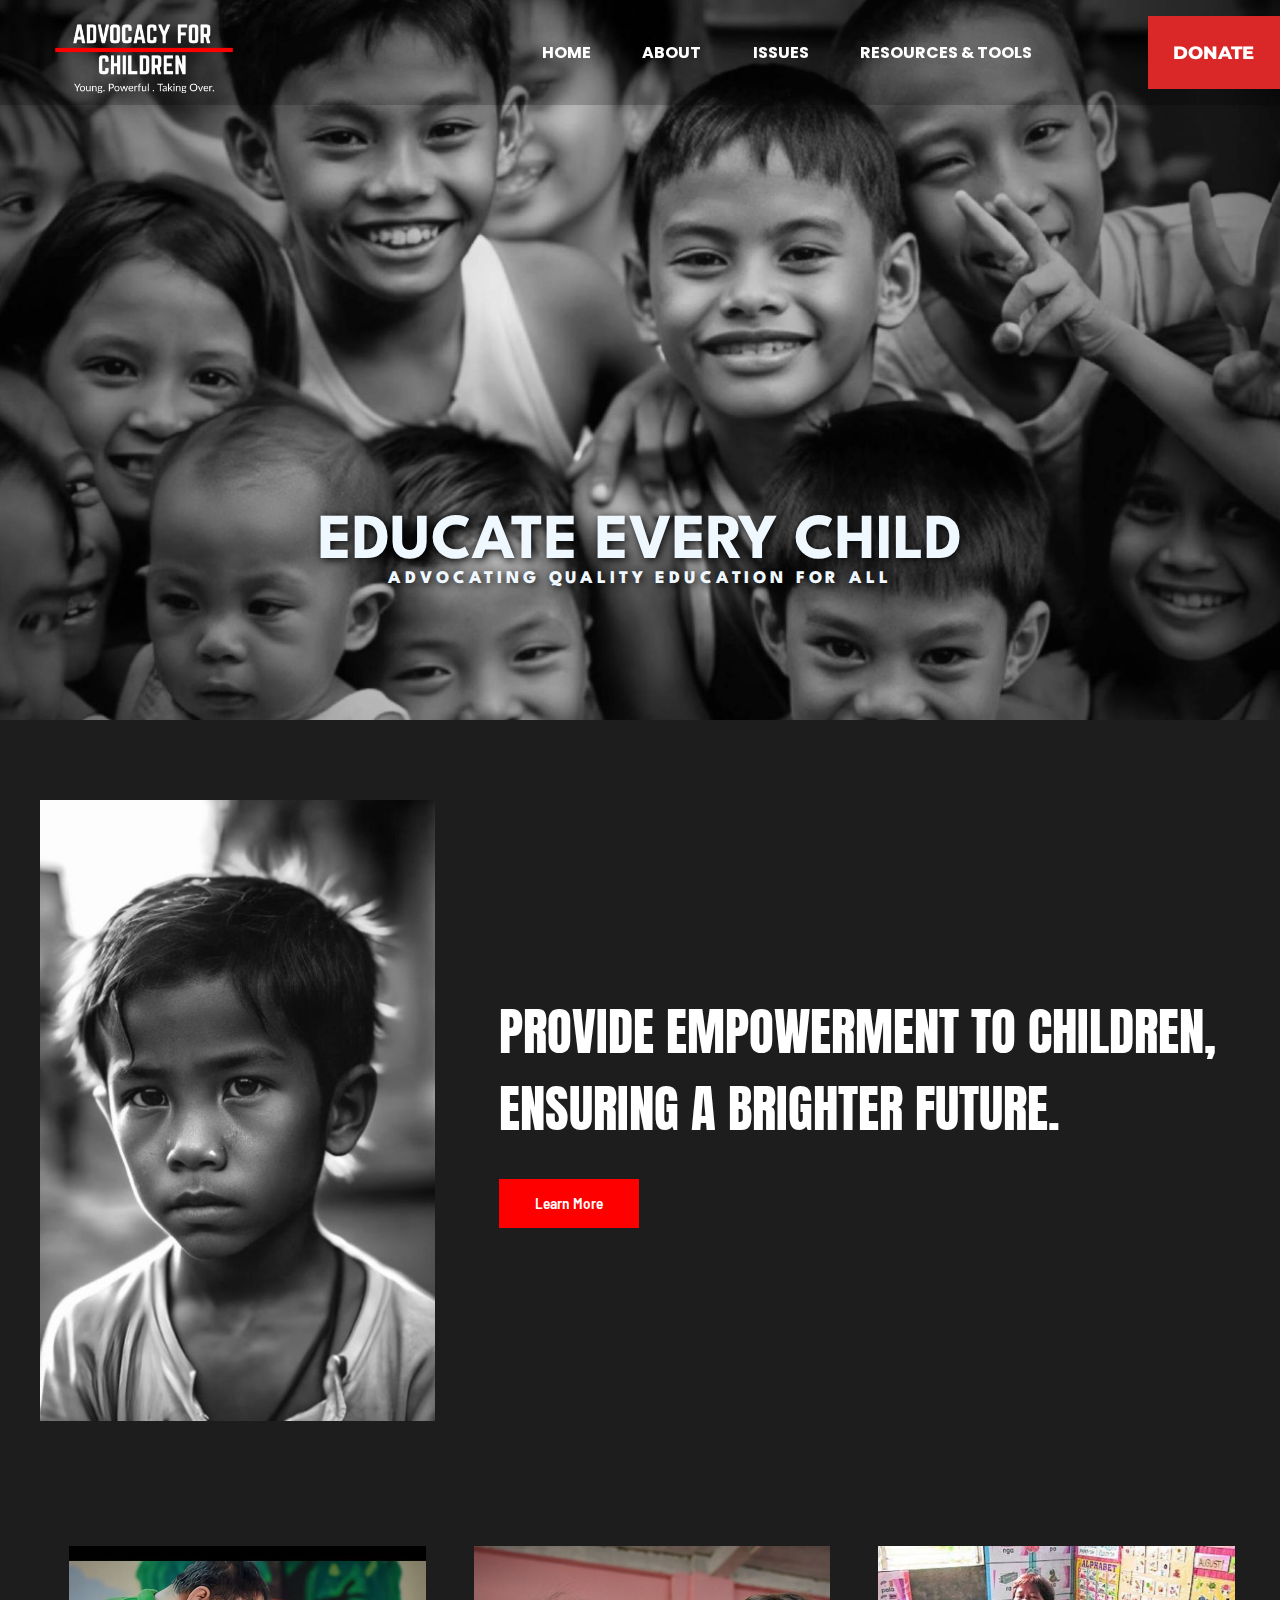
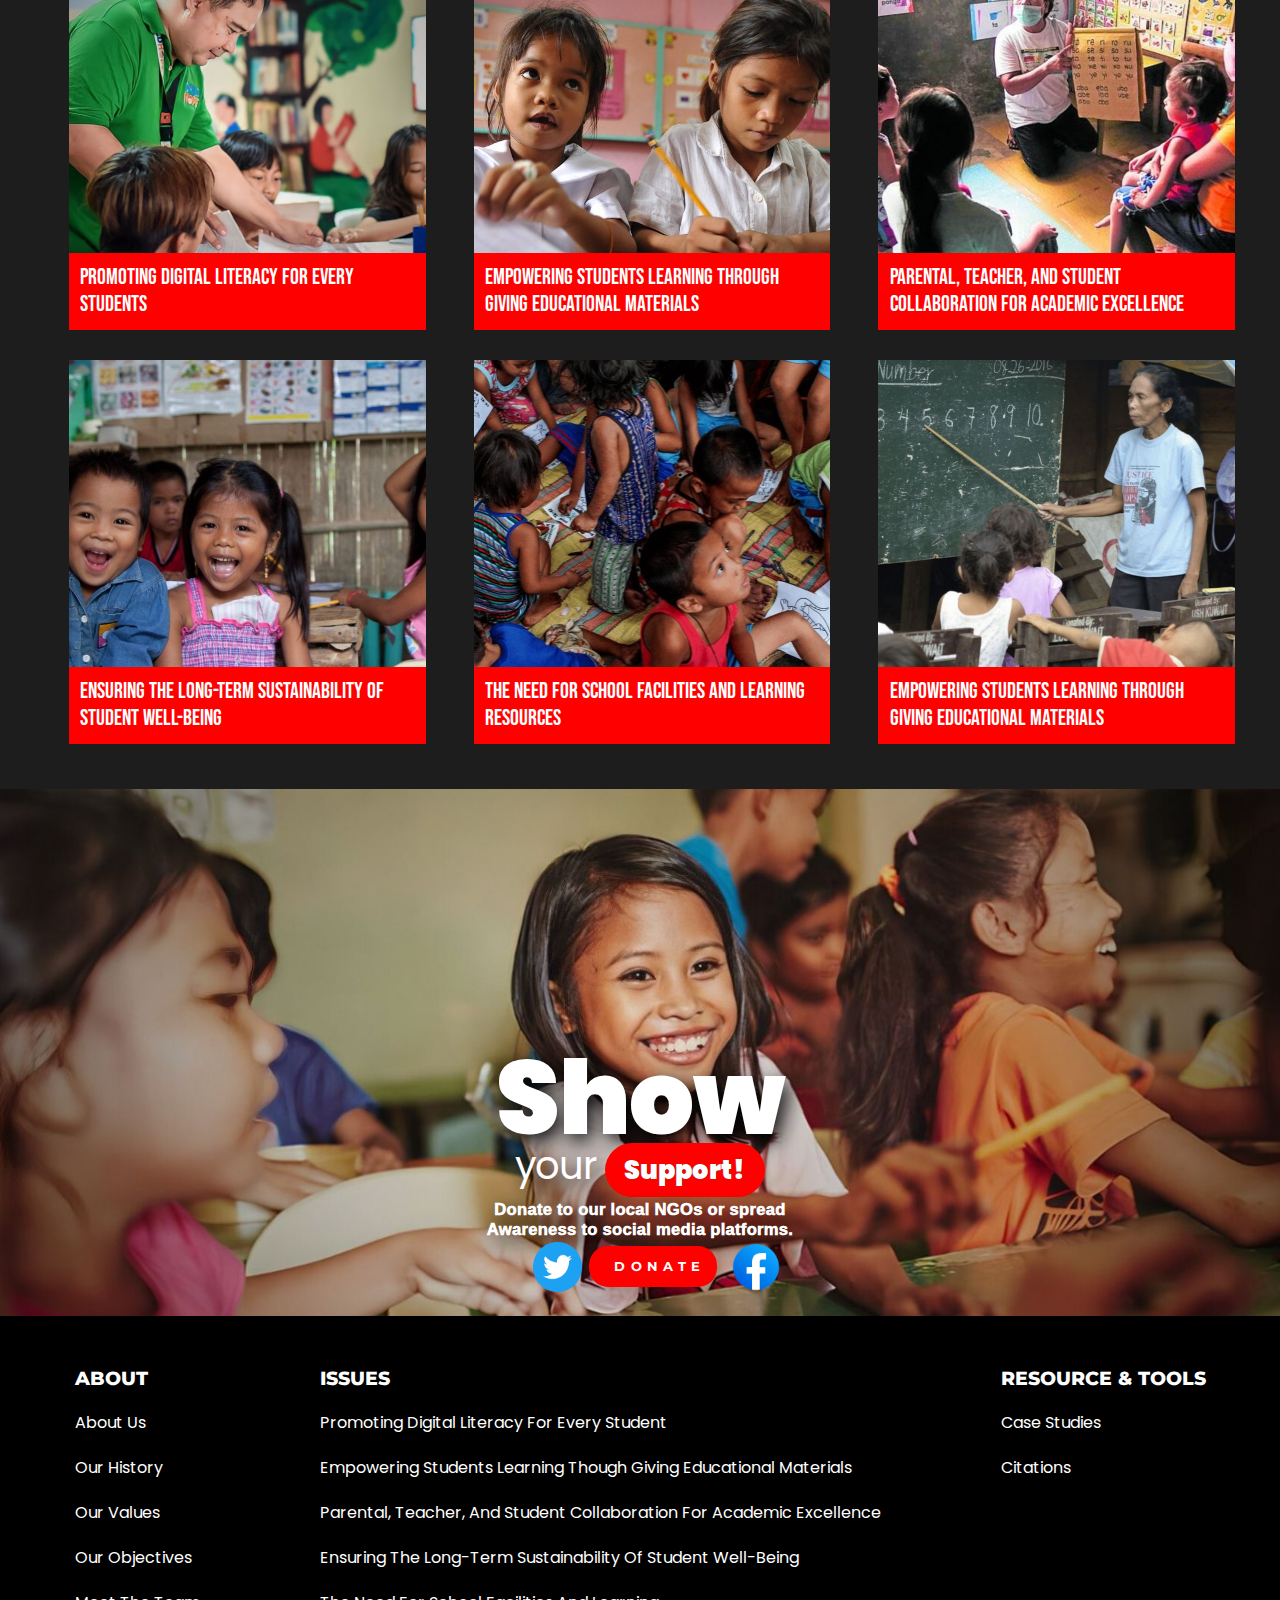
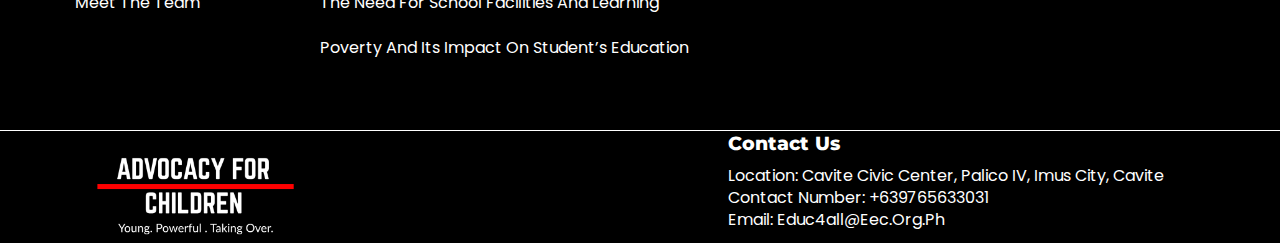
<file: index.html>
<!DOCTYPE html>
<html lang="en">
<head>
    <meta charset="UTF-8">
    <meta name="viewport" content="width=device-width, initial-scale=1.0">
    <link rel="stylesheet" href="stylesheet.css">
    <link rel="stylesheet" href="https://cdnjs.cloudflare.com/ajax/libs/font-awesome/6.5.1/css/all.min.css" integrity="sha512-DTOQO9RWCH3ppGqcWaEA1BIZOC6xxalwEsw9c2QQeAIftl+Vegovlnee1c9QX4TctnWMn13TZye+giMm8e2LwA==" crossorigin="anonymous" referrerpolicy="no-referrer" />
    <link rel="icon" type="image/x-icon" href="ECC.ico">
    <link href="https://fonts.cdnfonts.com/css/itc-avant-garde-pro-md" rel="stylesheet">
    <title>Advocacy</title>
</head>
<body>
    <header class="head">
        
        <nav>
            <a href="index.html">
                <img class = "logo" src="about/img1.png" alt = "logo">
            </a>
            <input type = "checkbox" id = "hamburger"/>
            <ul class = "menu">
                <li class = "home"><a href = "index.html">home</a>
                <li class = "about"><a href = "about.html">About</a>
                <ul class="submenu sub1">
                        <a href="about.html"><li>About Us</li></a>
                        <a href="about.html"><li>Our History</li></a>
                        <a href="about.html"><li>Our Values</li></a>
                        <a href="about.html"><li>Our Objectives</li></a>
                        <a href="about.html"><li>Meet the Team</li></a>
                 </ul>
                </li>
 
                <li class = "about"><a href = "issuecontainer.html">Issues</a>
                    <ul class="submenu sub1">
                        <a href="issue-1.html"><li>promoting digital literacy for every student</li></a>
                        <a href="issue-2.html"><li>Empowering students Learning though giving educational materials</li></a>
                        <a href="issue-3.html"><li>Parental, teacher, and student collaboration for academic excellence</li></a>
                        <a href="issue-4.html"><li>Ensuring The Long-Term Sustainability Of Student Well-Being</li></a>
                        <a href="issue-5.html"><li>The Need For School Facilities And Learning</li></a>
                        <a href="issue-6.html"><li>Poverty and Its Impact on Student’s Education</li></a>
                       </ul>
                </li>

                <li class = "about"><a href = "resources.html">Resources & Tools</a>
                    <ul class="submenu sub1">
                        <a href="resources.html"><li>Case Studies</li></a>
                        <a href="resources.html"><li>Citations</li></a>
                       </ul>
                </li>
            </ul>
            <a href="https://www.savethechildren.org.ph/"><button class="donate">Donate</button></a>
            
            <label class = "burger" for = "hamburger"><i class="fa-solid fa-bars"></i></label>
        </nav>

    </header>
    <main>
        <section class="firstpage">
            <div class="container">
                <img class = "img1" src="img2.jpg" alt = "header pic">
                <div class = "first-text text-center">Educate Every Child<br><span class = "second">Advocating Quality Education for All</span></div>
            </div>
        </section>
        <section class="secondpage">
                <div class="container">
                    <img class ="img2" src="img4.jpg" alt="second pic">
                    <div class="container2">
                    <h2>Provide empowerment to children, ensuring a brighter future.</h2>
                    <a class="learn" href="learnmore.html"><button class= "learn">Learn More</button></a>
                    </div>
                </div>
        </section>
        
        <section class="thirdpage">
            <div class="contain">
                <a href="issue-1.html">
                <div class="card">
                    <div class="card-image child-1"></div>
                    <div class="intro">
                        <a href="issue-1.html"><h3>Promoting Digital Literacy for Every Students</h3></a>
                    
                     </div>
                </div>
                </a>

                <a href="issue-2.html">
                 <div class="card">
                    <div class="card-image child-2"></div>
                    <div class="intro">
                    <a href="issue-2.html"><h3>Empowering Students Learning Through Giving Educational Materials </h3></a>
               
                    </div>
                </div>
                 </a>

                 <a href="issue-3.html">
                <div class="card">
                    <div class="card-image child-3"></div>
                    <div class="intro">
                        <a href="issue-3.html"><h3>Parental, Teacher, and Student Collaboration for Academic Excellence</h3></a>
                    </div>
                 </div>
                </a>
            </div> 

            <div class="contain card2">
                <a href="issue-4.html">
                <div class="card">
                    <div class="card-image child-4"></div>
                    <div class="intro">
                        <a href=""><h3>
                            ENSURING THE LONG-TERM SUSTAINABILITY OF STUDENT WELL-BEING</h3></a>
                    
                     </div>
                </div>
                </a>

                <a href="issue-5.html">
                 <div class="card">
                    <div class="card-image child-5"></div>
                    <div class="intro">
                    <a href="issue-5.html"><h3>The Need for School Facilities and Learning Resources</h3></a>
               
                    </div>
                </div>
                 </a>

                <a href="issue-6.html">
                <div class="card">
                    <div class="card-image child-6"></div>
                    <div class="intro">
                        <a href=""><h3>Empowering Students Learning Through Giving Educational Materials </h3></a>
                    </div>
                 </div>
                </a>
            </div>  
        </section>

        <section class="fourthpage">
            <img src="img9.jpg" alt="fourth page pic" class="fourthpic">
            <div class = "container">
                
                <h1>Show <br><span class="your">your </span><span class="support">Support!</span><br>
                </h1>
                <h1 class="abdul">Donate to our local NGOs or spread<br> Awareness to social media platforms.</h1>
                <a href="https://www.savethechildren.org.ph/"><button class="donate1">donate</button></a>
                <a href="https://www.facebook.com"><img src="img10.png" alt="fb logo sa tabi" class="fblogo"></a>
                <a href="https://twitter.com"><img src="img11.png" alt="tw logo sa tabi" class="twlogo"></a>
            </div>
        </section>
        <section class="page"></section>
        <section class="page"></section>

    </main>
    <footer>
        <div class="containerF">
        
            <div class="sec">
                <a href="about.html"><h3>ABOUT</h3></a>
                <ul>
                    <a href="about.html"><li>About Us</li></a>
                    <a href="about.html"><li>Our History</li></a>
                    <a href="about.html"><li>Our Values</li></a>
                    <a href="about.html"><li>Our Objectives</li></a>
                    <a href="about.html"><li>Meet the Team</li></a>
                </ul>
            </div>
            <div class="sec">
                <a href="issuecontainer.html"><h3>ISSUES</h3></a>
                <ul>
                    <a href="issue-1.html"><li>promoting digital literacy for every student</li></a>
                    <a href="issue-2.html"><li>Empowering students Learning though giving educational materials</li></a>
                    <a href="issue-3.html"><li>Parental, teacher, and student collaboration for academic excellence</li></a>
                    <a href="issue-4.html"><li>Ensuring The Long-Term Sustainability Of Student Well-Being</li></a>
                    <a href="issue-5.html"><li>The Need For School Facilities And Learning</li></a>
                    <a href="issue-6.html"><li>Poverty and Its Impact on Student’s Education</li></a>
                </ul>
            </div>
            <div class="sec">
                <a href="resources.html"><h3>RESOURCE & TOOLS</h3></a>
                <ul>
                    <a href="resources.html"><li>Case Studies</li></a>
                    <a href="resources.html"><li>Citations</li></a>
                </ul>
            </div>
            
        </div>
        <div class="containers1">
            <img src="issue1/img1.png"> 
            <div class="sec">
                <h3><a href="facebook.com">Contact Us</a></h3>
                <ul>
                    <li a href="#">Location: Cavite Civic Center, Palico IV, Imus City, Cavite </li>
                    <li a href="#">Contact Number: +639765633031</li>
                    <li a href="#">Email: educ4all@eec.org.ph</li>
                </ul>
                <div class="icon">
                    <i class="fa-brands fa-facebook"></i>
                    <i class="fa-brands fa-facebook-messenger"></i>
                    <i class="fa-brands fa-instagram"></i>
                    <i class="fa-brands fa-x-twitter"></i>
                    </div>
            </div>
            
        </div>
        
    </footer>
</body>
</html>
</file>
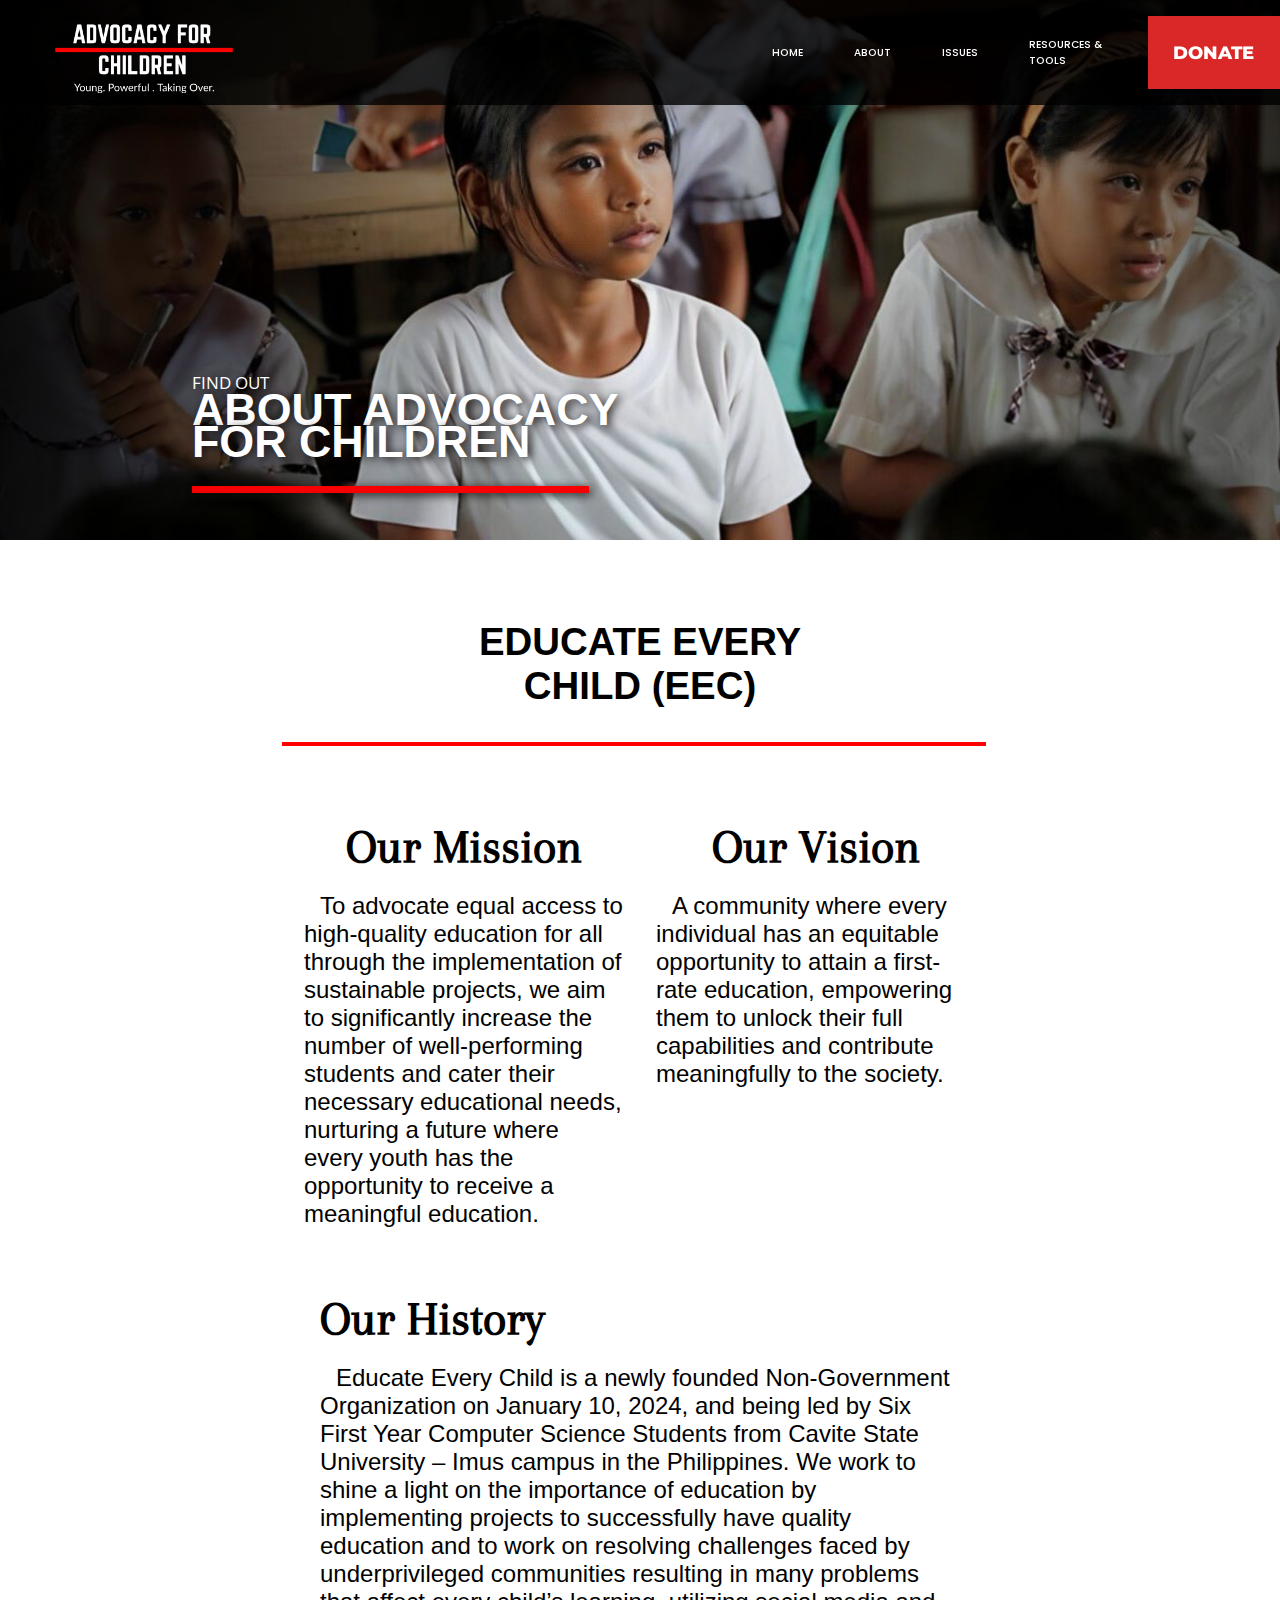
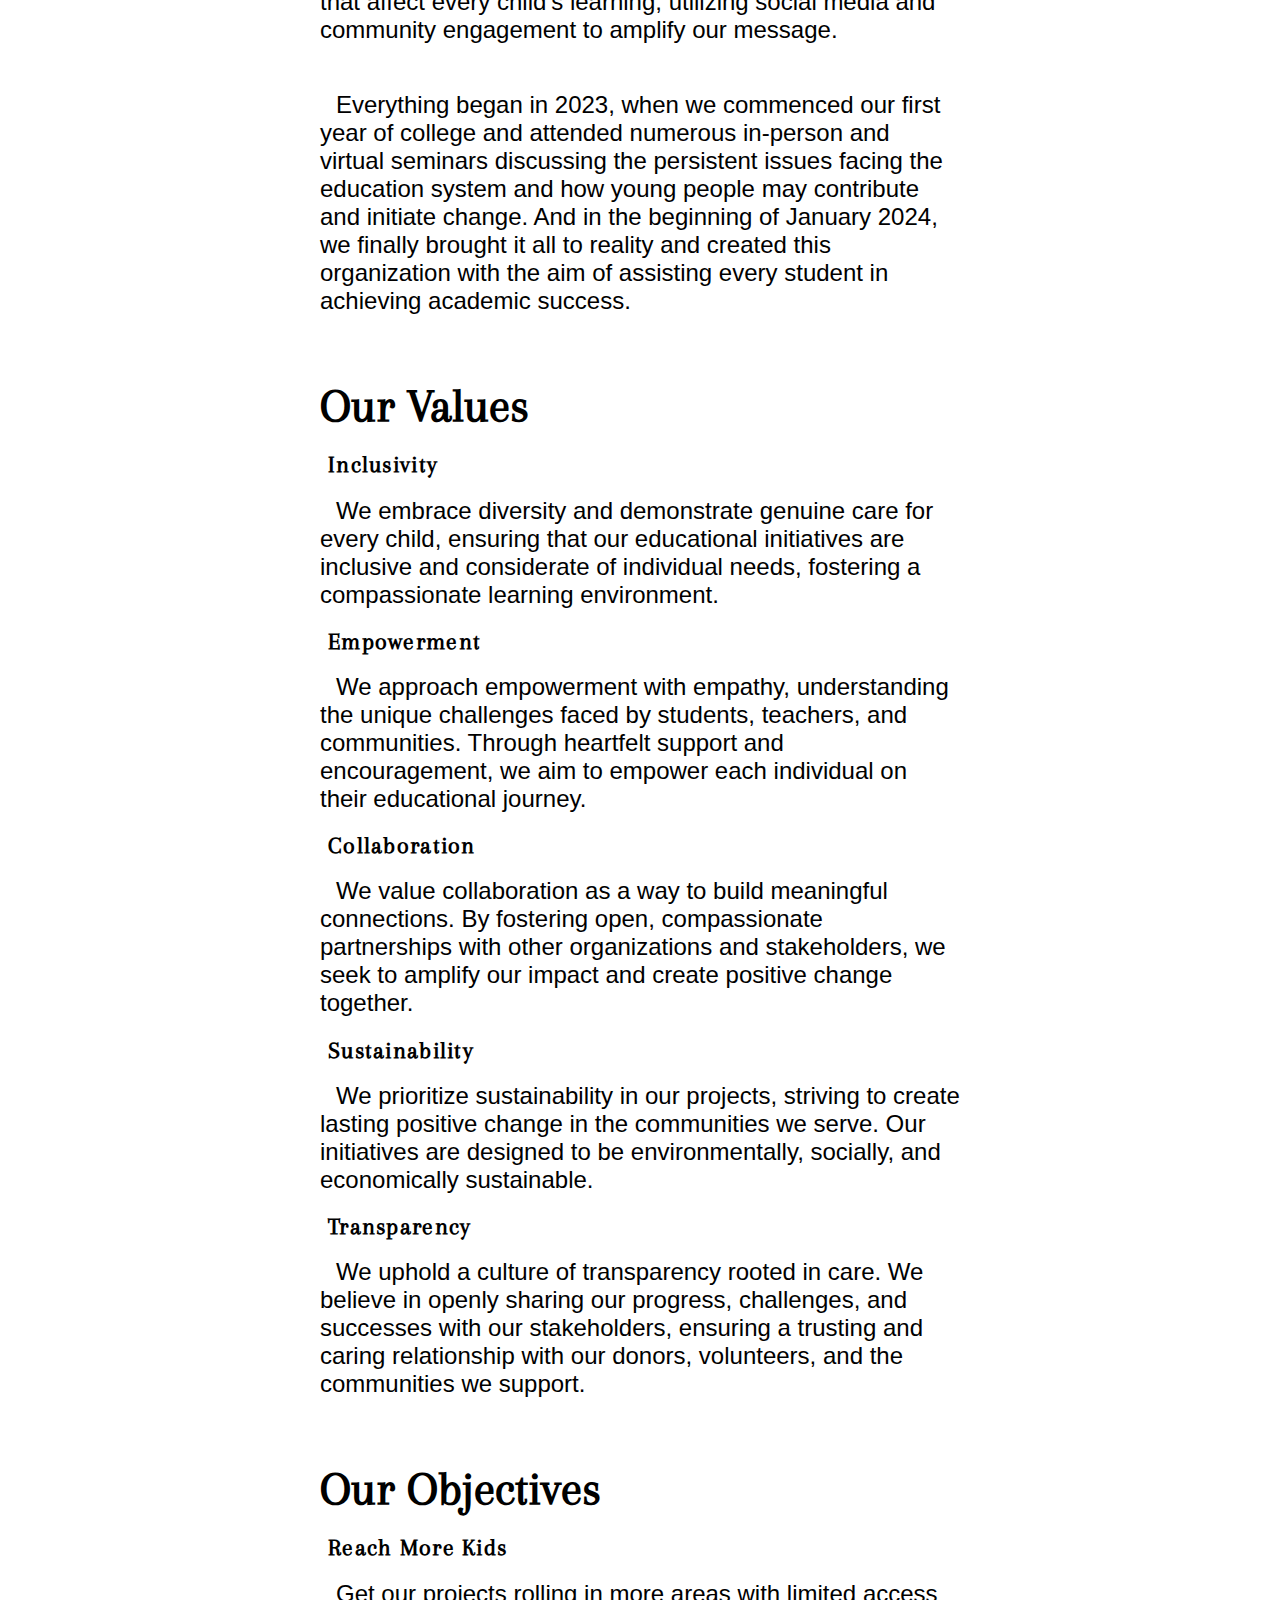
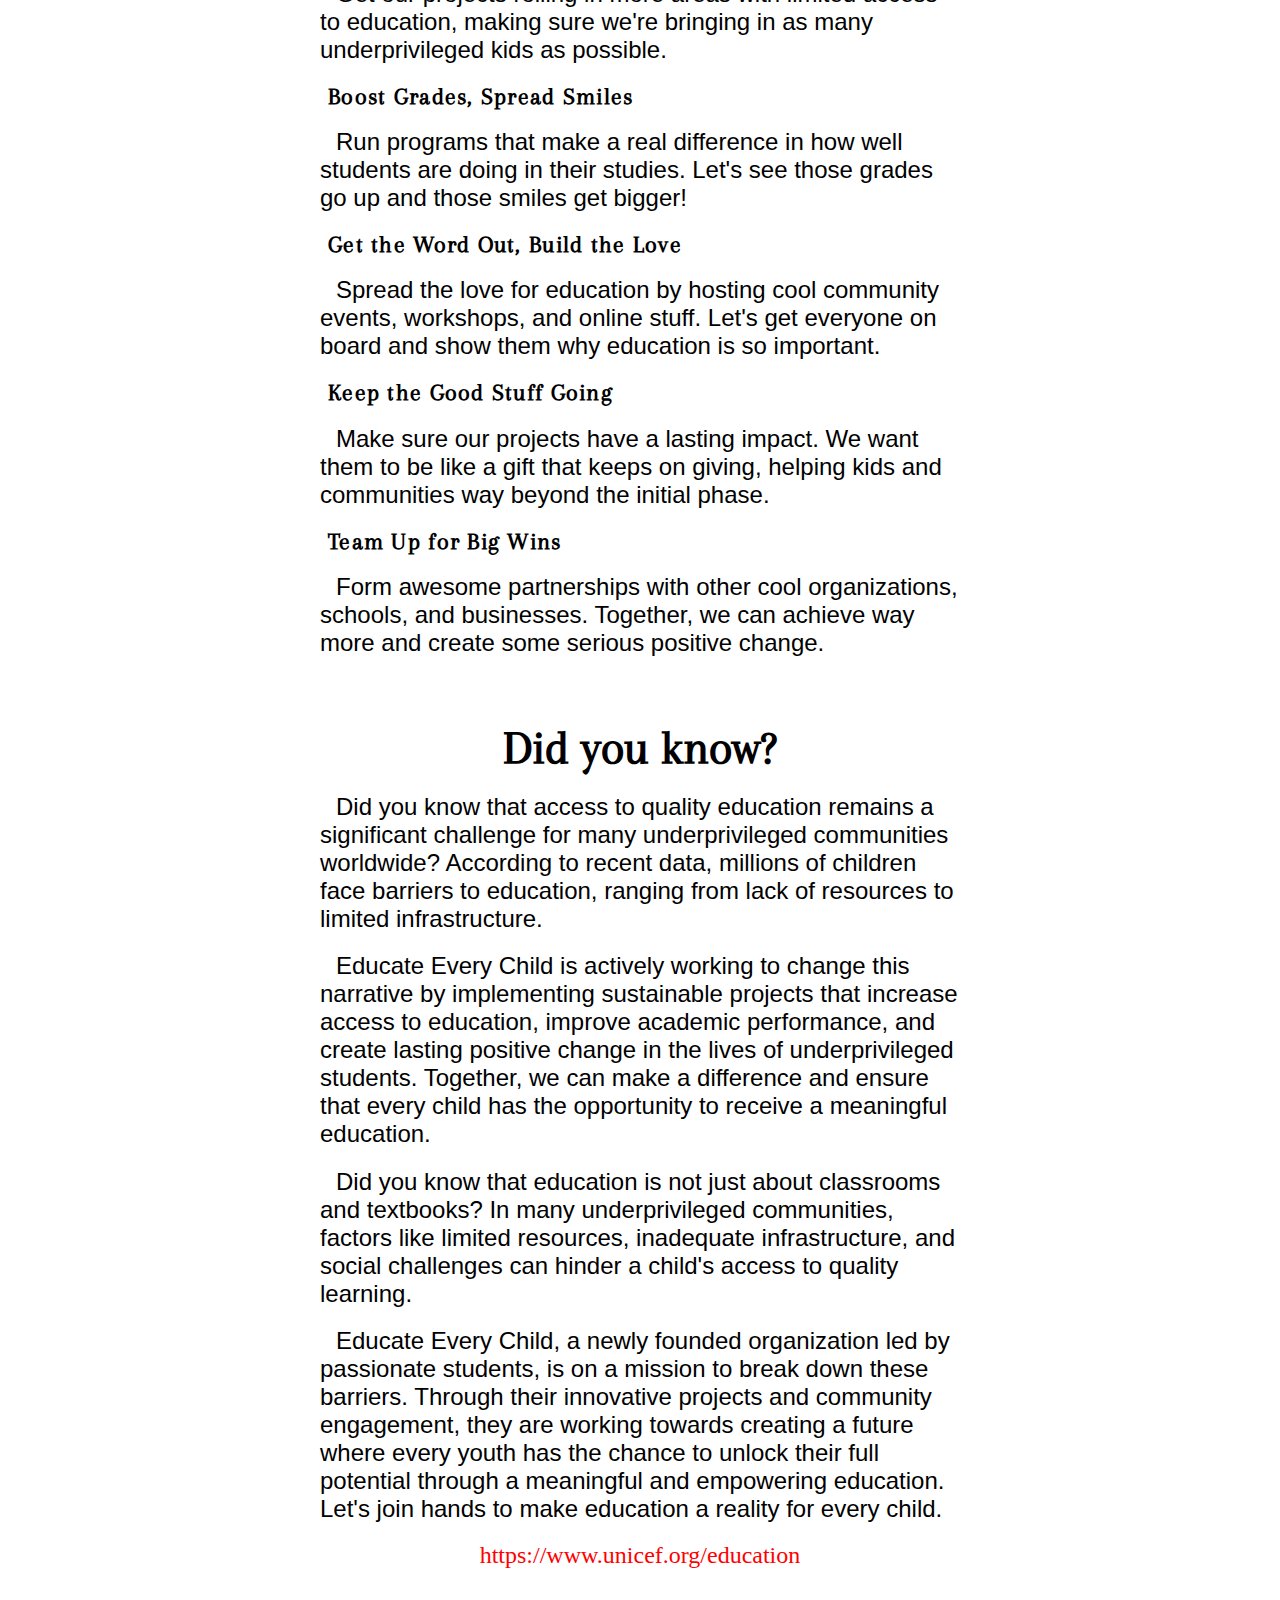
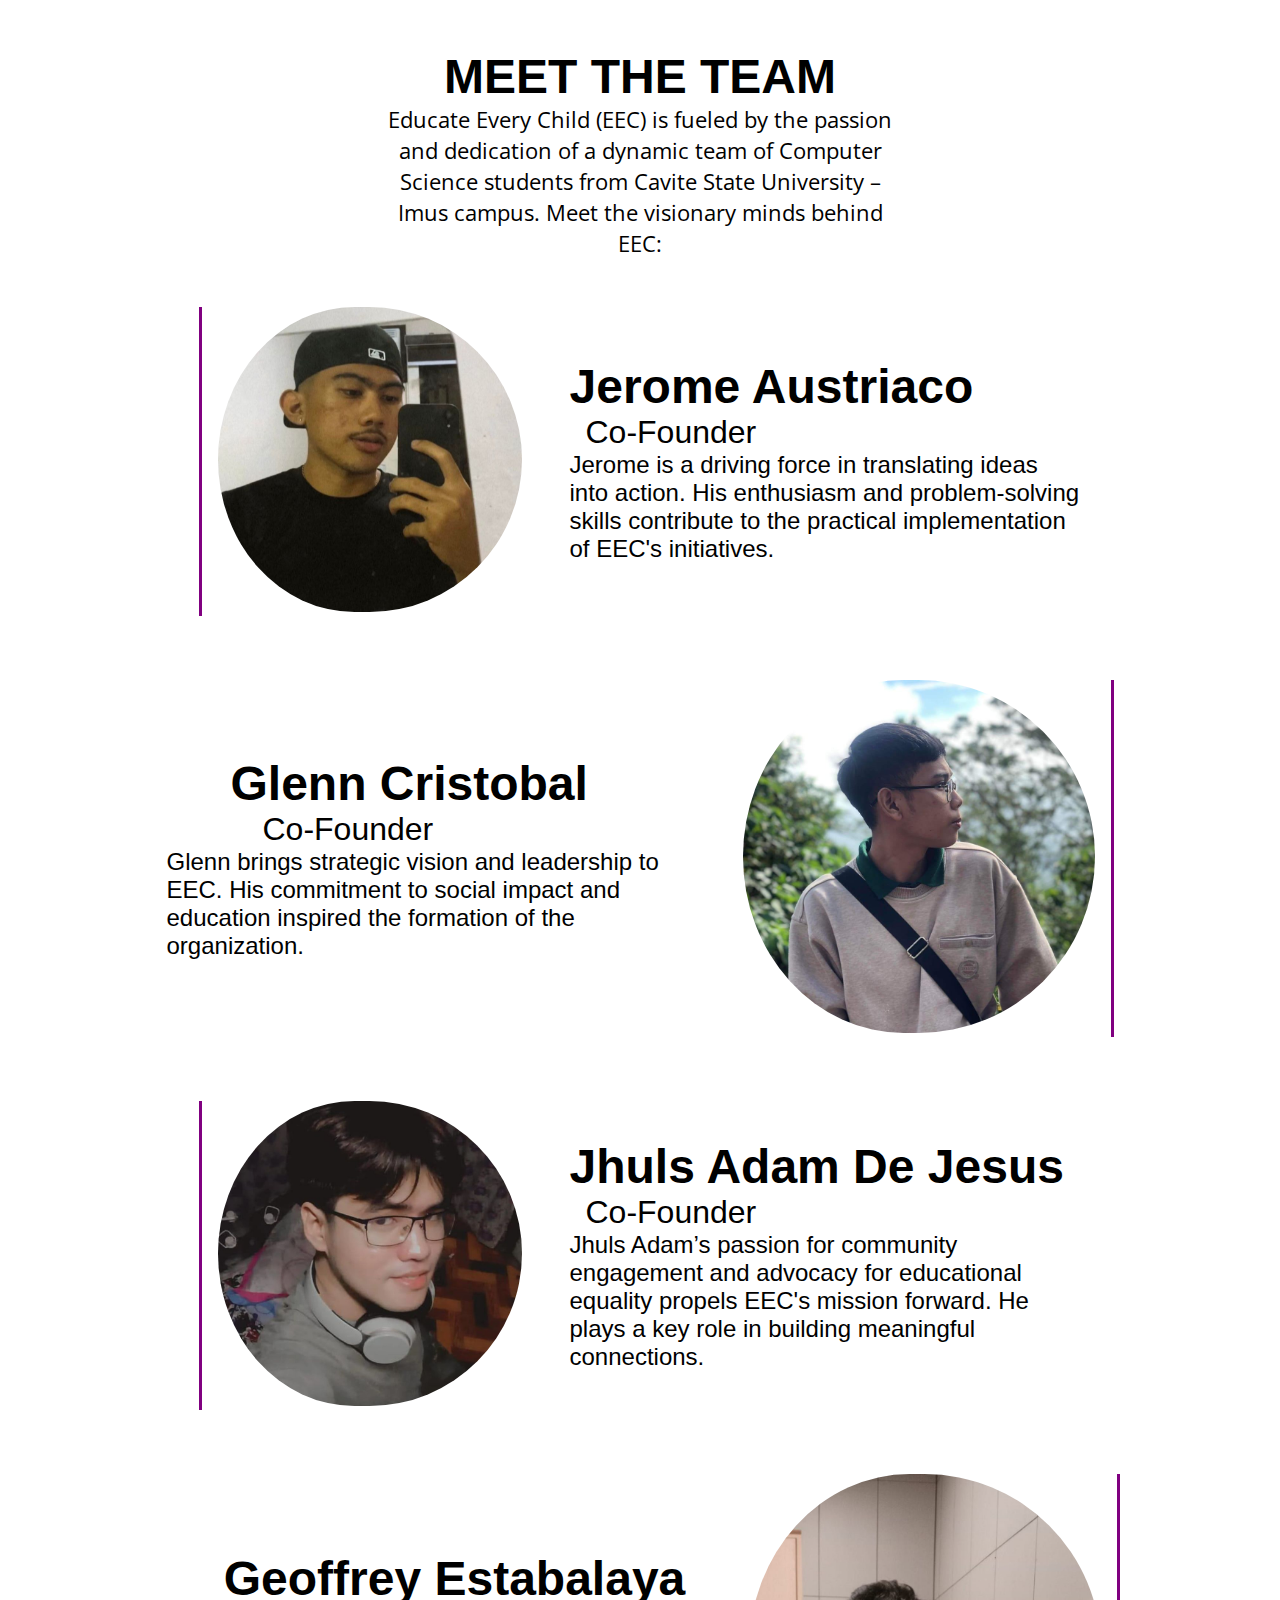
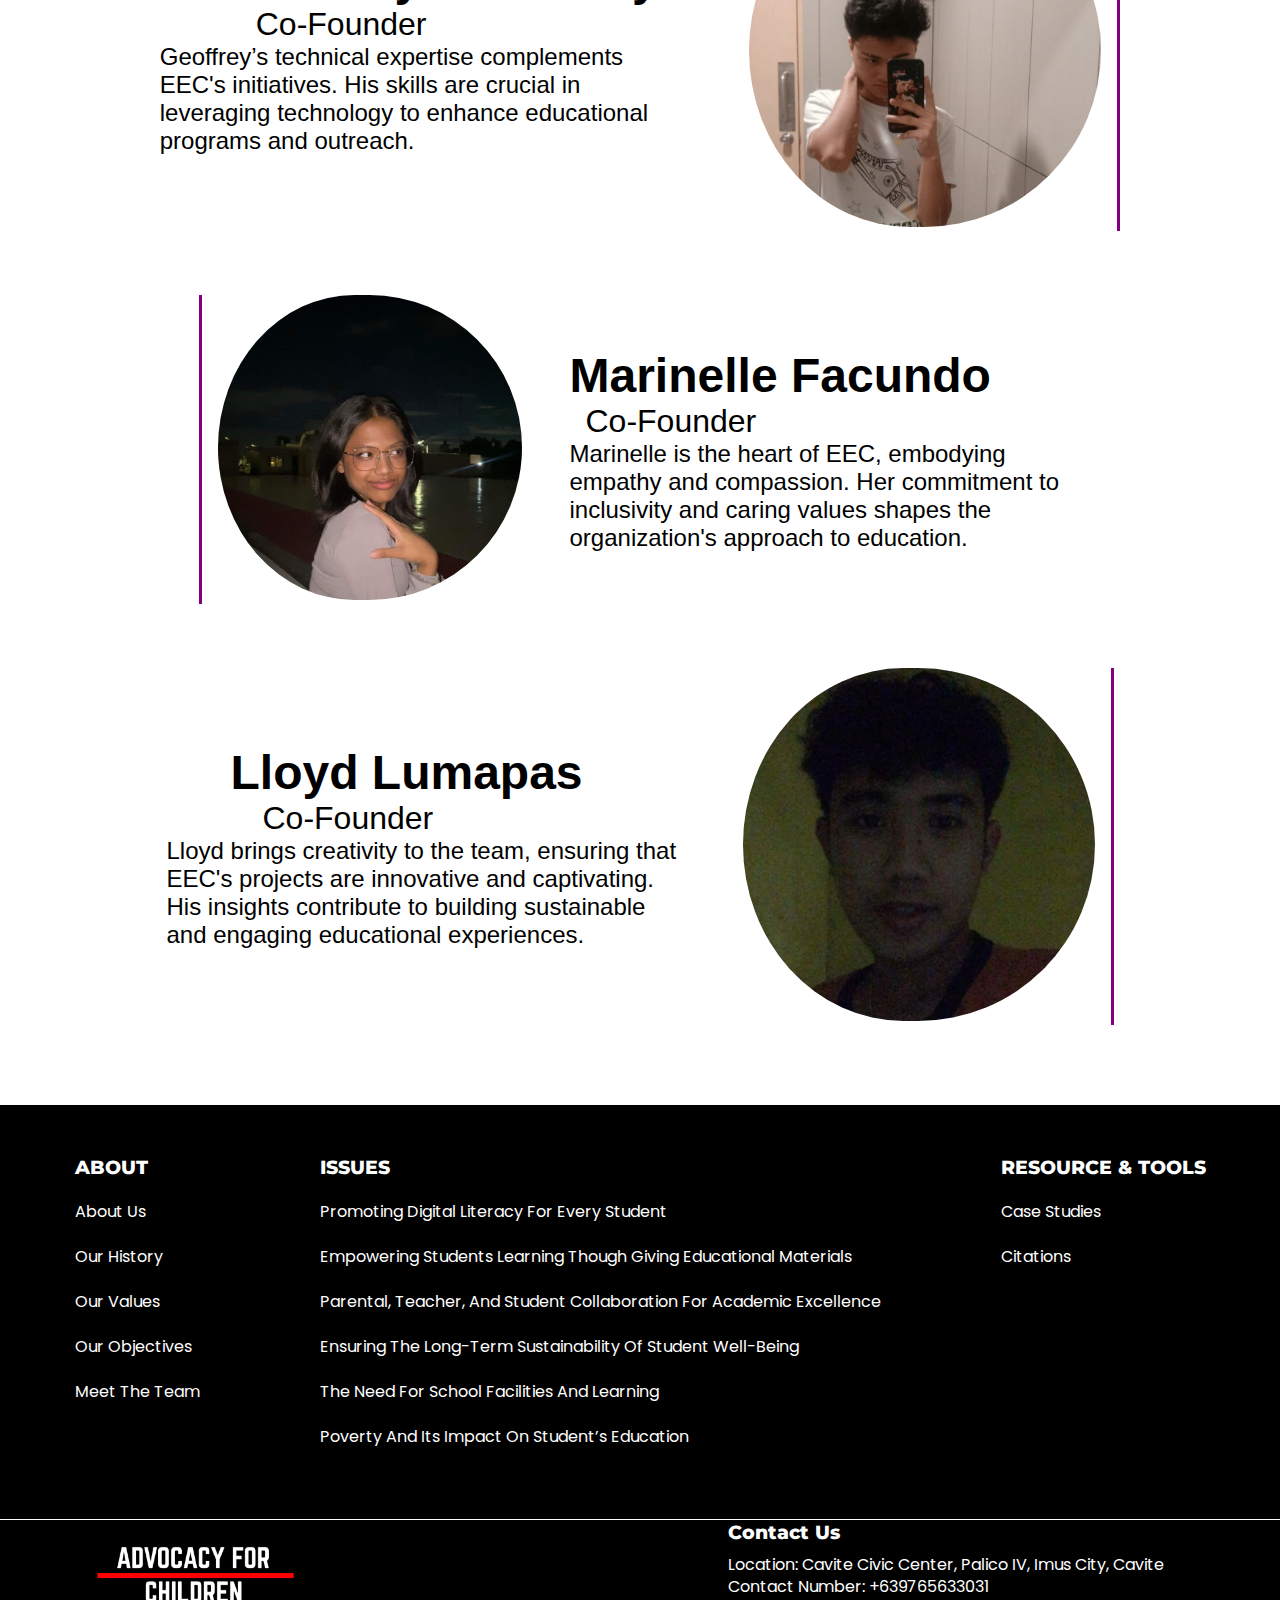
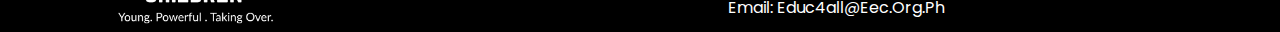
<file: about.html>
<!DOCTYPE html>
<html lang="en">
<head>
    <meta charset="UTF-8">
    <meta name="viewport" content="width=device-width, initial-scale=1.0">
    <title>About Us</title>
    <link rel="stylesheet" href="about.css">
    <link rel="stylesheet" href="https://cdnjs.cloudflare.com/ajax/libs/font-awesome/6.5.1/css/all.min.css" integrity="sha512-DTOQO9RWCH3ppGqcWaEA1BIZOC6xxalwEsw9c2QQeAIftl+Vegovlnee1c9QX4TctnWMn13TZye+giMm8e2LwA==" crossorigin="anonymous" referrerpolicy="no-referrer" />
    <link rel="icon" type="image/x-icon" href="ECC.ico">
</head>

<body>
    <header class="head">
        
        <nav>
            <a href="index.html">
                <img class = "logo" src="about/img1.png" alt = "logo">
            </a>
            <input type = "checkbox" id = "hamburger"/>
            <ul class = "menu">
                <li class = "home"><a href = "index.html">home</a>
                <li class = "about"><a href = "about.html">About</a>
                <ul class="submenu sub1">
                        <a href="about.html"><li>About Us</li></a>
                        <a href="about.html"><li>Our History</li></a>
                        <a href="about.html"><li>Our Values</li></a>
                        <a href="about.html"><li>Our Objectives</li></a>
                        <a href="about.html"><li>Meet the Team</li></a>
                 </ul>
                </li>
 
                <li class = "about"><a href = "issuecontainer.html">Issues</a>
                    <ul class="submenu sub1">
                        <a href="issue-1.html"><li>promoting digital literacy for every student</li></a>
                        <a href="issue-2.html"><li>Empowering students Learning though giving educational materials</li></a>
                        <a href="issue-3.html"><li>Parental, teacher, and student collaboration for academic excellence</li></a>
                        <a href="issue-4.html"><li>Ensuring The Long-Term Sustainability Of Student Well-Being</li></a>
                        <a href="issue-5.html"><li>The Need For School Facilities And Learning</li></a>
                        <a href="issue-6.html"><li>Poverty and Its Impact on Student’s Education</li></a>
                       </ul>
                </li>

                <li class = "about"><a href = "resources.html">Resources & Tools</a>
                    <ul class="submenu sub1">
                        <a href="resources.html"><li>Case Studies</li></a>
                        <a href="resources.html"><li>Citations</li></a>
                       </ul>
                </li>
            </ul>
            <a href="https://www.savethechildren.org.ph/"><button class="donate">Donate</button></a>
            
            <label class = "burger" for = "hamburger"><i class="fa-solid fa-bars"></i></label>
        </nav>

    </header>
<main>
    <section class="firstpage">
        <div class="container">
            <img src="about/img14.jpg" class="img14">
            <h2>Find out</h2>
            <h1>About Advocacy <span class="for">for Children</span></h1>
            <div class="rectangle"></div>
            <div class="gradient toleft"></div>
        </div>
    </section>
    <section class="secondpage">
        <div class="containers">
            <h3>Educate Every Child (EEC)</h3>
            <div class="rectangle1"></div>
            <div class="container junel">
            <div class="containerD 1">
                <h4>Our Mission</h4>
                <div class="text Mission">To advocate equal access to high-quality education for all through the implementation of sustainable projects, we aim to significantly increase the number of well-performing students and cater their necessary educational needs, nurturing a future where every youth has the opportunity to receive a meaningful education. 
                </div>
            </div>
            <div class="containerD 2">
                <h4>Our Vision</h4>
                <div class="text Vision">
                    A community where every individual has an equitable opportunity to attain a first-rate education, empowering them to unlock their full capabilities and contribute meaningfully to the society.                    
                </div>
            </div>
            </div>
            <div class="containerD 3">
                <h4>Our History</h4>
                <div class="text History">Educate Every Child is a newly founded Non-Government Organization on January 10, 2024, and being led by Six First Year Computer Science Students from Cavite State University – Imus campus in the Philippines.  
                    We work to shine a light on the importance of education by implementing projects to successfully have quality education and to work on resolving challenges faced by underprivileged communities resulting in many problems that affect every child’s learning, utilizing social media and community engagement to amplify our message. <br>
                     <span class="invi">a</span>
                </div>
                <div class="text History1">Everything began in 2023, when we commenced our first year of college and attended numerous in-person and virtual seminars discussing the persistent issues facing the education system and how young people may contribute and initiate change. And in the beginning of January 2024, we finally brought it all to reality and created this organization with the aim of assisting every student in achieving academic success. 
                </div>
            </div>
            <div class="containerD 4">
                <h4>Our Values</h4>
                
                <h5><i class="fa-solid fa-arrow-right arrow"></i> Inclusivity</h5></h5>
                <div class="text Mission">We embrace diversity and demonstrate genuine care for every child, ensuring that our educational initiatives are inclusive and considerate of individual needs, fostering a compassionate learning environment.
                </div>
                <h5><i class="fa-solid fa-arrow-right arrow"></i> Empowerment</h5></h5>
                <div class="text Mission">We approach empowerment with empathy, understanding the unique challenges faced by students, teachers, and communities. Through heartfelt support and encouragement, we aim to empower each individual on their educational journey.
                </div>
                <h5><i class="fa-solid fa-arrow-right arrow"></i> Collaboration</h5></h5>
                <div class="text Mission">We value collaboration as a way to build meaningful connections. By fostering open, compassionate partnerships with other organizations and stakeholders, we seek to amplify our impact and create positive change together.
                </div>
                <h5><i class="fa-solid fa-arrow-right arrow"></i> Sustainability</h5></h5>
                <div class="text Mission">We prioritize sustainability in our projects, striving to create lasting positive change in the communities we serve. Our initiatives are designed to be environmentally, socially, and economically sustainable.
                </div>
                <h5><i class="fa-solid fa-arrow-right arrow"></i> Transparency</h5></h5>
                <div class="text Mission">We uphold a culture of transparency rooted in care. We believe in openly sharing our progress, challenges, and successes with our stakeholders, ensuring a trusting and caring relationship with our donors, volunteers, and the communities we support.
                </div>
            </div>
            <div class="containerD 5">
                <h4>Our Objectives</h4>
                
                <h5><i class="fa-solid fa-arrow-right arrow"></i> Reach More Kids</h5></h5>
                <div class="text Mission">Get our projects rolling in more areas with limited access to education, making sure we're bringing in as many underprivileged kids as possible.
                </div>
                <h5><i class="fa-solid fa-arrow-right arrow"></i> Boost Grades, Spread Smiles</h5></h5>
                <div class="text Mission">Run programs that make a real difference in how well students are doing in their studies. Let's see those grades go up and those smiles get bigger!
                </div>
                <h5><i class="fa-solid fa-arrow-right arrow"></i> Get the Word Out, Build the Love</h5></h5>
                <div class="text Mission">Spread the love for education by hosting cool community events, workshops, and online stuff. Let's get everyone on board and show them why education is so important.
                </div>
                <h5><i class="fa-solid fa-arrow-right arrow"></i> Keep the Good Stuff Going</h5></h5>
                <div class="text Mission">Make sure our projects have a lasting impact. We want them to be like a gift that keeps on giving, helping kids and communities way beyond the initial phase.
                </div>
                <h5><i class="fa-solid fa-arrow-right arrow"></i> Team Up for Big Wins</h5></h5>
                <div class="text Mission">Form awesome partnerships with other cool organizations, schools, and businesses. Together, we can achieve way more and create some serious positive change.
                </div>
            </div>
            <div class="containerD 6">
                <h4 class="six">Did you know?</h4>
                <div class="text History">Did you know that access to quality education remains a significant challenge for many underprivileged communities worldwide? According to recent data, millions of children face barriers to education, ranging from lack of resources to limited infrastructure.
                </div>
                <div class="text History1">
                    Educate Every Child is actively working to change this narrative by implementing sustainable projects that increase access to education, improve academic performance, and create lasting positive change in the lives of underprivileged students. Together, we can make a difference and ensure that every child has the opportunity to receive a meaningful education.
                </div>
                <div class="text History1">
                    Did you know that education is not just about classrooms and textbooks? In many underprivileged communities, factors like limited resources, inadequate infrastructure, and social challenges can hinder a child's access to quality learning.                   
                </div>
                <div class="text History1">
                    Educate Every Child, a newly founded organization led by passionate students, is on a mission to break down these barriers. Through their innovative projects and community engagement, they are working towards creating a future where every youth has the chance to unlock their full potential through a meaningful and empowering education. Let's join hands to make education a reality for every child.

                </div>
                <a href="https://www.unicef.org/education">https://www.unicef.org/education </a>
            </div>

        </div>
    </section>
    <section class="thirdpage">
        <div class="container">
            <div class="containerP 1">
                <h4>Meet the Team</h4>
                <div class="text Mission">Educate Every Child (EEC) is fueled by the passion and dedication of a dynamic team of Computer Science students from Cavite State University – Imus campus. Meet the visionary minds behind EEC:
                </div>
            </div>
        </div>
        <div class="containersKO">
            <div class="containerPics">
                <div class="imgCircle"><img class = "taas" src="about/img24.jpg"></div>
                <div class="containerText">
                    <h3>Jerome Austriaco</h3>
                    <h5>Co-Founder</h5>
                    <div class="text1">Jerome is a driving force in translating ideas into action. His enthusiasm and problem-solving skills contribute to the practical implementation of EEC's initiatives.</div>
                </div>
            </div>
            <div class="containerPics containerSecond">
                <div class="imgCircle"><img src="about/img21.jpg" class="rightSide"></div>
                <div class="containerText">
                    <h3>Glenn Cristobal</h3>
                    <h5>Co-Founder</h5>
                    <div class="text1">Glenn brings strategic vision and leadership to EEC. His commitment to social impact and education inspired the formation of the organization.
                    </div>
                </div>
            </div>
            <div class="containerPics">
                <div class="imgCircle"><img class = "taas" src="about/img25.jpg"></div>
                <div class="containerText">
                    <h3>Jhuls Adam De Jesus</h3>
                    <h5>Co-Founder</h5>
                    <div class="text1">Jhuls Adam’s passion for community engagement and advocacy for educational equality propels EEC's mission forward. He plays a key role in building meaningful connections.
                    </div>
                </div>
            </div>
            <div class="containerPics containerSecond">
                <div class="imgCircle"><img src="about/img26.jpg" class="rightSide"></div>
                <div class="containerText">
                    <h3>Geoffrey Estabalaya</h3>
                    <h5>Co-Founder</h5>
                    <div class="text1">Geoffrey’s technical expertise complements EEC's initiatives. His skills are crucial in leveraging technology to enhance educational programs and outreach.
                    </div>
                </div>
            </div>
            <div class="containerPics">
                <div class="imgCircle"><img class = "taas" src="about/img27.jpg"></div>
                <div class="containerText">
                    <h3>Marinelle Facundo</h3>
                    <h5>Co-Founder</h5>
                    <div class="text1">Marinelle is the heart of EEC, embodying empathy and compassion. Her commitment to inclusivity and caring values shapes the organization's approach to education.
                    </div>
                </div>
            </div>
            <div class="containerPics containerSecond">
                <div class="imgCircle"><img src="about/img28.jpg" class="rightSide"></div>
                <div class="containerText">
                    <h3>Lloyd Lumapas</h3>
                    <h5>Co-Founder</h5>
                    <div class="text1">Lloyd brings creativity to the team, ensuring that EEC's projects are innovative and captivating. His insights contribute to building sustainable and engaging educational experiences.
                    </div>
                </div>
            </div>
        </div>
    </section>
    <section></section>
</main>
<footer>
    <div class="containerF">
        
        <div class="sec">
            <a href="about.html"><h3>ABOUT</h3></a>
            <ul>
                <a href="about.html"><li>About Us</li></a>
                <a href="about.html"><li>Our History</li></a>
                <a href="about.html"><li>Our Values</li></a>
                <a href="about.html"><li>Our Objectives</li></a>
                <a href="about.html"><li>Meet the Team</li></a>
            </ul>
        </div>
        <div class="sec">
            <a href="issuecontainer.html"><h3>ISSUES</h3></a>
            <ul>
                <a href="issue-1.html"><li>promoting digital literacy for every student</li></a>
                <a href="issue-2.html"><li>Empowering students Learning though giving educational materials</li></a>
                <a href="issue-3.html"><li>Parental, teacher, and student collaboration for academic excellence</li></a>
                <a href="issue-4.html"><li>Ensuring The Long-Term Sustainability Of Student Well-Being</li></a>
                <a href="issue-5.html"><li>The Need For School Facilities And Learning</li></a>
                <a href="issue-6.html"><li>Poverty and Its Impact on Student’s Education</li></a>
            </ul>
        </div>
        <div class="sec">
            <a href="resources.html"><h3>RESOURCE & TOOLS</h3></a>
            <ul>
                <a href="resources.html"><li>Case Studies</li></a>
                <a href="resources.html"><li>Citations</li></a>
            </ul>
        </div>
        
    </div>
    <div class="containers1">
        <img src="about/img1.png"> 
        <div class="sec">
            <h3><a href="about.html">Contact Us</a></h3>
            <ul>
                <li a href="#">Location: Cavite Civic Center, Palico IV, Imus City, Cavite </li>
                <li a href="#">Contact Number: +639765633031</li>
                <li a href="#">Email: educ4all@eec.org.ph</li>
            </ul>
            <div class="icon">
                <i class="fa-brands fa-facebook"></i>
                <i class="fa-brands fa-facebook-messenger"></i>
                <i class="fa-brands fa-instagram"></i>
                <i class="fa-brands fa-x-twitter"></i>
                </div>
        </div>
        
    </div>
    
</footer>
</body>
</html>
</file>
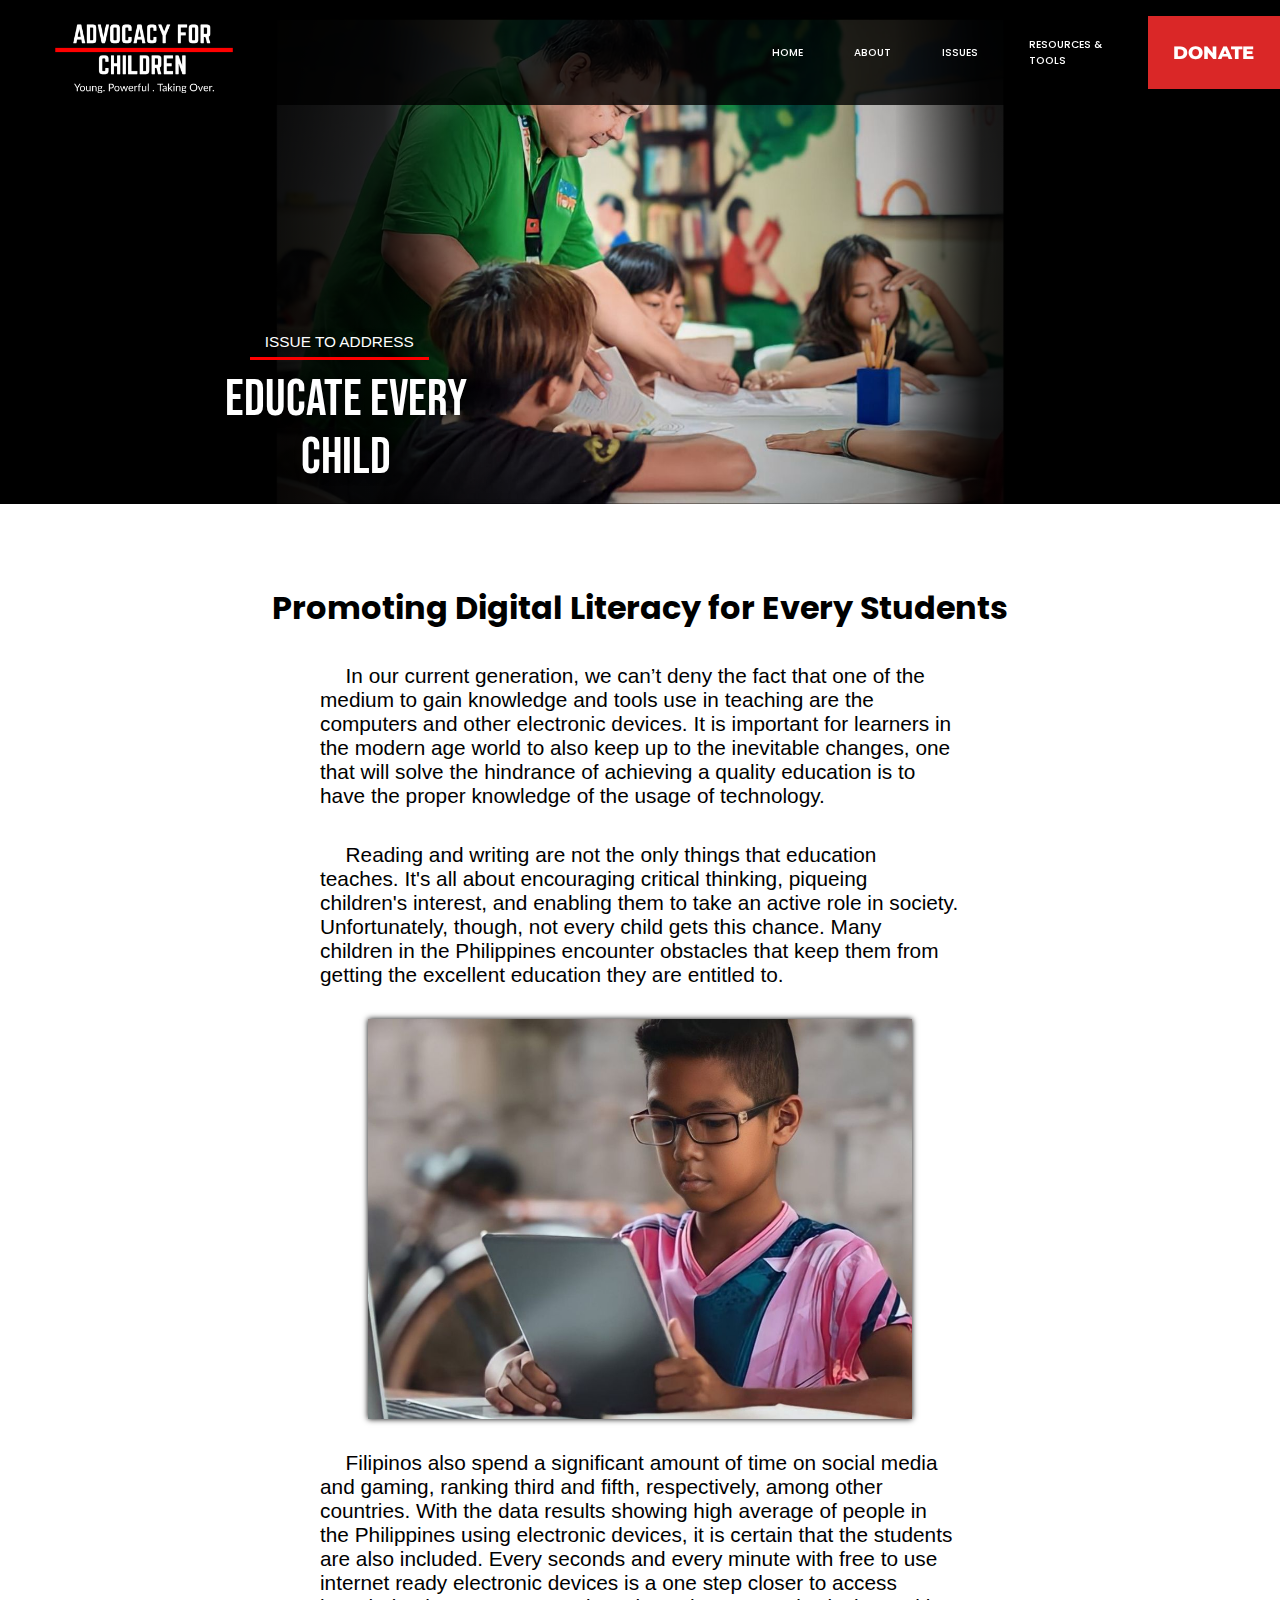
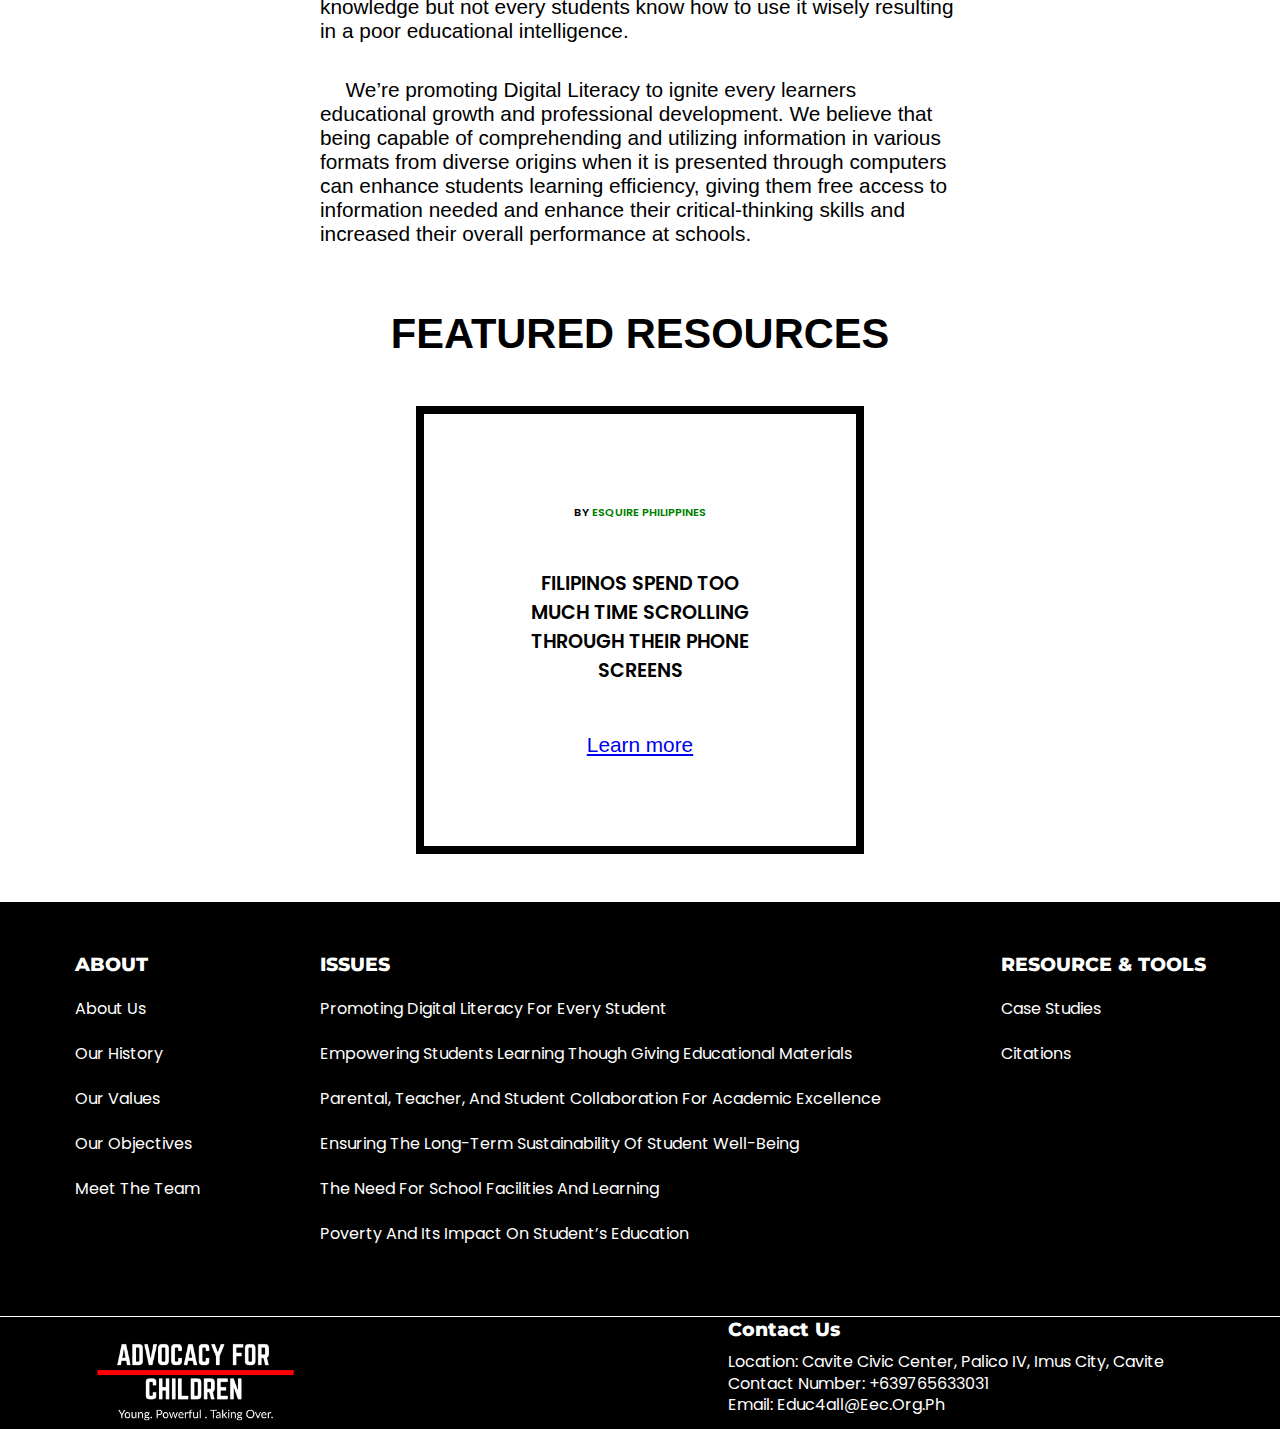
<file: issue-1.html>
<!DOCTYPE html>
<html lang="en">
<head>
    <meta charset="UTF-8">
    <meta name="viewport" content="width=device-width, initial-scale=1.0">
    <title>Promoting Digital Literacy for Every Students</title>
    <link rel="stylesheet" href="issue-1.css">
    <link rel="stylesheet" href="https://cdnjs.cloudflare.com/ajax/libs/font-awesome/6.5.1/css/all.min.css" integrity="sha512-DTOQO9RWCH3ppGqcWaEA1BIZOC6xxalwEsw9c2QQeAIftl+Vegovlnee1c9QX4TctnWMn13TZye+giMm8e2LwA==" crossorigin="anonymous" referrerpolicy="no-referrer" />
    <link rel="icon" type="image/x-icon" href="ECC.ico">
</head>

<body>
    <header class="head">
        
        <nav>
            <a href="index.html">
                <img class = "logo" src="about/img1.png" alt = "logo">
            </a>
            <input type = "checkbox" id = "hamburger"/>
            <ul class = "menu">
                <li class = "home"><a href = "index.html">home</a>
                <li class = "about"><a href = "about.html">About</a>
                <ul class="submenu sub1">
                        <a href="about.html"><li>About Us</li></a>
                        <a href="about.html"><li>Our History</li></a>
                        <a href="about.html"><li>Our Values</li></a>
                        <a href="about.html"><li>Our Objectives</li></a>
                        <a href="about.html"><li>Meet the Team</li></a>
                 </ul>
                </li>
 
                <li class = "about"><a href = "issuecontainer.html">Issues</a>
                    <ul class="submenu sub1">
                        <a href="issue-1.html"><li>promoting digital literacy for every student</li></a>
                        <a href="issue-2.html"><li>Empowering students Learning though giving educational materials</li></a>
                        <a href="issue-3.html"><li>Parental, teacher, and student collaboration for academic excellence</li></a>
                        <a href="issue-4.html"><li>Ensuring The Long-Term Sustainability Of Student Well-Being</li></a>
                        <a href="issue-5.html"><li>The Need For School Facilities And Learning</li></a>
                        <a href="issue-6.html"><li>Poverty and Its Impact on Student’s Education</li></a>
                       </ul>
                </li>

                <li class = "about"><a href = "resources.html">Resources & Tools</a>
                    <ul class="submenu sub1">
                        <a href="resources.html"><li>Case Studies</li></a>
                        <a href="resources.html"><li>Citations</li></a>
                       </ul>
                </li>
            </ul>
            <a href="https://www.savethechildren.org.ph/"><button class="donate">Donate</button></a>
            
            <label class = "burger" for = "hamburger"><i class="fa-solid fa-bars"></i></label>
        </nav>

    </header>
<main>
    <section class="firstpage"> 
        <div class="container">
            <div class="shadow kaliwa"></div>
            <div class="shadow kanan"></div>
            <img src="issue-1/img.jpg">
            <h2>Issue to Address</h2>
            <h1>EDUCATE EVERY CHILD</h1>
        </div>
    </section>

    <section class="secondpage">
        <div class="container second">
            <h1>Promoting Digital Literacy for Every Students </h1>
            <div class="containerText text1">
                <div class="text">In our current generation, we can’t deny the fact that one of the medium to gain knowledge and tools use in teaching are the computers and other electronic devices. It is important for learners in the modern age world to also keep up to the inevitable changes, one that will solve the hindrance of achieving a quality education is to have the proper knowledge of the usage of technology. 
                </div>
                <div class="text">Reading and writing are not the only things that education teaches. It's all about encouraging critical thinking, piqueing children's interest, and enabling them to take an active role in society. Unfortunately, though, not every child gets this chance. Many children in the Philippines encounter obstacles that keep them from getting the excellent education they are entitled to.</div>
            </div>
            
          
            <a href="">
                <div class="card">
                    <div class="cardText">Support us by donating</div>
                 </div> 
            </a>

            <div class="containerText text2">
                <div class="text">Filipinos also spend a significant amount of time on social media and gaming, ranking third and fifth, respectively, among other countries.  With the data results showing high average of people in the Philippines using electronic devices, it is certain that the students are also included. Every seconds and every minute with free to use internet ready electronic devices is a one step closer to access knowledge but not every students know how to use it wisely resulting in a poor educational intelligence.                     
                </div>
                <div class="text">We’re promoting Digital Literacy to ignite every learners educational growth and professional development. We believe that being capable of comprehending and utilizing information in various formats from diverse origins when it is presented through computers can enhance students learning efficiency, giving them free access to information needed and enhance their critical-thinking skills and increased their overall performance at schools. 
                </div>
            </div>
        </div>
    </section>
    <secion class="thirdpage">
        <div class="containers">
            <h1>Featured Resources</h1>
            <div class="cardContainer">
                <div class="card">
                    <div class="by">By <span class="toptext">ESQUIRE PHILIPPINES</span></div>
                    <div class="text">Filipinos Spend Too Much Time Scrolling Through Their Phone Screens
                    </div>
                    <a href="https://www.esquiremag.ph/culture/lifestyle/electronics-hub-data-filipino-screen-time-study-a00203-20230522 "><i class="fa-solid fa-greater-than"></i> Learn more</a>
                </div>
            </div>
        </div>

    </secion>
</main>
<footer>
    <div class="containerF">
        
        <div class="sec">
            <a href="about.html"><h3>ABOUT</h3></a>
            <ul>
                <a href="about.html"><li>About Us</li></a>
                <a href="about.html"><li>Our History</li></a>
                <a href="about.html"><li>Our Values</li></a>
                <a href="about.html"><li>Our Objectives</li></a>
                <a href="about.html"><li>Meet the Team</li></a>
            </ul>
        </div>
        <div class="sec">
            <a href="issuecontainer.html"><h3>ISSUES</h3></a>
            <ul>
                <a href="issue-1.html"><li>promoting digital literacy for every student</li></a>
                <a href="issue-2.html"><li>Empowering students Learning though giving educational materials</li></a>
                <a href="issue-3.html"><li>Parental, teacher, and student collaboration for academic excellence</li></a>
                <a href="issue-4.html"><li>Ensuring The Long-Term Sustainability Of Student Well-Being</li></a>
                <a href="issue-5.html"><li>The Need For School Facilities And Learning</li></a>
                <a href="issue-6.html"><li>Poverty and Its Impact on Student’s Education</li></a>
            </ul>
        </div>
        <div class="sec">
            <a href="resources.html"><h3>RESOURCE & TOOLS</h3></a>
            <ul>
                <a href="resources.html"><li>Case Studies</li></a>
                <a href="resources.html"><li>Citations</li></a>
            </ul>
        </div>
        
    </div>
    <div class="containers1">
        <img src="issue1/img1.png"> 
        <div class="sec">
            <h3><a href="about.html">Contact Us</a></h3>
            <ul>
                <li a href="#">Location: Cavite Civic Center, Palico IV, Imus City, Cavite </li>
                <li a href="#">Contact Number: +639765633031</li>
                <li a href="#">Email: educ4all@eec.org.ph</li>
            </ul>
            <div class="icon">
                <i class="fa-brands fa-facebook"></i>
                <i class="fa-brands fa-facebook-messenger"></i>
                <i class="fa-brands fa-instagram"></i>
                <i class="fa-brands fa-x-twitter"></i>
                </div>
        </div>
        
    </div>
    
</footer>
</body>
</html>
</file>
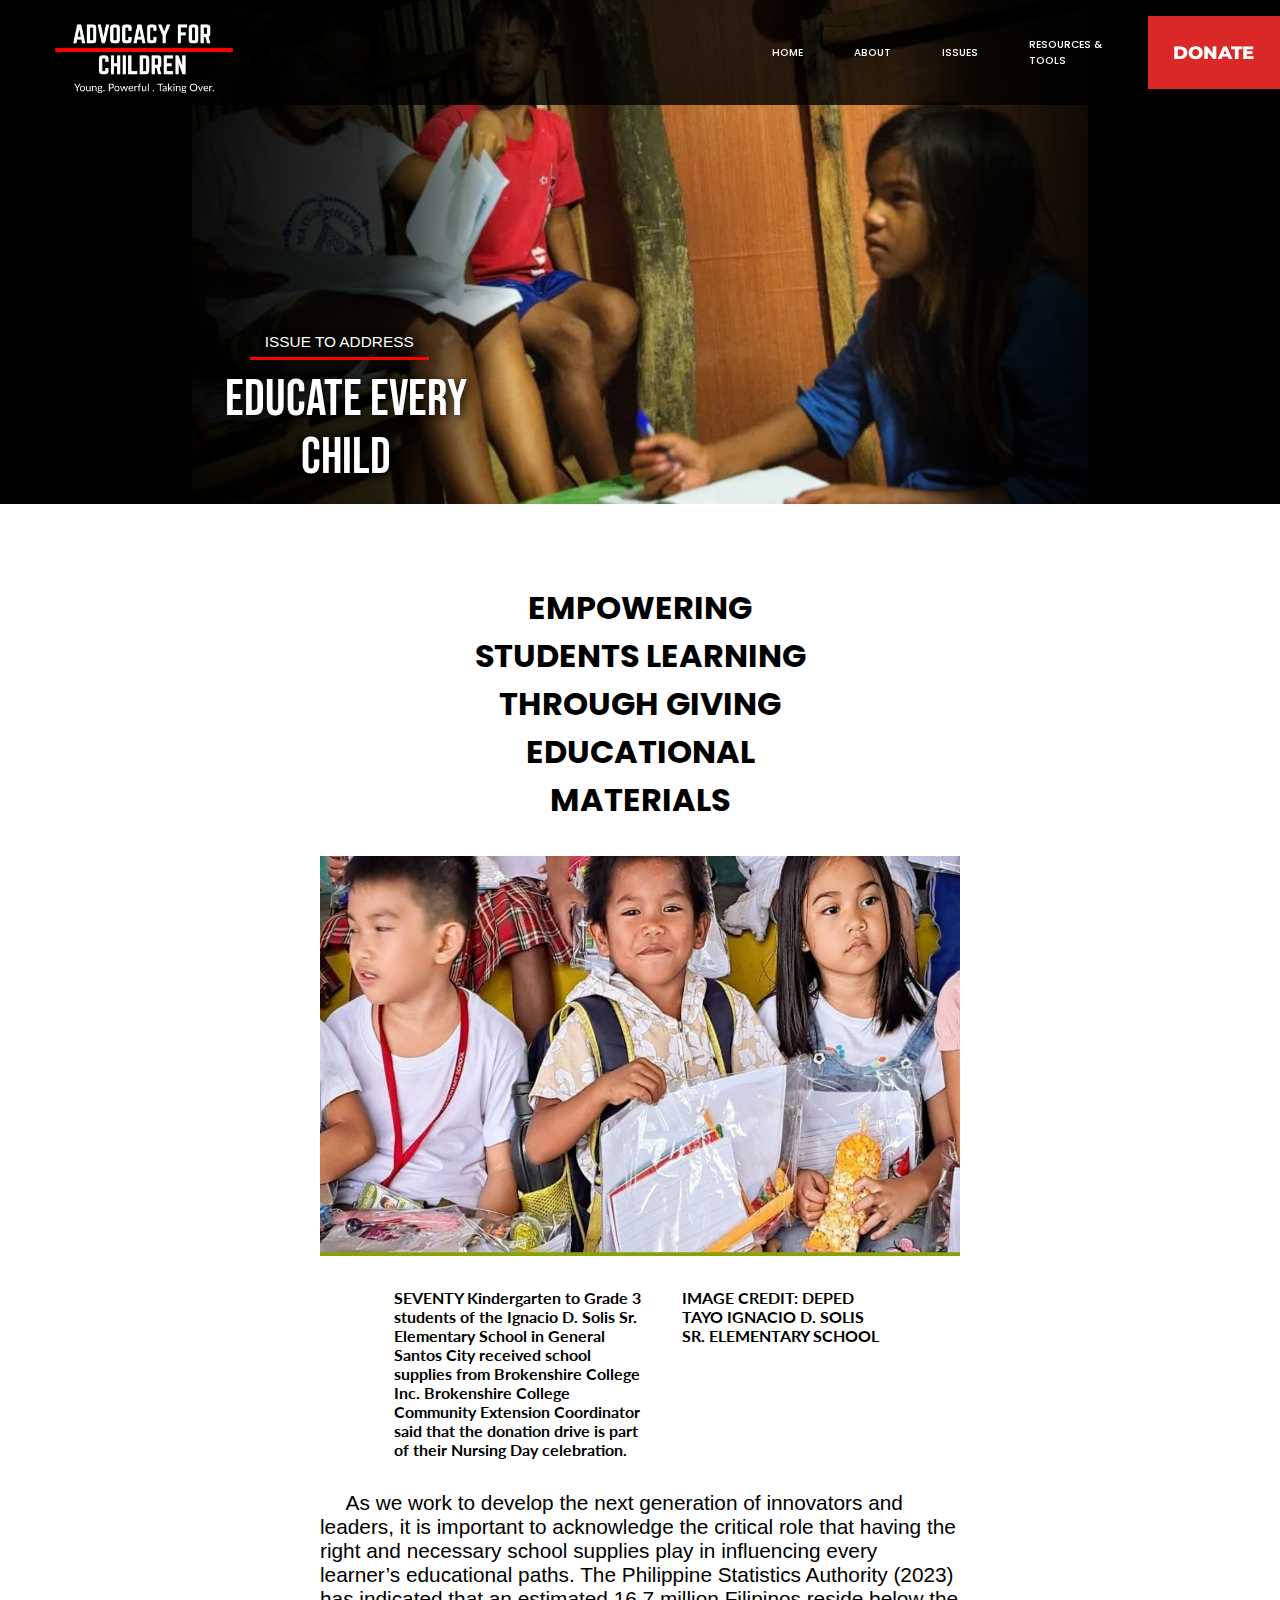
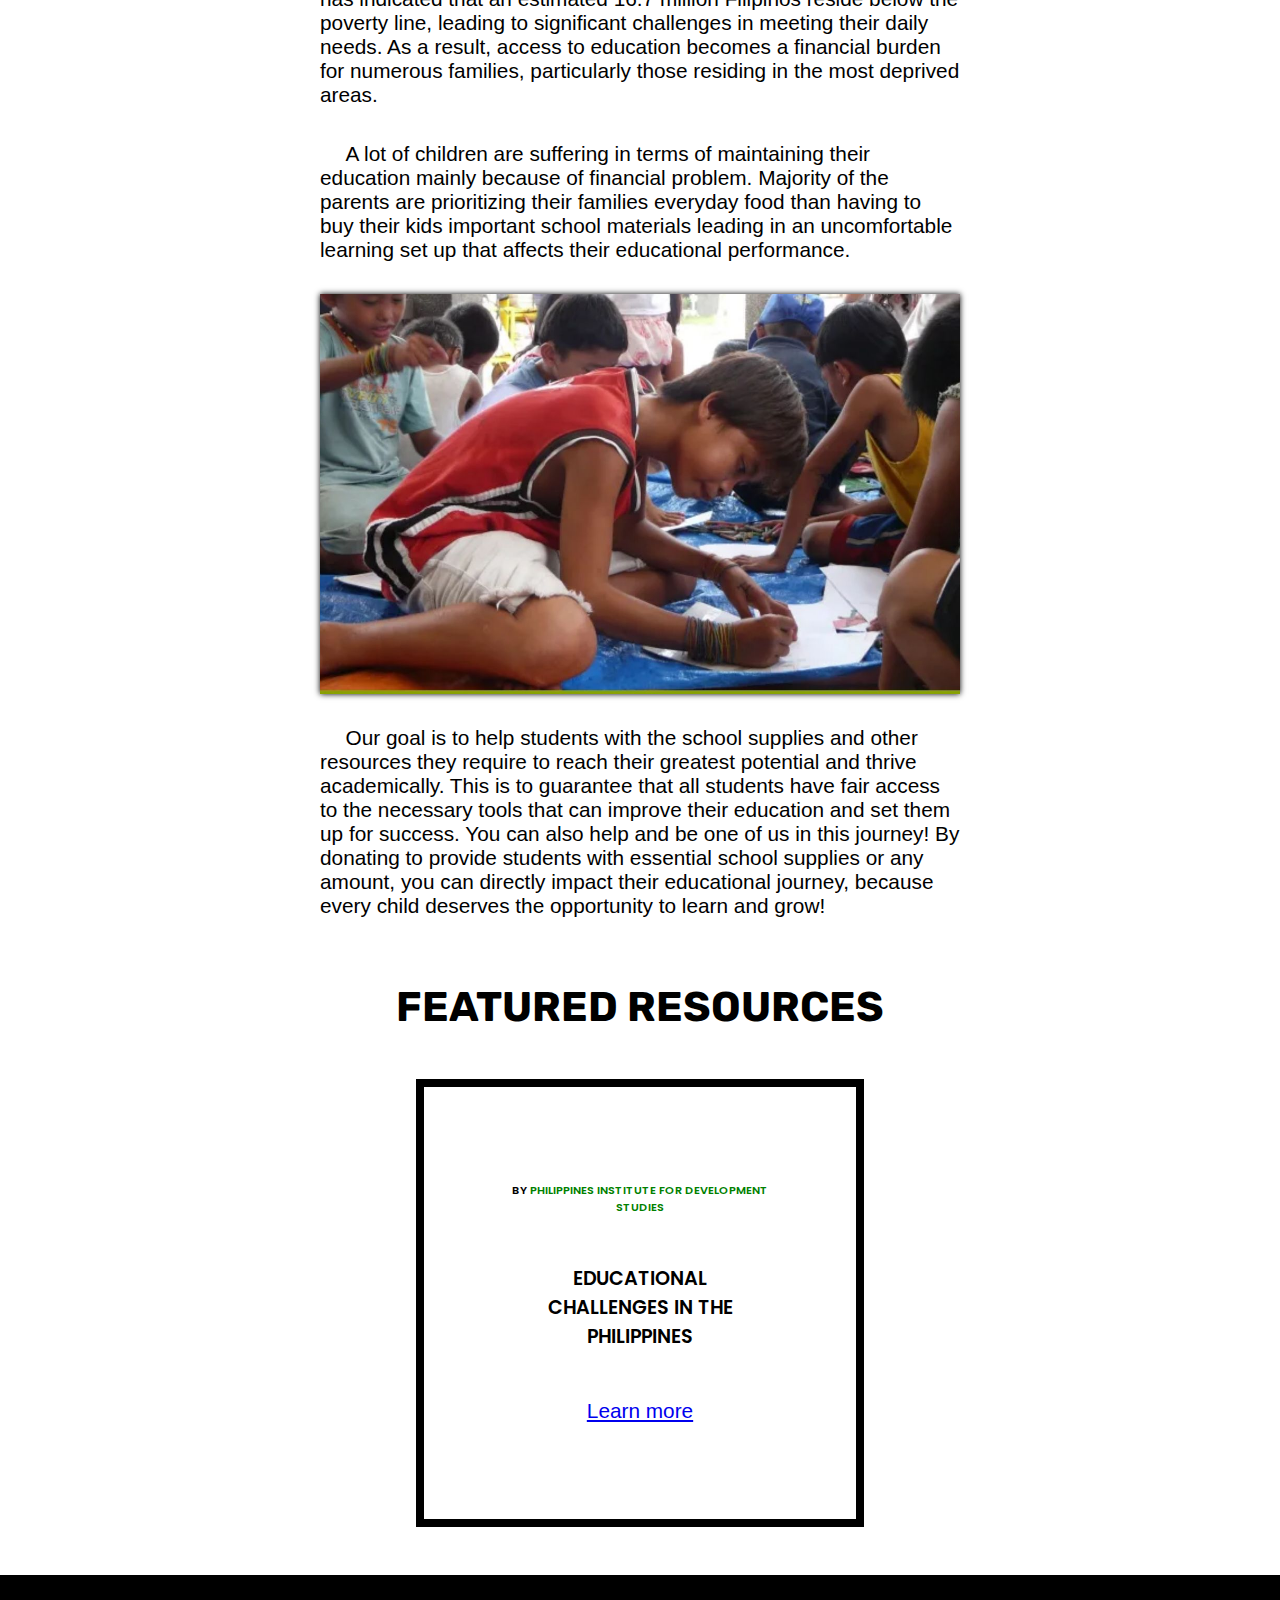
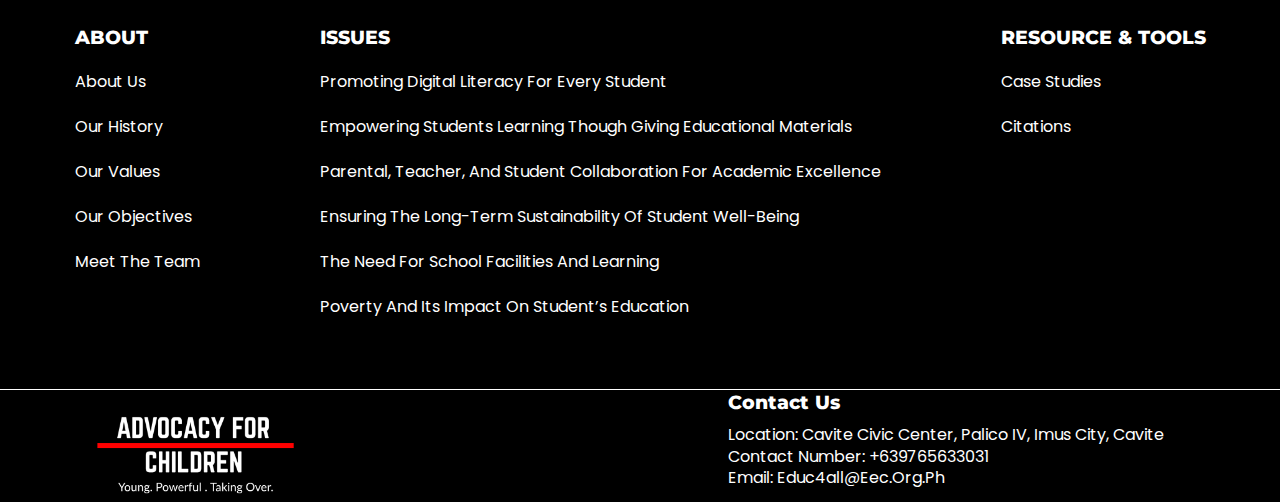
<file: issue-2.html>
<!DOCTYPE html>
<html lang="en">
<head>
    <meta charset="UTF-8">
    <meta name="viewport" content="width=device-width, initial-scale=1.0">
    <title>Empowering Students Learning Through Giving Educational Materials</title>
    <link rel="stylesheet" href="issue-2.css">
    <link rel="stylesheet" href="https://cdnjs.cloudflare.com/ajax/libs/font-awesome/6.5.1/css/all.min.css" integrity="sha512-DTOQO9RWCH3ppGqcWaEA1BIZOC6xxalwEsw9c2QQeAIftl+Vegovlnee1c9QX4TctnWMn13TZye+giMm8e2LwA==" crossorigin="anonymous" referrerpolicy="no-referrer" />
    <link rel="icon" type="image/x-icon" href="ECC.ico">
</head>

<body>
    <header class="head">
        
        <nav>
            <a href="index.html">
                <img class = "logo" src="about/img1.png" alt = "logo">
            </a>
            <input type = "checkbox" id = "hamburger"/>
            <ul class = "menu">
                <li class = "home"><a href = "index.html">home</a>
                <li class = "about"><a href = "about.html">About</a>
                <ul class="submenu sub1">
                        <a href="about.html"><li>About Us</li></a>
                        <a href="about.html"><li>Our History</li></a>
                        <a href="about.html"><li>Our Values</li></a>
                        <a href="about.html"><li>Our Objectives</li></a>
                        <a href="about.html"><li>Meet the Team</li></a>
                 </ul>
                </li>
 
                <li class = "about"><a href = "issuecontainer.html">Issues</a>
                    <ul class="submenu sub1">
                        <a href="issue-1.html"><li>promoting digital literacy for every student</li></a>
                        <a href="issue-2.html"><li>Empowering students Learning though giving educational materials</li></a>
                        <a href="issue-3.html"><li>Parental, teacher, and student collaboration for academic excellence</li></a>
                        <a href="issue-4.html"><li>Ensuring The Long-Term Sustainability Of Student Well-Being</li></a>
                        <a href="issue-5.html"><li>The Need For School Facilities And Learning</li></a>
                        <a href="issue-6.html"><li>Poverty and Its Impact on Student’s Education</li></a>
                       </ul>
                </li>

                <li class = "about"><a href = "resources.html">Resources & Tools</a>
                    <ul class="submenu sub1">
                        <a href="resources.html"><li>Case Studies</li></a>
                        <a href="resources.html"><li>Citations</li></a>
                       </ul>
                </li>
            </ul>
            <a href="https://www.savethechildren.org.ph/"><button class="donate">Donate</button></a>
            
            <label class = "burger" for = "hamburger"><i class="fa-solid fa-bars"></i></label>
        </nav>

    </header>
<main>
    <section class="firstpage"> 
        <div class="container">
            <div class="shadow kaliwa"></div>
            <div class="shadow kanan"></div>
            <img src="issue-2/img.jpg">
            <h2>Issue to Address</h2>
            <h1>EDUCATE EVERY CHILD</h1>
        </div>
    </section>

    <section class="secondpage">
        <div class="container second">
            <h1>Empowering Students Learning Through Giving Educational Materials</h1>
            <img src="issue-2/img1.jpg">
            <div class="containerTwo">
                <h4 class="image d">SEVENTY Kindergarten to Grade 3 students of the Ignacio D. Solis Sr. Elementary School in General Santos City received school supplies from Brokenshire College Inc. Brokenshire College Community Extension Coordinator said that the donation drive is part of their Nursing Day celebration.</h4> 
                <h4 class="image c">IMAGE CREDIT: DEPED TAYO IGNACIO D. SOLIS SR. ELEMENTARY SCHOOL </h4> 
            </div>
            <div class="containerText text1">
                <div class="text">As we work to develop the next generation of innovators and leaders, it is important to acknowledge the critical role that having the right and necessary school supplies play in influencing every learner’s educational paths. The Philippine Statistics Authority (2023) has indicated that an estimated 16.7 million Filipinos reside below the poverty line, leading to significant challenges in meeting their daily needs. As a result, access to education becomes a financial burden for numerous families, particularly those residing in the most deprived areas. 
                </div>
                <div class="text">A lot of children are suffering in terms of maintaining their education mainly because of financial problem. Majority of the parents are prioritizing their families everyday food than having to buy their kids important school materials leading in an uncomfortable learning set up that affects their educational performance.
                </div>
            </div>
        
            
          
            <a href="https://www.savethechildren.org.ph/">
                <div class="card">
                    <div class="cardText">Support us by donating</div>
                 </div> 
            </a>

            <div class="containerText text2">
                <div class="text">Our goal is to help students with the school supplies and other resources they require to reach their greatest potential and thrive academically. This is to guarantee that all students have fair access to the necessary tools that can improve their education and set them up for success. 
                    You can also help and be one of us in this journey! By donating to provide students with essential school supplies or any amount, you can directly impact their educational journey, because every child deserves the opportunity to learn and grow! 
            
                </div>
            </div>
        </div>
    </section>
    <secion class="thirdpage">
        <div class="containers">
            <h1>Featured Resources</h1>
            <div class="cardContainer">
                <div class="card">
                    <div class="by">By <span class="toptext">philippines institute for development studies</span></div>
                    <div class="text">Educational Challenges in the Philippines
                    </div>
                    <a href="https://pids.gov.ph/details/news/in-the-news/educational-challenges-in-the-philippines "><i class="fa-solid fa-greater-than"></i> Learn more</a>
                </div>
            </div>
        </div>

    </secion>
</main>
<footer>
    <div class="containerF">
        
        <div class="sec">
            <a href="about.html"><h3>ABOUT</h3></a>
            <ul>
                <a href="about.html"><li>About Us</li></a>
                <a href="about.html"><li>Our History</li></a>
                <a href="about.html"><li>Our Values</li></a>
                <a href="about.html"><li>Our Objectives</li></a>
                <a href="about.html"><li>Meet the Team</li></a>
            </ul>
        </div>
        <div class="sec">
            <a href="issuecontainer.html"><h3>ISSUES</h3></a>
            <ul>
                <a href="issue-1.html"><li>promoting digital literacy for every student</li></a>
                <a href="issue-2.html"><li>Empowering students Learning though giving educational materials</li></a>
                <a href="issue-3.html"><li>Parental, teacher, and student collaboration for academic excellence</li></a>
                <a href="issue-4.html"><li>Ensuring The Long-Term Sustainability Of Student Well-Being</li></a>
                <a href="issue-5.html"><li>The Need For School Facilities And Learning</li></a>
                <a href="issue-6.html"><li>Poverty and Its Impact on Student’s Education</li></a>
            </ul>
        </div>
        <div class="sec">
            <a href="resources.html"><h3>RESOURCE & TOOLS</h3></a>
            <ul>
                <a href="resources.html"><li>Case Studies</li></a>
                <a href="resources.html"><li>Citations</li></a>
            </ul>
        </div>
        
    </div>
    <div class="containers1">
        <img src="issue1/img1.png"> 
        <div class="sec">
            <h3><a href="about.html">Contact Us</a></h3>
            <ul>
                <li a href="#">Location: Cavite Civic Center, Palico IV, Imus City, Cavite </li>
                <li a href="#">Contact Number: +639765633031</li>
                <li a href="#">Email: educ4all@eec.org.ph</li>
            </ul>
            <div class="icon">
                <i class="fa-brands fa-facebook"></i>
                <i class="fa-brands fa-facebook-messenger"></i>
                <i class="fa-brands fa-instagram"></i>
                <i class="fa-brands fa-x-twitter"></i>
                </div>
        </div>
        
    </div>
    
</footer>
</body>
</html>
</file>
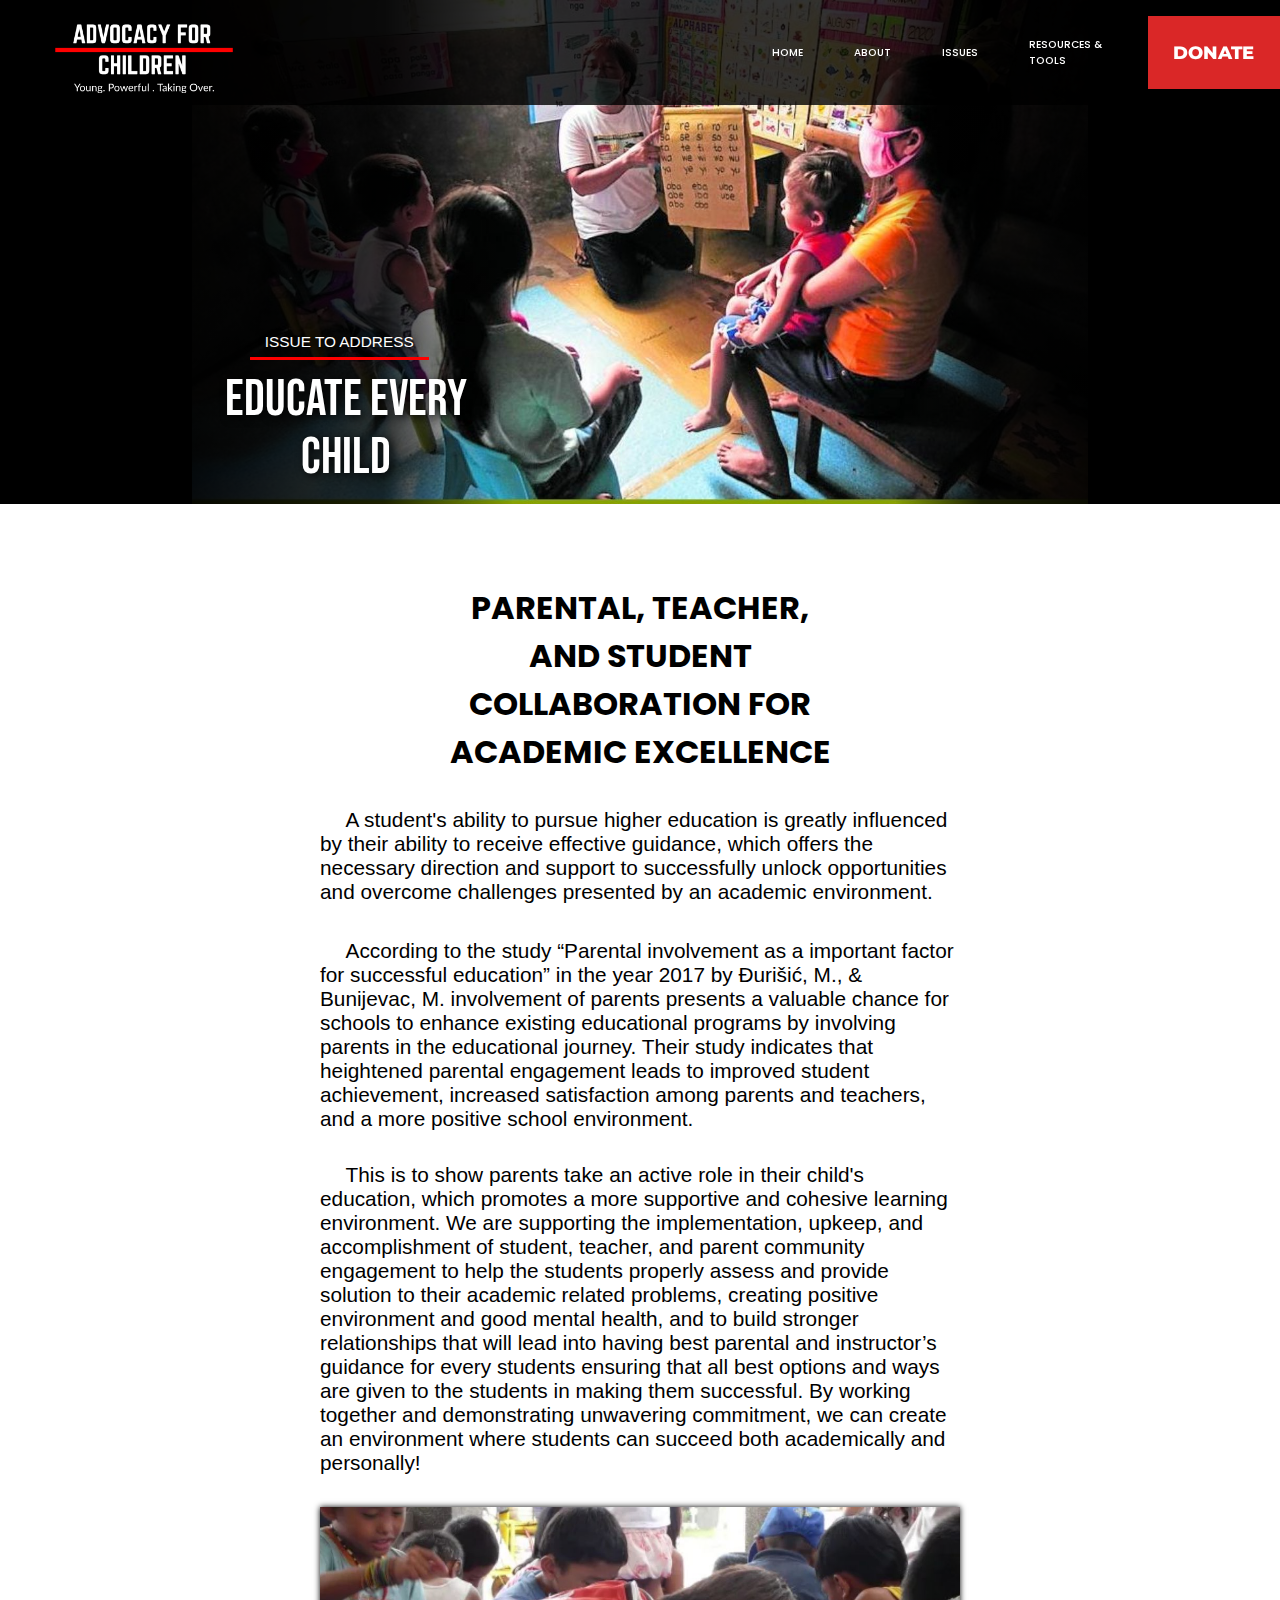
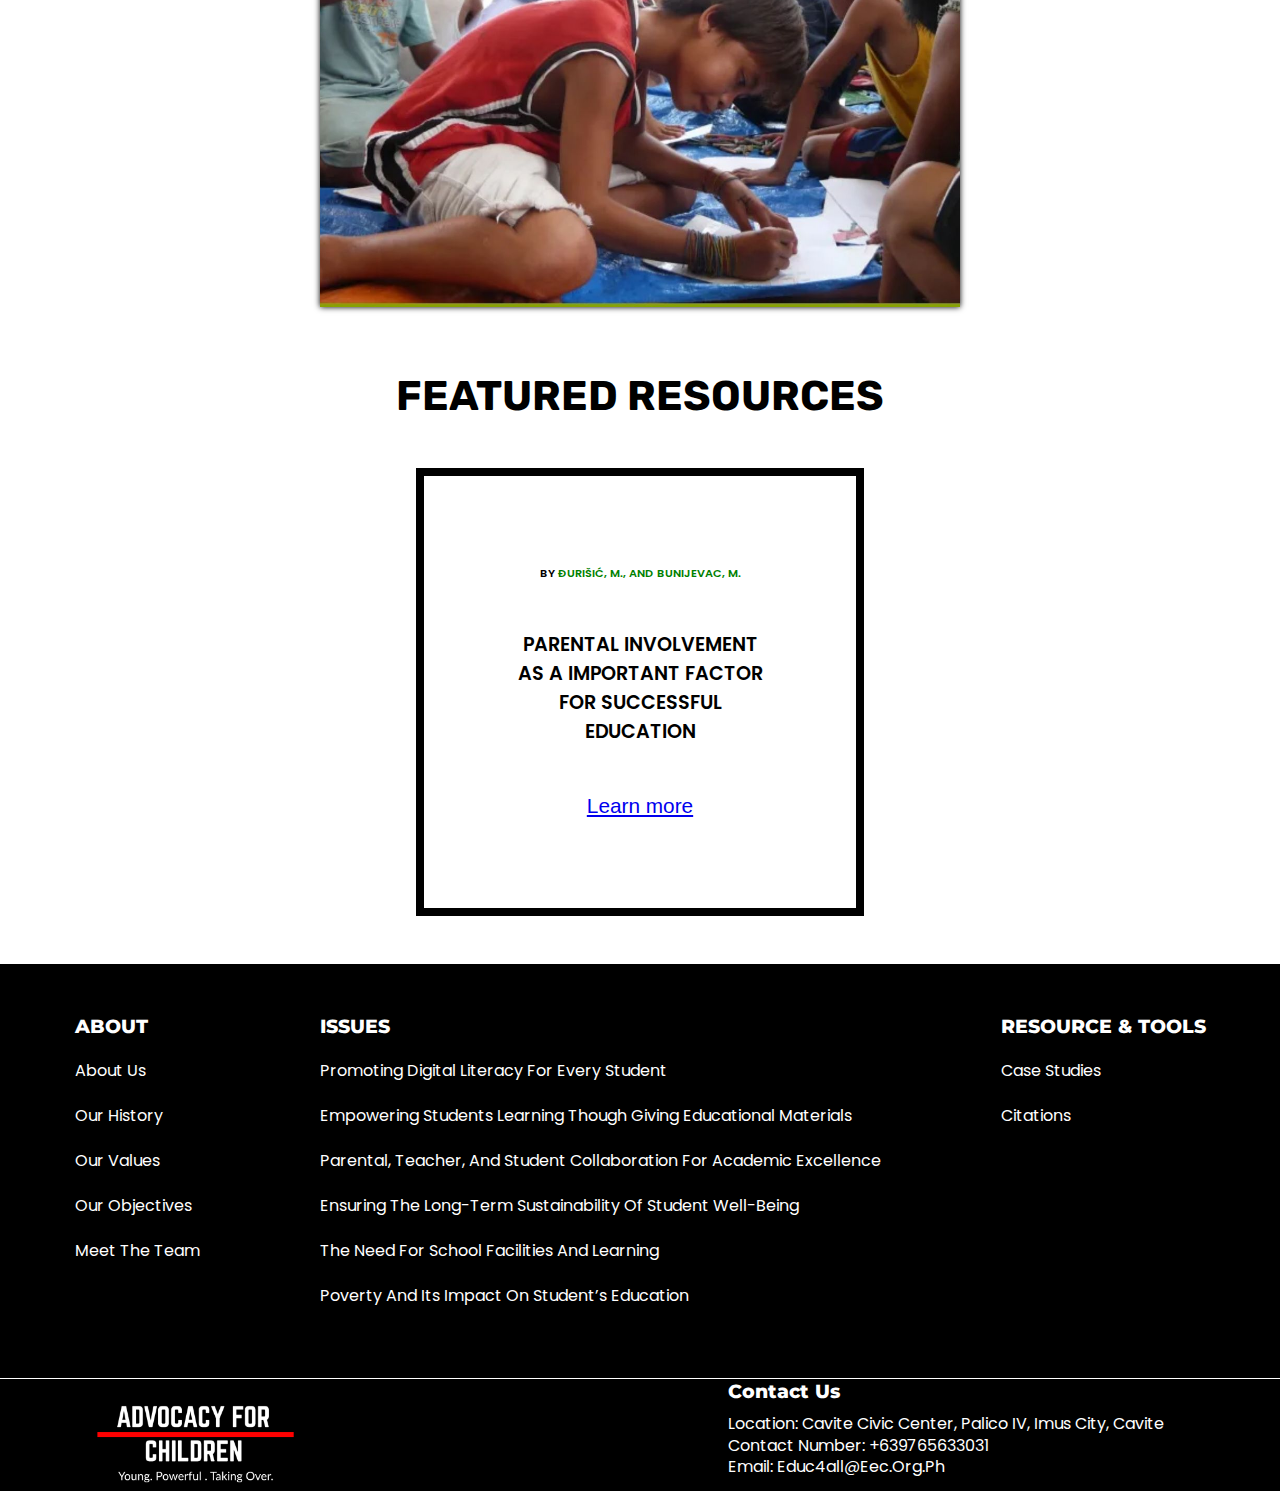
<file: issue-3.html>
<!DOCTYPE html>
<html lang="en">
<head>
    <meta charset="UTF-8">
    <meta name="viewport" content="width=device-width, initial-scale=1.0">
    <title>Parental, Teacher, and Student Collaboration for Academic Excellence 
    </title>
    <link rel="stylesheet" href="issue-3.css">
    <link rel="stylesheet" href="https://cdnjs.cloudflare.com/ajax/libs/font-awesome/6.5.1/css/all.min.css" integrity="sha512-DTOQO9RWCH3ppGqcWaEA1BIZOC6xxalwEsw9c2QQeAIftl+Vegovlnee1c9QX4TctnWMn13TZye+giMm8e2LwA==" crossorigin="anonymous" referrerpolicy="no-referrer" />
    <link rel="icon" type="image/x-icon" href="ECC.ico">
</head>

<body>
    <header class="head">
        
        <nav>
            <a href="index.html">
                <img class = "logo" src="about/img1.png" alt = "logo">
            </a>
            <input type = "checkbox" id = "hamburger"/>
            <ul class = "menu">
                <li class = "home"><a href = "index.html">home</a>
                <li class = "about"><a href = "about.html">About</a>
                <ul class="submenu sub1">
                        <a href="about.html"><li>About Us</li></a>
                        <a href="about.html"><li>Our History</li></a>
                        <a href="about.html"><li>Our Values</li></a>
                        <a href="about.html"><li>Our Objectives</li></a>
                        <a href="about.html"><li>Meet the Team</li></a>
                 </ul>
                </li>
 
                <li class = "about"><a href = "issuecontainer.html">Issues</a>
                    <ul class="submenu sub1">
                        <a href="issue-1.html"><li>promoting digital literacy for every student</li></a>
                        <a href="issue-2.html"><li>Empowering students Learning though giving educational materials</li></a>
                        <a href="issue-3.html"><li>Parental, teacher, and student collaboration for academic excellence</li></a>
                        <a href="issue-4.html"><li>Ensuring The Long-Term Sustainability Of Student Well-Being</li></a>
                        <a href="issue-5.html"><li>The Need For School Facilities And Learning</li></a>
                        <a href="issue-6.html"><li>Poverty and Its Impact on Student’s Education</li></a>
                       </ul>
                </li>

                <li class = "about"><a href = "resources.html">Resources & Tools</a>
                    <ul class="submenu sub1">
                        <a href="resources.html"><li>Case Studies</li></a>
                        <a href="resources.html"><li>Citations</li></a>
                       </ul>
                </li>
            </ul>
            <a href="https://www.savethechildren.org.ph/"><button class="donate">Donate</button></a>
            
            <label class = "burger" for = "hamburger"><i class="fa-solid fa-bars"></i></label>
        </nav>
    </header>
<main>
    <section class="firstpage"> 
        <div class="container">
            <div class="shadow kaliwa"></div>
            <div class="shadow kanan"></div>
            <img src="issue-3/img.jpg">
            <h2>Issue to Address</h2>
            <h1>EDUCATE EVERY CHILD</h1>
        </div>
    </section>

    <section class="secondpage">
        <div class="container second">
            <h1>Parental, Teacher, and Student Collaboration for Academic Excellence</h1>
         
            
            <div class="containerText text1">
                <div class="text">A student's ability to pursue higher education is greatly influenced by their ability to receive effective guidance, which offers the necessary direction and support to successfully unlock opportunities and overcome challenges presented by an academic environment.
                </div>
                <div class="text"> 
                    According to the study “Parental involvement as a important factor for successful education” in the year 2017 by Đurišić, M., & Bunijevac, M. involvement of parents presents a valuable chance for schools to enhance existing educational programs by involving parents in the educational journey. Their study indicates that heightened parental engagement leads to improved student achievement, increased satisfaction among parents and teachers, and a more positive school environment.                     
                </div>
            </div>
            <div class="containerText text2">
                <div class="text">This is to show parents take an active role in their child's education, which promotes a more supportive and cohesive learning environment. 
                    We are supporting the implementation, upkeep, and accomplishment of student, teacher, and parent community engagement to help the students properly assess and provide solution to their academic related problems, creating positive environment and good mental health, and to build stronger relationships that will lead into having best parental and instructor’s guidance for every students ensuring that all best options and ways are given to the students in making them successful. By working together and demonstrating unwavering commitment, we can create an environment where students can succeed both academically and personally!                     
                </div>
            </div>
      
            <a href="https://www.savethechildren.org.ph/">
                <div class="card">
                    <div class="cardText">Support us by donating</div>
                 </div> 
            </a>
        </div>
    </section>
    <secion class="thirdpage">
        <div class="containers">
            <h1>Featured Resources</h1>
            <div class="cardContainer">
                <div class="card">
                    <div class="by">By <span class="toptext">Đurišić, M., and Bunijevac, M.</span></div>
                    <div class="text">Parental Involvement as a Important Factor for Successful Education
                    </div>
                    <a href="https://www.cepsj.si/index.php/cepsj/article/view/291 "><i class="fa-solid fa-greater-than"></i> Learn more</a>
                </div>
            </div>
        </div>

    </secion>
</main>
<footer>
    <div class="containerF">
        
        <div class="sec">
            <a href="about.html"><h3>ABOUT</h3></a>
            <ul>
                <a href="about.html"><li>About Us</li></a>
                <a href="about.html"><li>Our History</li></a>
                <a href="about.html"><li>Our Values</li></a>
                <a href="about.html"><li>Our Objectives</li></a>
                <a href="about.html"><li>Meet the Team</li></a>
            </ul>
        </div>
        <div class="sec">
            <a href="issuecontainer.html"><h3>ISSUES</h3></a>
            <ul>
                <a href="issue-1.html"><li>promoting digital literacy for every student</li></a>
                <a href="issue-2.html"><li>Empowering students Learning though giving educational materials</li></a>
                <a href="issue-3.html"><li>Parental, teacher, and student collaboration for academic excellence</li></a>
                <a href="issue-4.html"><li>Ensuring The Long-Term Sustainability Of Student Well-Being</li></a>
                <a href="issue-5.html"><li>The Need For School Facilities And Learning</li></a>
                <a href="issue-6.html"><li>Poverty and Its Impact on Student’s Education</li></a>
            </ul>
        </div>
        <div class="sec">
            <a href="resources.html"><h3>RESOURCE & TOOLS</h3></a>
            <ul>
                <a href="resources.html"><li>Case Studies</li></a>
                <a href="resources.html"><li>Citations</li></a>
            </ul>
        </div>
        
    </div>
    <div class="containers1">
        <img src="issue1/img1.png"> 
        <div class="sec">
            <h3><a href="about.html">Contact Us</a></h3>
            <ul>
                <li a href="#">Location: Cavite Civic Center, Palico IV, Imus City, Cavite </li>
                <li a href="#">Contact Number: +639765633031</li>
                <li a href="#">Email: educ4all@eec.org.ph</li>
            </ul>
            <div class="icon">
                <i class="fa-brands fa-facebook"></i>
                <i class="fa-brands fa-facebook-messenger"></i>
                <i class="fa-brands fa-instagram"></i>
                <i class="fa-brands fa-x-twitter"></i>
                </div>
        </div>
        
    </div>
    
</footer>
</body>
</html>
</file>
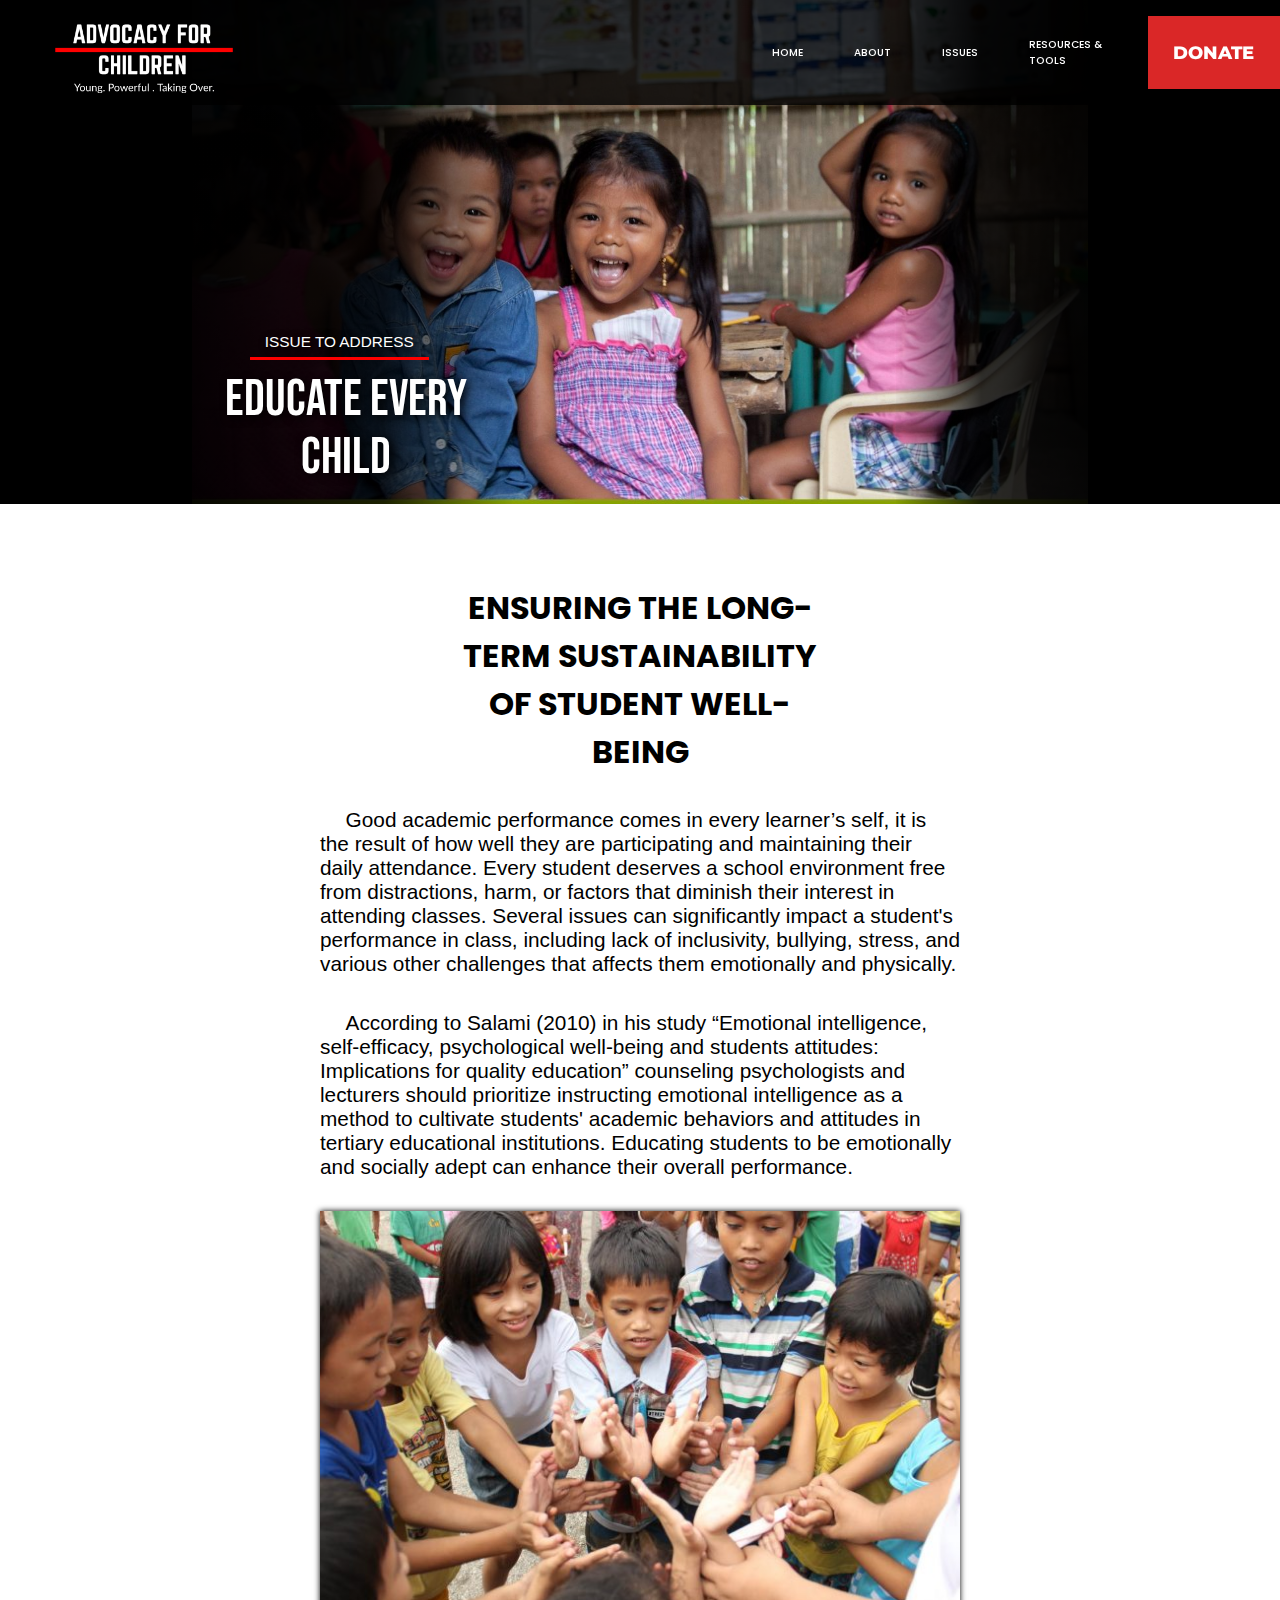
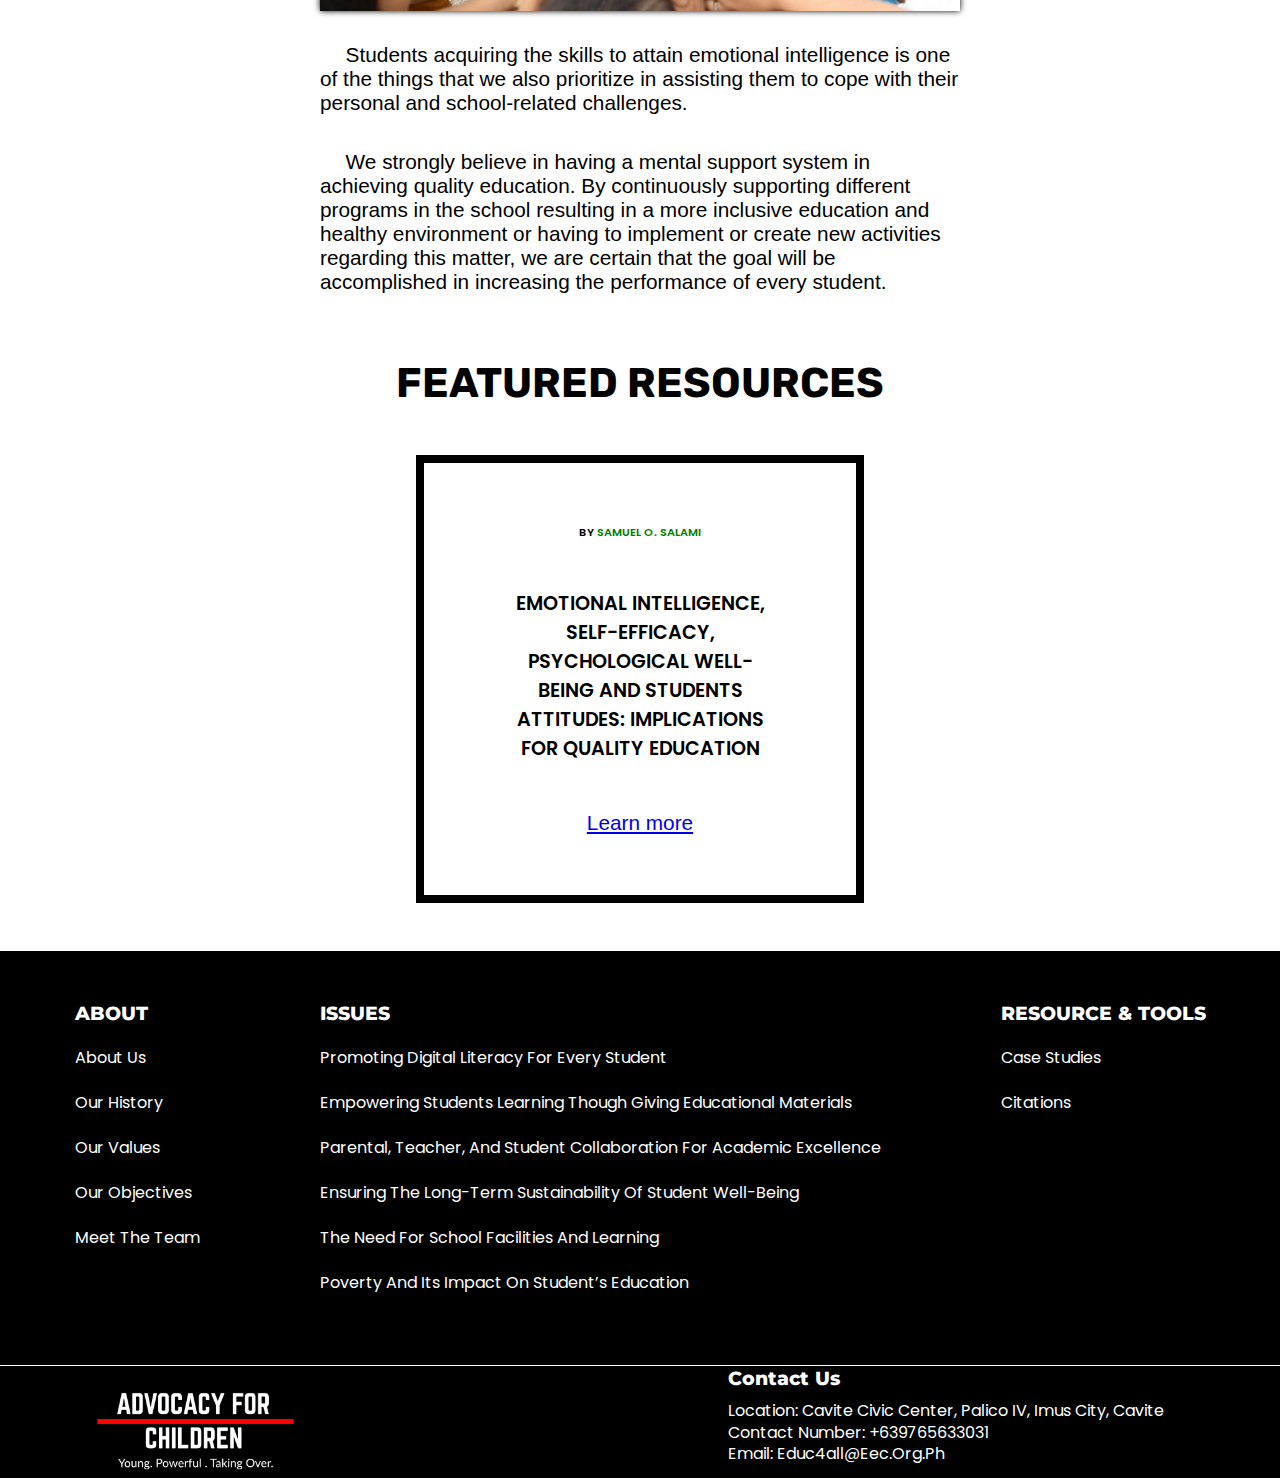
<file: issue-4.html>
<!DOCTYPE html>
<html lang="en">
<head>
    <meta charset="UTF-8">
    <meta name="viewport" content="width=device-width, initial-scale=1.0">
    <title>Ensuring the Long-Term Sustainability of Student Well-being 
    </title>
    <link rel="stylesheet" href="issue-4.css">
    <link rel="stylesheet" href="https://cdnjs.cloudflare.com/ajax/libs/font-awesome/6.5.1/css/all.min.css" integrity="sha512-DTOQO9RWCH3ppGqcWaEA1BIZOC6xxalwEsw9c2QQeAIftl+Vegovlnee1c9QX4TctnWMn13TZye+giMm8e2LwA==" crossorigin="anonymous" referrerpolicy="no-referrer" />
    <link rel="icon" type="image/x-icon" href="ECC.ico">
</head>

<body>
    <header class="head">
        
        <nav>
            <a href="index.html">
                <img class = "logo" src="about/img1.png" alt = "logo">
            </a>
            <input type = "checkbox" id = "hamburger"/>
            <ul class = "menu">
                <li class = "home"><a href = "index.html">home</a>
                <li class = "about"><a href = "about.html">About</a>
                <ul class="submenu sub1">
                        <a href="about.html"><li>About Us</li></a>
                        <a href="about.html"><li>Our History</li></a>
                        <a href="about.html"><li>Our Values</li></a>
                        <a href="about.html"><li>Our Objectives</li></a>
                        <a href="about.html"><li>Meet the Team</li></a>
                 </ul>
                </li>
 
                <li class = "about"><a href = "issuecontainer.html">Issues</a>
                    <ul class="submenu sub1">
                        <a href="issue-1.html"><li>promoting digital literacy for every student</li></a>
                        <a href="issue-2.html"><li>Empowering students Learning though giving educational materials</li></a>
                        <a href="issue-3.html"><li>Parental, teacher, and student collaboration for academic excellence</li></a>
                        <a href="issue-4.html"><li>Ensuring The Long-Term Sustainability Of Student Well-Being</li></a>
                        <a href="issue-5.html"><li>The Need For School Facilities And Learning</li></a>
                        <a href="issue-6.html"><li>Poverty and Its Impact on Student’s Education</li></a>
                       </ul>
                </li>

                <li class = "about"><a href = "resources.html">Resources & Tools</a>
                    <ul class="submenu sub1">
                        <a href="resources.html"><li>Case Studies</li></a>
                        <a href="resources.html"><li>Citations</li></a>
                       </ul>
                </li>
            </ul>
            <a href="https://www.savethechildren.org.ph/"><button class="donate">Donate</button></a>
            
            <label class = "burger" for = "hamburger"><i class="fa-solid fa-bars"></i></label>
        </nav>
    </header>
<main>
    <section class="firstpage"> 
        <div class="container">
            <div class="shadow kaliwa"></div>
            <div class="shadow kanan"></div>
            <img src="issue-4/img.jpg">
            <h2>Issue to Address</h2>
            <h1>EDUCATE EVERY CHILD</h1>
        </div>
    </section>

    <section class="secondpage">
        <div class="container second">
            <h1>Ensuring the Long-Term Sustainability of Student Well-being </h1>
         
            
            <div class="containerText text1">
                <div class="text">Good academic performance comes in every learner’s self, it is the result of how well they are participating and maintaining their daily attendance. Every student deserves a school environment free from distractions, harm, or factors that diminish their interest in attending classes. Several issues can significantly impact a student's performance in class, including lack of inclusivity, bullying, stress, and various other challenges that affects them emotionally and physically. 
                </div>
                <div class="text"> 
                    According to Salami (2010) in his study “Emotional intelligence, self-efficacy, psychological well-being and students attitudes: Implications for quality education” counseling psychologists and lecturers should prioritize instructing emotional intelligence as a method to cultivate students' academic behaviors and attitudes in tertiary educational institutions. Educating students to be emotionally and socially adept can enhance their overall performance. 
                </div>
            </div>
            <a href="https://www.savethechildren.org.ph/">
                <div class="card">
                    <div class="cardText">Support us by donating</div>
                 </div> 
            </a>
            <div class="containerText text2">
                <div class="text">Students acquiring the skills to attain emotional intelligence is one of the things that we also prioritize in assisting them to cope with their personal and school-related challenges.  
                </div>
                <div class="text"> 
                    We strongly believe in having a mental support system in achieving quality education. By continuously supporting different programs in the school resulting in a more inclusive education and healthy environment or having to implement or create new activities regarding this matter, we are certain that the goal will be accomplished in increasing the performance of every student. 

                </div>
            </div>
        </div>
    </section>
    <secion class="thirdpage">
        <div class="containers">
            <h1>Featured Resources</h1>
            <div class="cardContainer">
                <div class="card">
                    <div class="by">By <span class="toptext">SAMUEL O. SALAMI</span></div>
                    <div class="text">Emotional intelligence, self-efficacy, psychological well-being and students attitudes: Implications for quality education
                    </div>
                    <a href="https://www.researchgate.net/profile/Samuel-Salami/publication/266419723_Emotional_intelligence_self-efficacy_psychological_well-being_and_students_attitudes_Implications_for_quality_education/links/553e0f7d0cf2c415bb0f9578/Emotional-intelligence-self-efficacy-psychological-well-being-and-students-attitudes-Implications-for-quality-education.pdf"><i class="fa-solid fa-greater-than"></i> Learn more</a>
                </div>
            </div>
        </div>

    </secion>
</main>
<footer>
    <div class="containerF">
        
        <div class="sec">
            <a href="about.html"><h3>ABOUT</h3></a>
            <ul>
                <a href="about.html"><li>About Us</li></a>
                <a href="about.html"><li>Our History</li></a>
                <a href="about.html"><li>Our Values</li></a>
                <a href="about.html"><li>Our Objectives</li></a>
                <a href="about.html"><li>Meet the Team</li></a>
            </ul>
        </div>
        <div class="sec">
            <a href="issuecontainer.html"><h3>ISSUES</h3></a>
            <ul>
                <a href="issue-1.html"><li>promoting digital literacy for every student</li></a>
                <a href="issue-2.html"><li>Empowering students Learning though giving educational materials</li></a>
                <a href="issue-3.html"><li>Parental, teacher, and student collaboration for academic excellence</li></a>
                <a href="issue-4.html"><li>Ensuring The Long-Term Sustainability Of Student Well-Being</li></a>
                <a href="issue-5.html"><li>The Need For School Facilities And Learning</li></a>
                <a href="issue-6.html"><li>Poverty and Its Impact on Student’s Education</li></a>
            </ul>
        </div>
        <div class="sec">
            <a href="resources.html"><h3>RESOURCE & TOOLS</h3></a>
            <ul>
                <a href="resources.html"><li>Case Studies</li></a>
                <a href="resources.html"><li>Citations</li></a>
            </ul>
        </div>
        
    </div>
    <div class="containers1">
        <img src="issue1/img1.png"> 
        <div class="sec">
            <h3><a href="about.html">Contact Us</a></h3>
            <ul>
                <li a href="#">Location: Cavite Civic Center, Palico IV, Imus City, Cavite </li>
                <li a href="#">Contact Number: +639765633031</li>
                <li a href="#">Email: educ4all@eec.org.ph</li>
            </ul>
            <div class="icon">
                <i class="fa-brands fa-facebook"></i>
                <i class="fa-brands fa-facebook-messenger"></i>
                <i class="fa-brands fa-instagram"></i>
                <i class="fa-brands fa-x-twitter"></i>
                </div>
        </div>
        
    </div>
    
</footer>
</body>
</html>
</file>
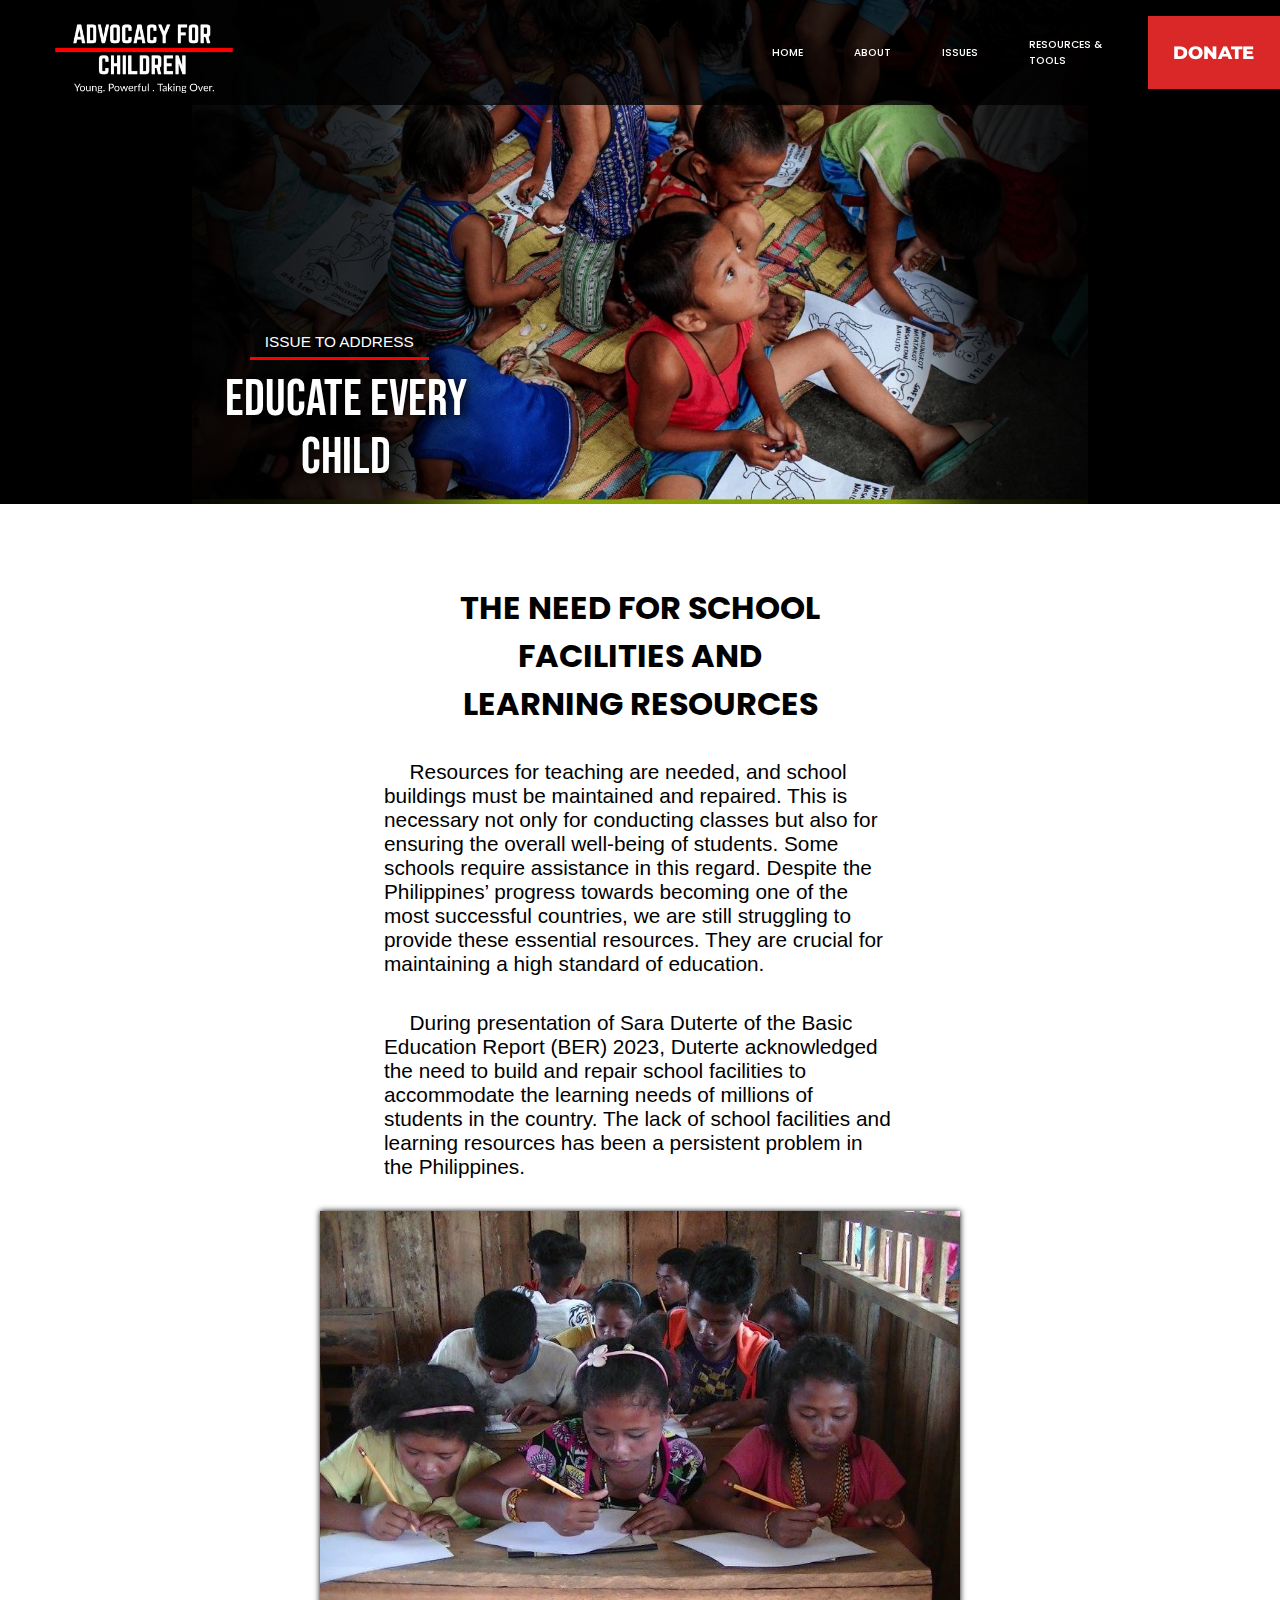
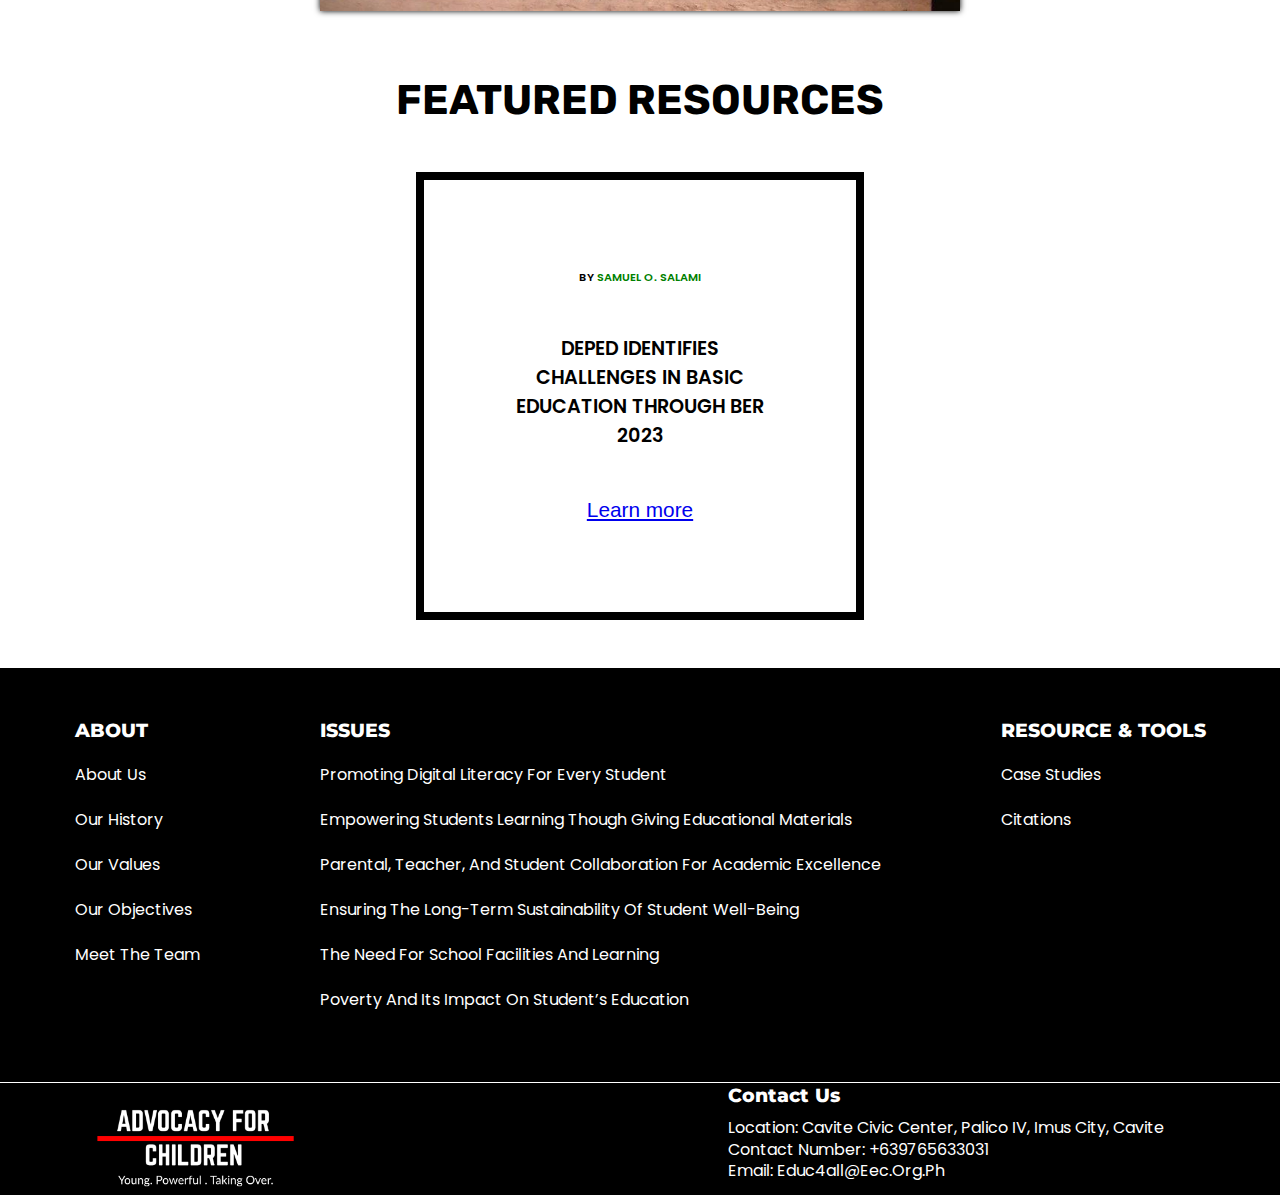
<file: issue-5.html>
<!DOCTYPE html>
<html lang="en">
<head>
    <meta charset="UTF-8">
    <meta name="viewport" content="width=device-width, initial-scale=1.0">
    <title>The Need For School Facilities And Learning </title>
    <link rel="stylesheet" href="issue-5.css">
    <link rel="stylesheet" href="https://cdnjs.cloudflare.com/ajax/libs/font-awesome/6.5.1/css/all.min.css" integrity="sha512-DTOQO9RWCH3ppGqcWaEA1BIZOC6xxalwEsw9c2QQeAIftl+Vegovlnee1c9QX4TctnWMn13TZye+giMm8e2LwA==" crossorigin="anonymous" referrerpolicy="no-referrer" />
                            <link rel="icon" type="image/x-icon" href="ECC.ico">
</head>

<body>
    <header class="head">
        
        <nav>
            <a href="index.html">
                <img class = "logo" src="about/img1.png" alt = "logo">
            </a>
            <input type = "checkbox" id = "hamburger"/>
            <ul class = "menu">
                <li class = "home"><a href = "index.html">home</a>
                <li class = "about"><a href = "about.html">About</a>
                <ul class="submenu sub1">
                        <a href="about.html"><li>About Us</li></a>
                        <a href="about.html"><li>Our History</li></a>
                        <a href="about.html"><li>Our Values</li></a>
                        <a href="about.html"><li>Our Objectives</li></a>
                        <a href="about.html"><li>Meet the Team</li></a>
                 </ul>
                </li>
 
                <li class = "about"><a href = "issuecontainer.html">Issues</a>
                    <ul class="submenu sub1">
                        <a href="issue-1.html"><li>promoting digital literacy for every student</li></a>
                        <a href="issue-2.html"><li>Empowering students Learning though giving educational materials</li></a>
                        <a href="issue-3.html"><li>Parental, teacher, and student collaboration for academic excellence</li></a>
                        <a href="issue-4.html"><li>Ensuring The Long-Term Sustainability Of Student Well-Being</li></a>
                        <a href="issue-5.html"><li>The Need For School Facilities And Learning</li></a>
                        <a href="issue-6.html"><li>Poverty and Its Impact on Student’s Education</li></a>
                       </ul>
                </li>

                <li class = "about"><a href = "resources.html">Resources & Tools</a>
                    <ul class="submenu sub1">
                        <a href="resources.html"><li>Case Studies</li></a>
                        <a href="resources.html"><li>Citations</li></a>
                       </ul>
                </li>
            </ul>
            <a href="https://www.savethechildren.org.ph/"><button class="donate">Donate</button></a>
            
            <label class = "burger" for = "hamburger"><i class="fa-solid fa-bars"></i></label>
        </nav>

    </header>
<main>
    <section class="firstpage"> 
        <div class="container">
            <div class="shadow kaliwa"></div>
            <div class="shadow kanan"></div>
            <img src="issue-5/img.jpg">
            <h2>Issue to Address</h2>
            <h1>EDUCATE EVERY CHILD</h1>
        </div>
    </section>

    <section class="secondpage">
        <div class="container second">
            <h1>The Need for School Facilities and Learning Resources</h1>
         
            
            <div class="containerText text1">
                <div class="text">Resources for teaching are needed, and school buildings must be maintained and repaired. This is necessary not only for conducting classes but also for ensuring the overall well-being of students. Some schools require assistance in this regard. Despite the Philippines’ progress towards becoming one of the most successful countries, we are still struggling to provide these essential resources. They are crucial for maintaining a high standard of education.
                </div>
                <div class="text"> 
                    During presentation of Sara Duterte of the Basic Education Report (BER) 2023, Duterte acknowledged the need to build and repair school facilities to accommodate the learning needs of millions of students in the country. The lack of school facilities and learning resources has been a persistent problem in the Philippines. 
                </div>
            </div>
            <a href="https://www.savethechildren.org.ph/">
                <div class="card">
                    <div class="cardText">Support us by donating</div>
                 </div> 
            </a>
        </div>
    </section>
    <secion class="thirdpage">
        <div class="containers">
            <h1>Featured Resources</h1>
            <div class="cardContainer">
                <div class="card">
                    <div class="by">By <span class="toptext">SAMUEL O. SALAMI</span></div>
                    <div class="text">DepEd identifies challenges in basic education through BER 2023
                    </div>
                    <a href="https://mb.com.ph/2023/01/30/deped-identifies-challenges-in-basic-education-through-ber-2023/"><i class="fa-solid fa-greater-than"></i> Learn more</a>
                </div>
            </div>
        </div>

    </secion>
</main>
<footer>
    <div class="containerF">
        
        <div class="sec">
            <a href="about.html"><h3>ABOUT</h3></a>
            <ul>
                <a href="about.html"><li>About Us</li></a>
                <a href="about.html"><li>Our History</li></a>
                <a href="about.html"><li>Our Values</li></a>
                <a href="about.html"><li>Our Objectives</li></a>
                <a href="about.html"><li>Meet the Team</li></a>
            </ul>
        </div>
        <div class="sec">
            <a href="issuecontainer.html"><h3>ISSUES</h3></a>
            <ul>
                <a href="issue-1.html"><li>promoting digital literacy for every student</li></a>
                <a href="issue-2.html"><li>Empowering students Learning though giving educational materials</li></a>
                <a href="issue-3.html"><li>Parental, teacher, and student collaboration for academic excellence</li></a>
                <a href="issue-4.html"><li>Ensuring The Long-Term Sustainability Of Student Well-Being</li></a>
                <a href="issue-5.html"><li>The Need For School Facilities And Learning</li></a>
                <a href="issue-6.html"><li>Poverty and Its Impact on Student’s Education</li></a>
            </ul>
        </div>
        <div class="sec">
            <a href="resources.html"><h3>RESOURCE & TOOLS</h3></a>
            <ul>
                <a href="resources.html"><li>Case Studies</li></a>
                <a href="resources.html"><li>Citations</li></a>
            </ul>
        </div>
        
    </div>
    <div class="containers1">
        <img src="issue1/img1.png"> 
        <div class="sec">
            <h3><a href="about.html">Contact Us</a></h3>
            <ul>
                <li a href="#">Location: Cavite Civic Center, Palico IV, Imus City, Cavite </li>
                <li a href="#">Contact Number: +639765633031</li>
                <li a href="#">Email: educ4all@eec.org.ph</li>
            </ul>
            <div class="icon">
                <i class="fa-brands fa-facebook"></i>
                <i class="fa-brands fa-facebook-messenger"></i>
                <i class="fa-brands fa-instagram"></i>
                <i class="fa-brands fa-x-twitter"></i>
                </div>
        </div>
        
    </div>
    
</footer>
</body>
</html>
</file>
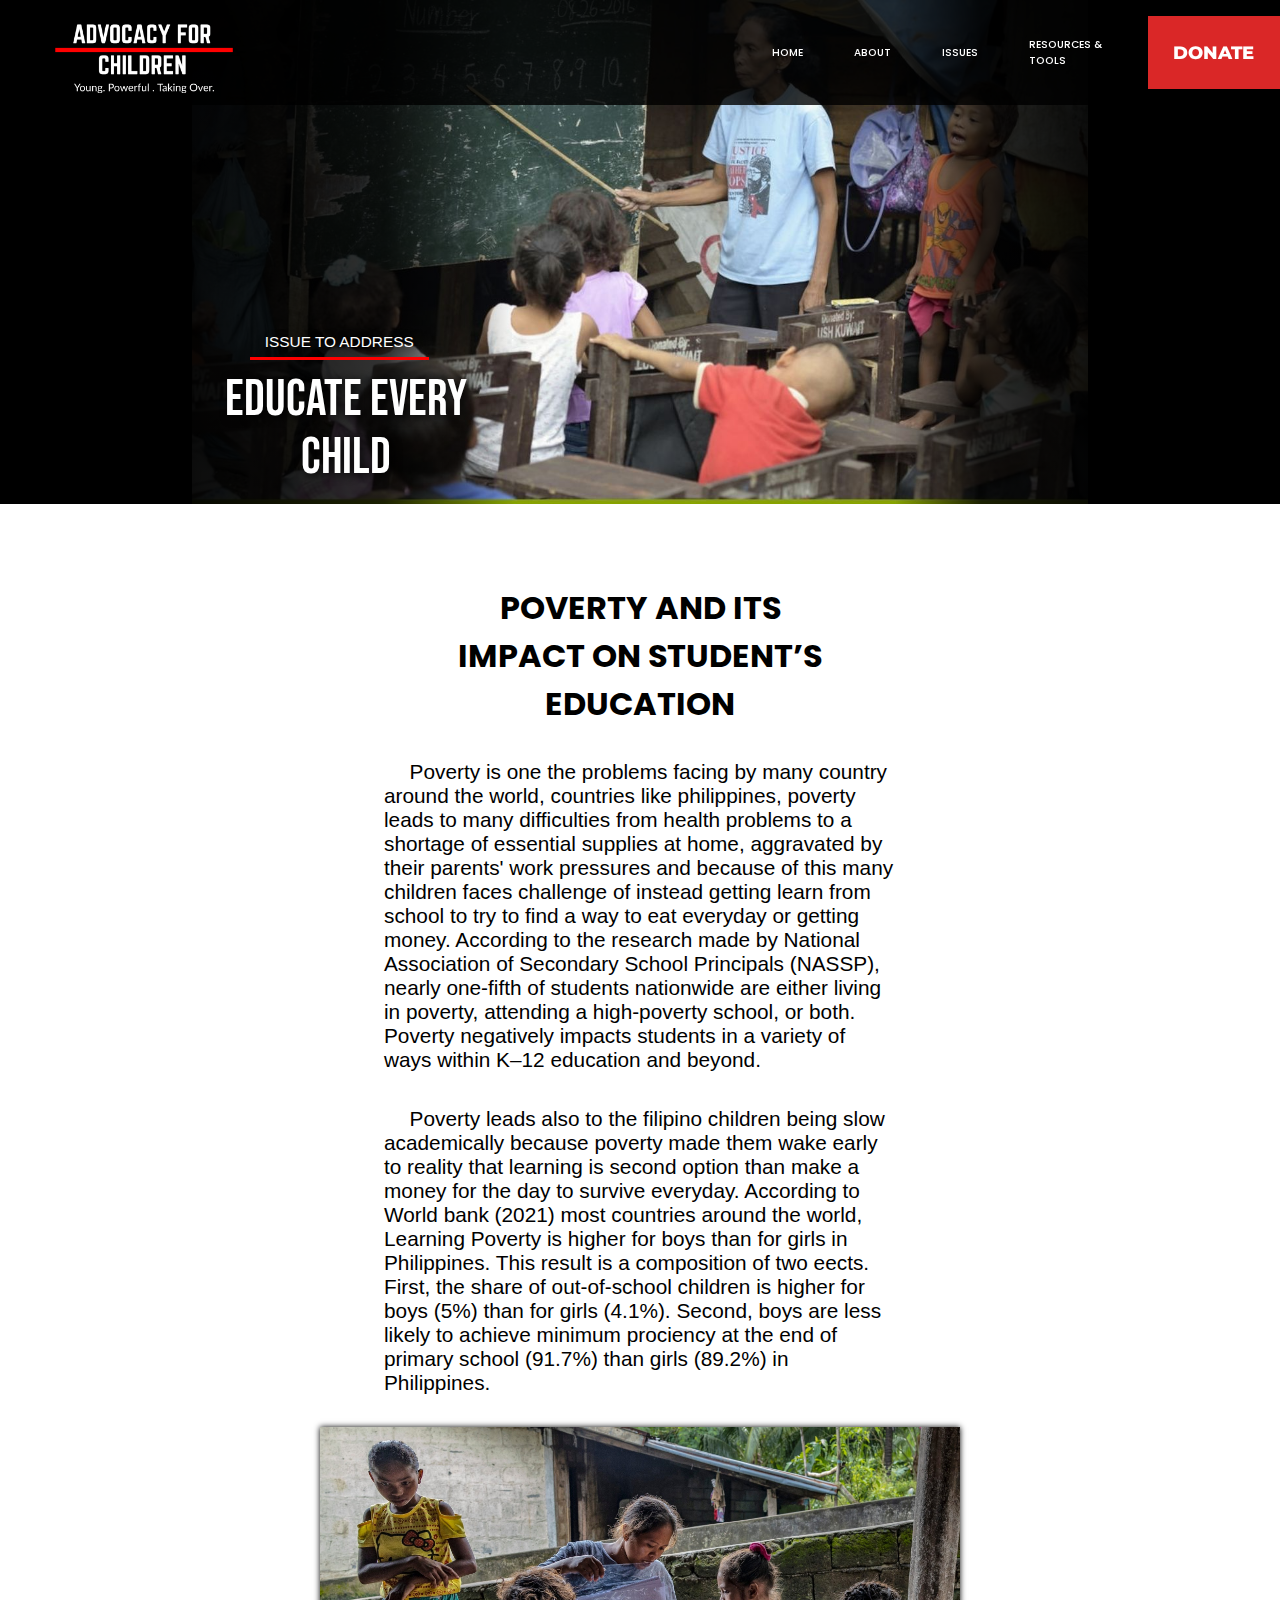
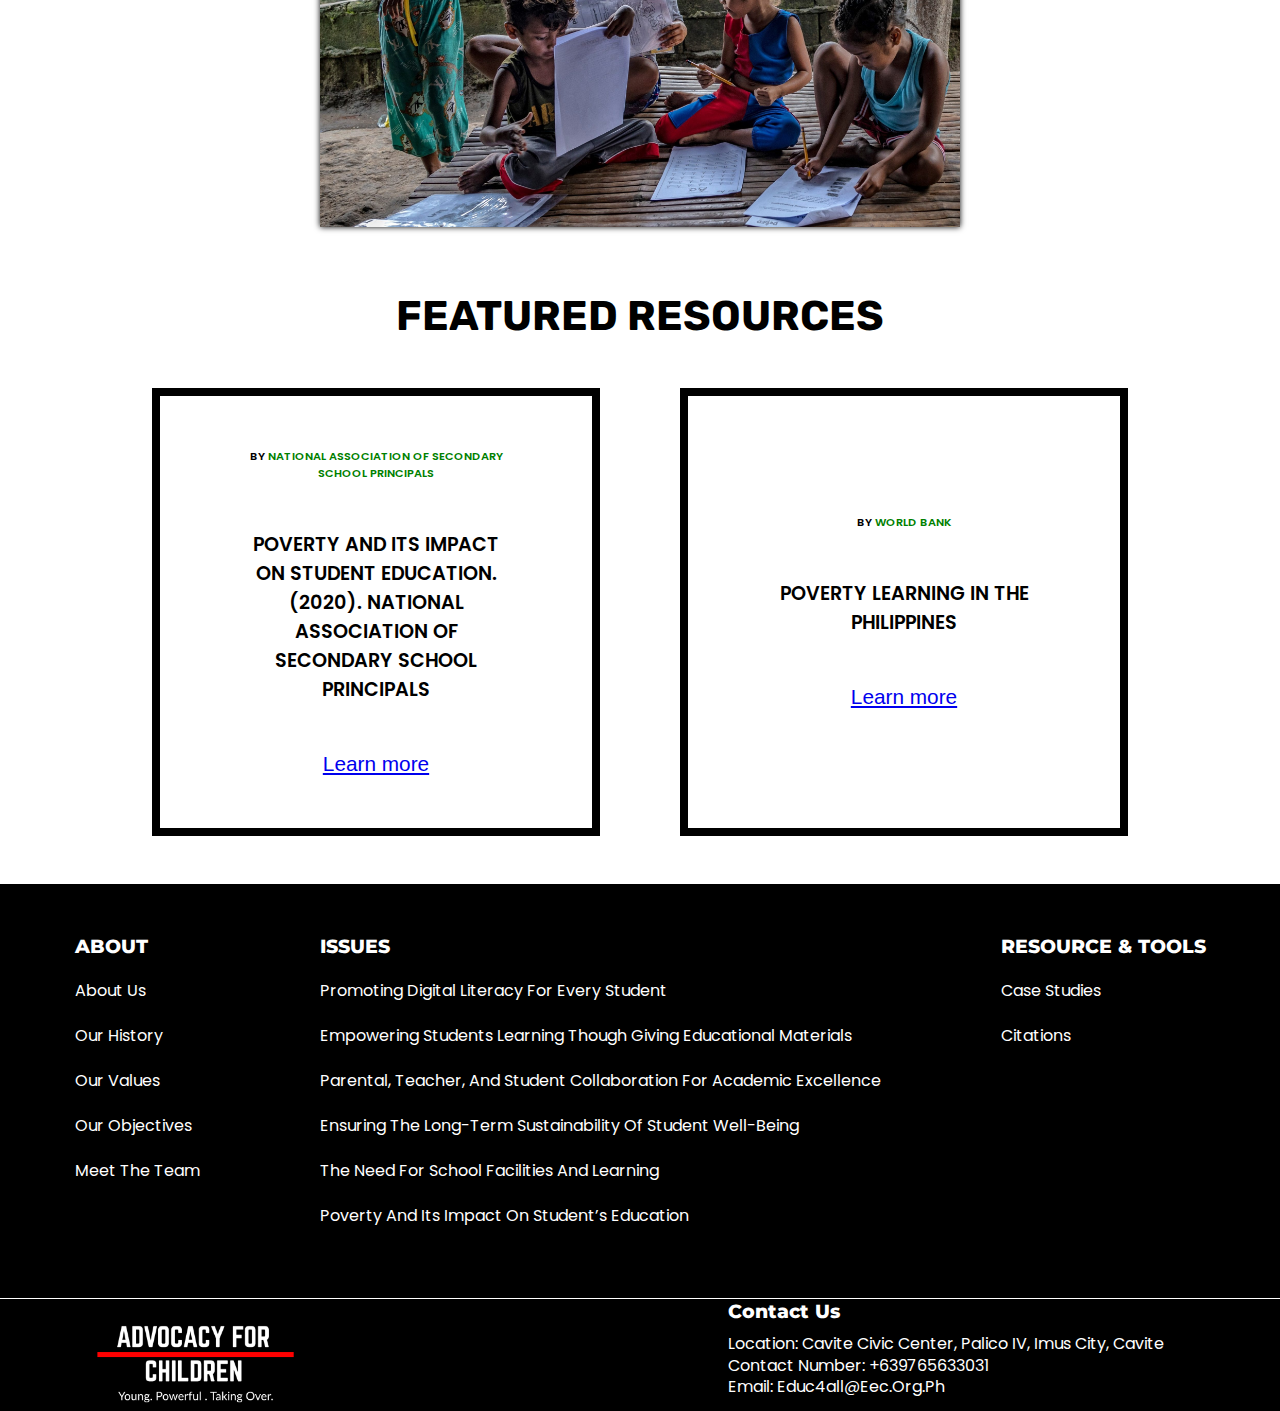
<file: issue-6.html>
<!DOCTYPE html>
<html lang="en">
<head>
    <meta charset="UTF-8">
    <meta name="viewport" content="width=device-width, initial-scale=1.0">
    <title>Poverty and Its Impact on Student’s Education</title>
    <link rel="stylesheet" href="issue-6.css">
    <link rel="stylesheet" href="https://cdnjs.cloudflare.com/ajax/libs/font-awesome/6.5.1/css/all.min.css" integrity="sha512-DTOQO9RWCH3ppGqcWaEA1BIZOC6xxalwEsw9c2QQeAIftl+Vegovlnee1c9QX4TctnWMn13TZye+giMm8e2LwA==" crossorigin="anonymous" referrerpolicy="no-referrer" />
                            <link rel="icon" type="image/x-icon" href="ECC.ico">
</head>

<body>
    <header class="head">
        
        <nav>
            <a href="index.html">
                <img class = "logo" src="about/img1.png" alt = "logo">
            </a>
            <input type = "checkbox" id = "hamburger"/>
            <ul class = "menu">
                <li class = "home"><a href = "index.html">home</a>
                <li class = "about"><a href = "about.html">About</a>
                <ul class="submenu sub1">
                        <a href="about.html"><li>About Us</li></a>
                        <a href="about.html"><li>Our History</li></a>
                        <a href="about.html"><li>Our Values</li></a>
                        <a href="about.html"><li>Our Objectives</li></a>
                        <a href="about.html"><li>Meet the Team</li></a>
                 </ul>
                </li>
 
                <li class = "about"><a href = "issuecontainer.html">Issues</a>
                    <ul class="submenu sub1">
                        <a href="issue-1.html"><li>promoting digital literacy for every student</li></a>
                        <a href="issue-2.html"><li>Empowering students Learning though giving educational materials</li></a>
                        <a href="issue-3.html"><li>Parental, teacher, and student collaboration for academic excellence</li></a>
                        <a href="issue-4.html"><li>Ensuring The Long-Term Sustainability Of Student Well-Being</li></a>
                        <a href="issue-5.html"><li>The Need For School Facilities And Learning</li></a>
                        <a href="issue-6.html"><li>Poverty and Its Impact on Student’s Education</li></a>
                       </ul>
                </li>

                <li class = "about"><a href = "resources.html">Resources & Tools</a>
                    <ul class="submenu sub1">
                        <a href="resources.html"><li>Case Studies</li></a>
                        <a href="resources.html"><li>Citations</li></a>
                       </ul>
                </li>
            </ul>
            <a href="https://www.savethechildren.org.ph/"><button class="donate">Donate</button></a>
            
            <label class = "burger" for = "hamburger"><i class="fa-solid fa-bars"></i></label>
        </nav>

    </header>
<main>
    <section class="firstpage"> 
        <div class="container">
            <div class="shadow kaliwa"></div>
            <div class="shadow kanan"></div>
            <img src="issue-6/img.jpg">
            <h2>Issue to Address</h2>
            <h1>EDUCATE EVERY CHILD</h1>
        </div>
    </section>

    <section class="secondpage">
        <div class="container second">
            <h1>Poverty and Its Impact on Student’s Education
            </h1>
         
            
            <div class="containerText text1">
                <div class="text">Poverty is one the problems facing by many country around the world, countries like philippines, poverty leads to many difficulties from health problems to a shortage of essential supplies at home, aggravated by their parents' work pressures and because of this many children faces challenge of instead getting learn from school to try to find a way to eat everyday or getting money. According to the research made by National Association of Secondary School Principals (NASSP), nearly one-fifth of students nationwide are either living in poverty, attending a high-poverty school, or both. Poverty negatively impacts students in a variety of ways within K–12 education and beyond. 
                </div>
                <div class="text"> 
                    Poverty leads also to the filipino children being slow academically because poverty made them wake early to reality that learning is second option than make a money for the day to survive everyday. According to World bank (2021) most countries around the world, Learning Poverty is higher for boys than for girls in Philippines. This result is a composition of two eects. First, the share of out-of-school children is higher for boys (5%) than for girls (4.1%). Second, boys are less likely to achieve minimum prociency at the end of primary school (91.7%) than girls (89.2%) in Philippines. 

                </div>
            </div>
            <a href="https://www.savethechildren.org.ph/">
                <div class="card">
                    <div class="cardText">Support us by donating</div>
                 </div> 
            </a>
        </div>
    </section>
    <secion class="thirdpage">
        <div class="containers">
            <h1>Featured Resources</h1>
            <div class="cardContainer">
                <div class="card">
                    <div class="by">By <span class="toptext">National Association of Secondary School Principals</span></div>
                    <div class="text">Poverty and Its Impact on student education. (2020). National Association of Secondary School Principals
                    </div>
                    <a href="https://www.nassp.org/poverty-and-its-impact-on-students-education/"><i class="fa-solid fa-greater-than"></i> Learn more</a>
                </div>
                <div class="card">
                    <div class="by">By <span class="toptext">world bank</span></div>
                    <div class="text">Poverty Learning in the Philippines
                    </div>
                    <a href="https://documents1.worldbank.org/curated/en/972851624613012971/pdf/Philippines-Learning-Poverty-Brief-2021.pdf"><i class="fa-solid fa-greater-than"></i> Learn more</a>
                </div>
            </div>
        </div>

    </secion>
</main>
<footer>
    <div class="containerF">
        
        <div class="sec">
            <a href="about.html"><h3>ABOUT</h3></a>
            <ul>
                <a href="about.html"><li>About Us</li></a>
                <a href="about.html"><li>Our History</li></a>
                <a href="about.html"><li>Our Values</li></a>
                <a href="about.html"><li>Our Objectives</li></a>
                <a href="about.html"><li>Meet the Team</li></a>
            </ul>
        </div>
        <div class="sec">
            <a href="issuecontainer.html"><h3>ISSUES</h3></a>
            <ul>
                <a href="issue-1.html"><li>promoting digital literacy for every student</li></a>
                <a href="issue-2.html"><li>Empowering students Learning though giving educational materials</li></a>
                <a href="issue-3.html"><li>Parental, teacher, and student collaboration for academic excellence</li></a>
                <a href="issue-4.html"><li>Ensuring The Long-Term Sustainability Of Student Well-Being</li></a>
                <a href="issue-5.html"><li>The Need For School Facilities And Learning</li></a>
                <a href="issue-6.html"><li>Poverty and Its Impact on Student’s Education</li></a>
            </ul>
        </div>
        <div class="sec">
            <a href="resources.html"><h3>RESOURCE & TOOLS</h3></a>
            <ul>
                <a href="resources.html"><li>Case Studies</li></a>
                <a href="resources.html"><li>Citations</li></a>
            </ul>
        </div>
        
    </div>
    <div class="containers1">
        <img src="issue1/img1.png"> 
        <div class="sec">
            <h3><a href="about.html">Contact Us</a></h3>
            <ul>
                <li a href="#">Location: Cavite Civic Center, Palico IV, Imus City, Cavite </li>
                <li a href="#">Contact Number: +639765633031</li>
                <li a href="#">Email: educ4all@eec.org.ph</li>
            </ul>
            <div class="icon">
                <i class="fa-brands fa-facebook"></i>
                <i class="fa-brands fa-facebook-messenger"></i>
                <i class="fa-brands fa-instagram"></i>
                <i class="fa-brands fa-x-twitter"></i>
                </div>
        </div>
        
    </div>
    
</footer>
</body>
</html>
</file>
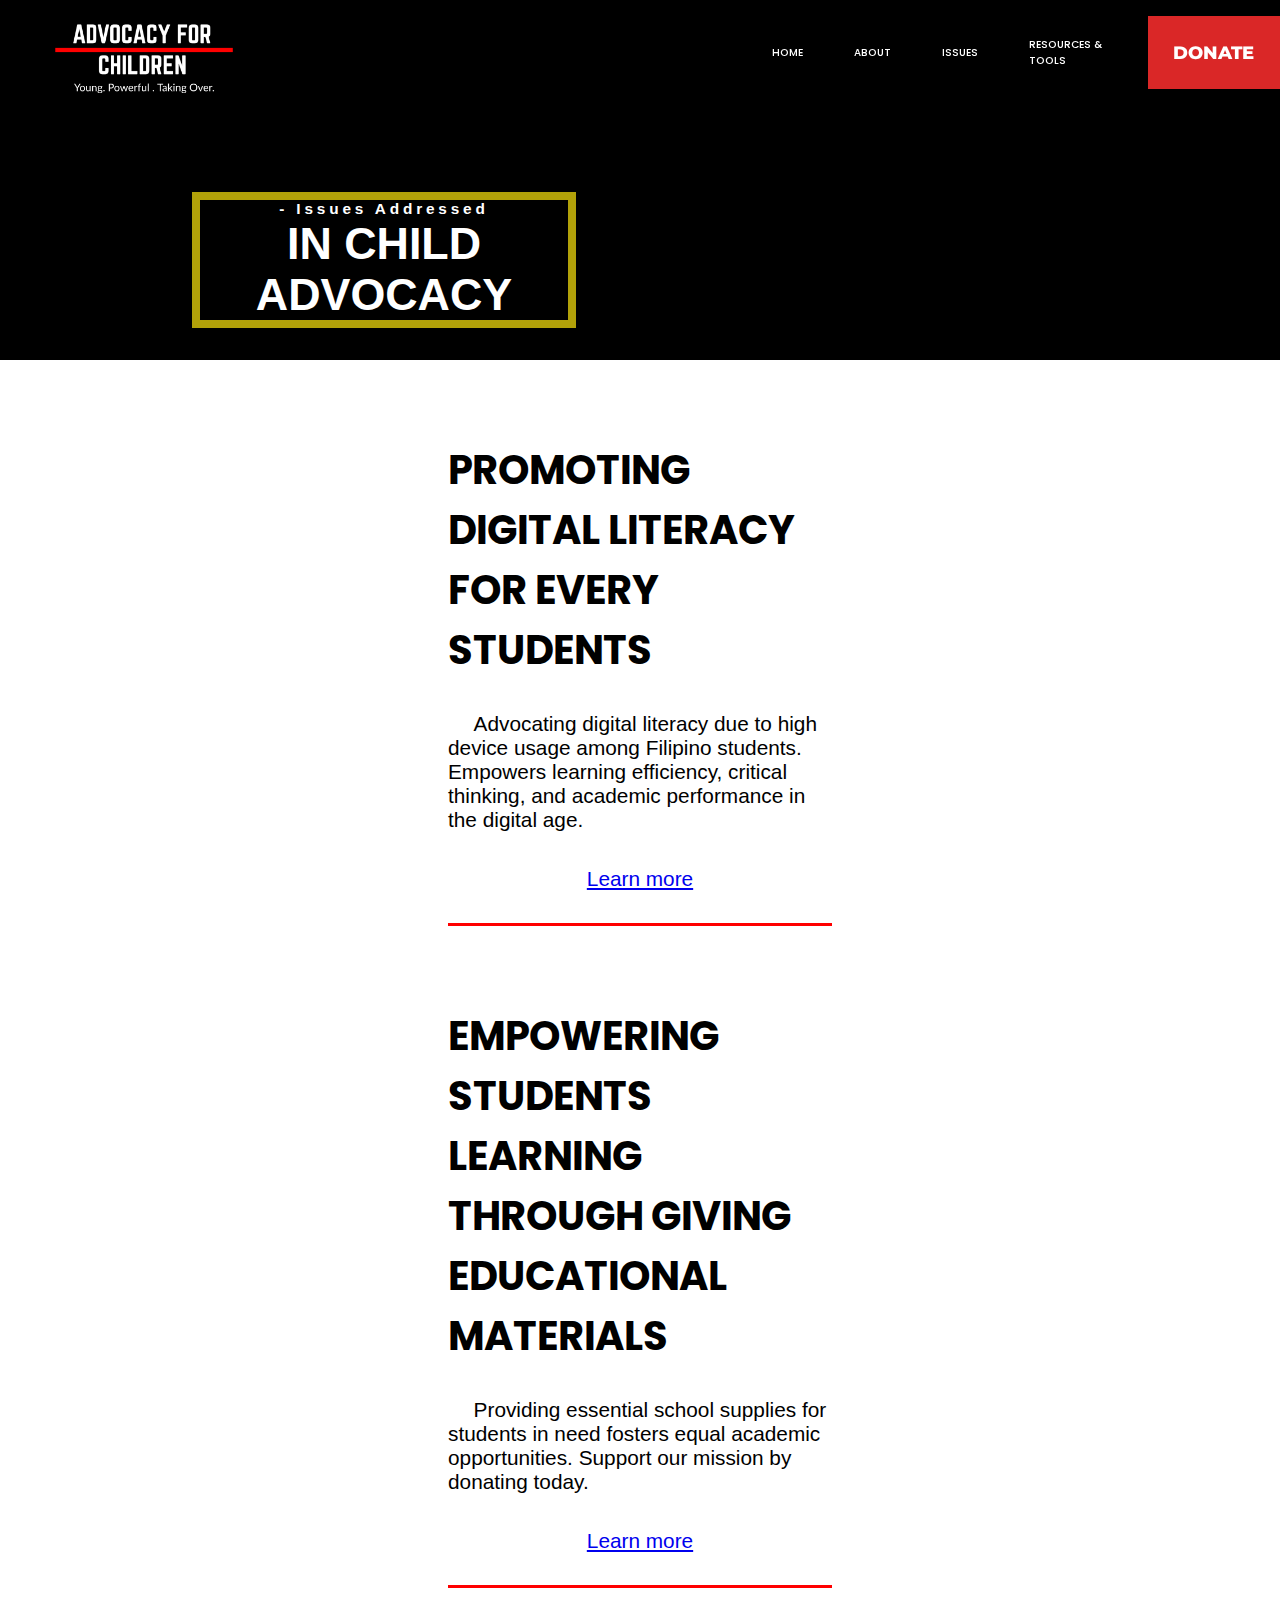
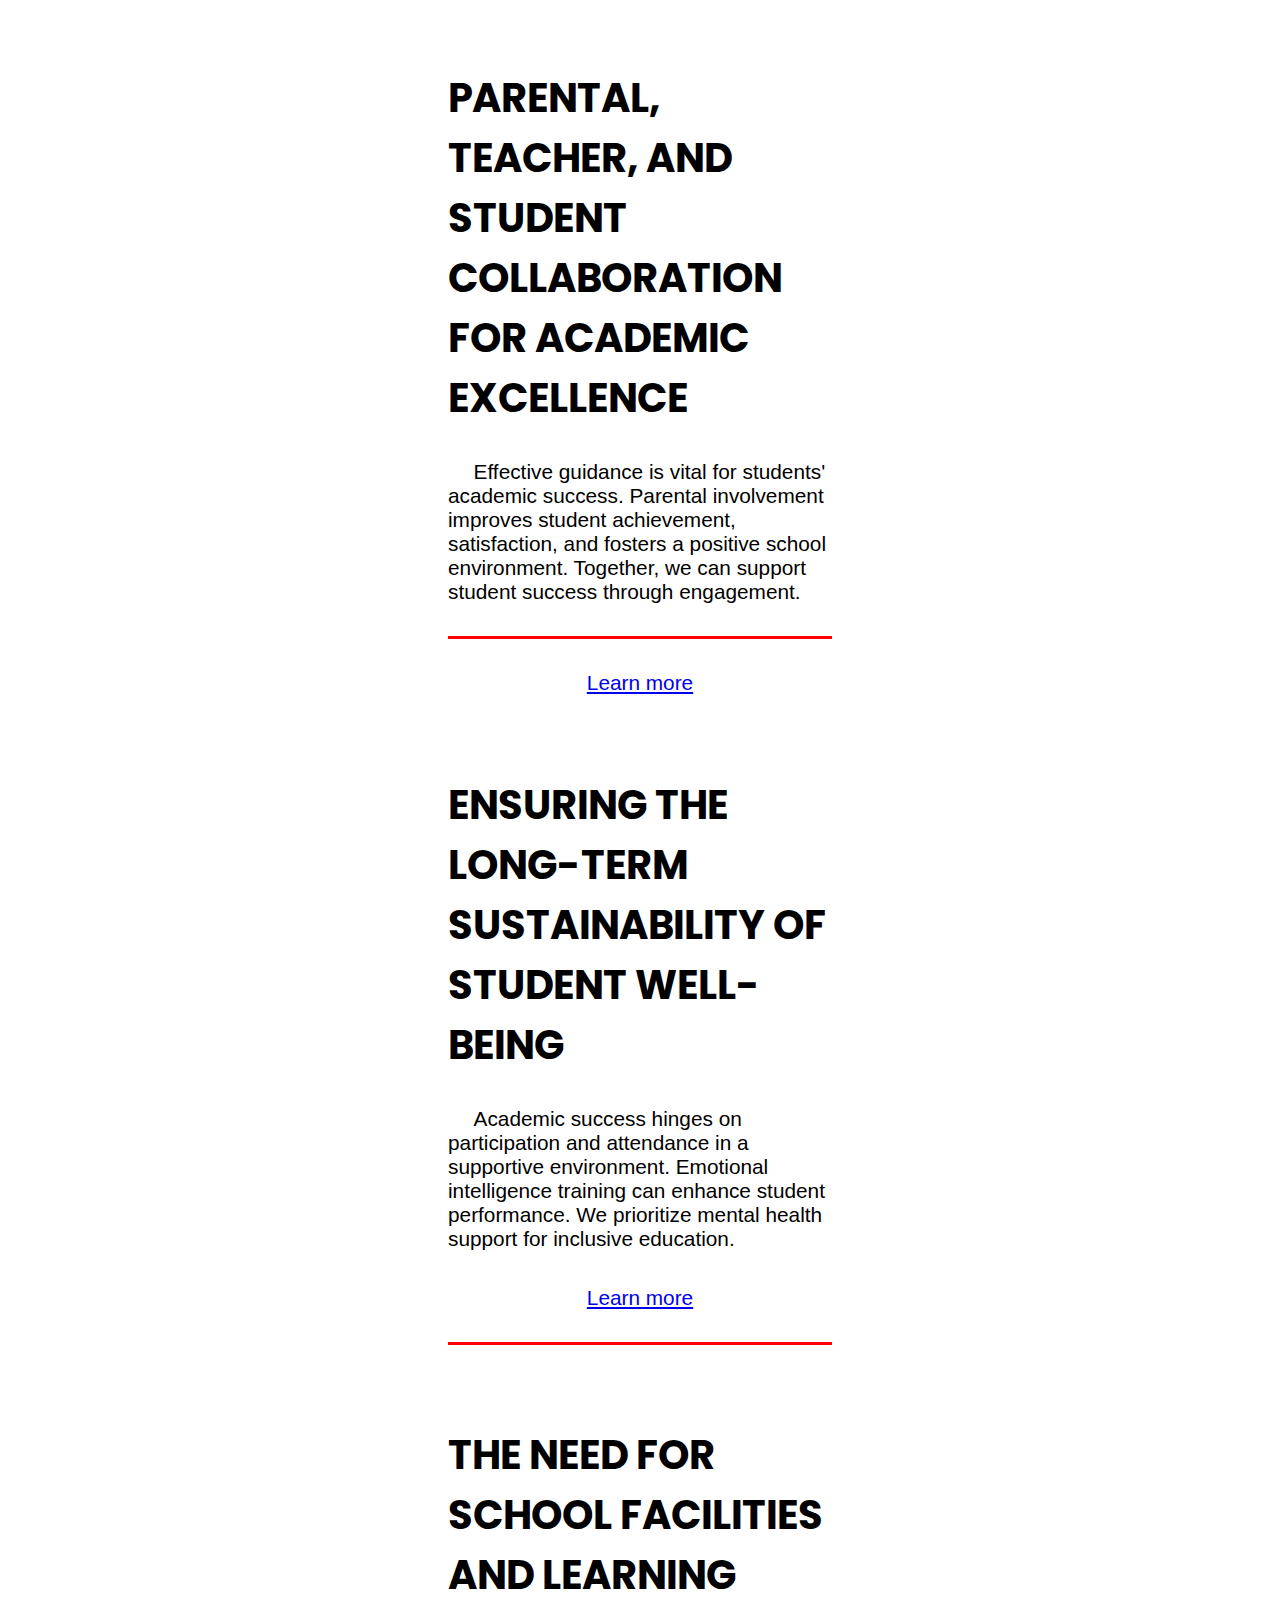
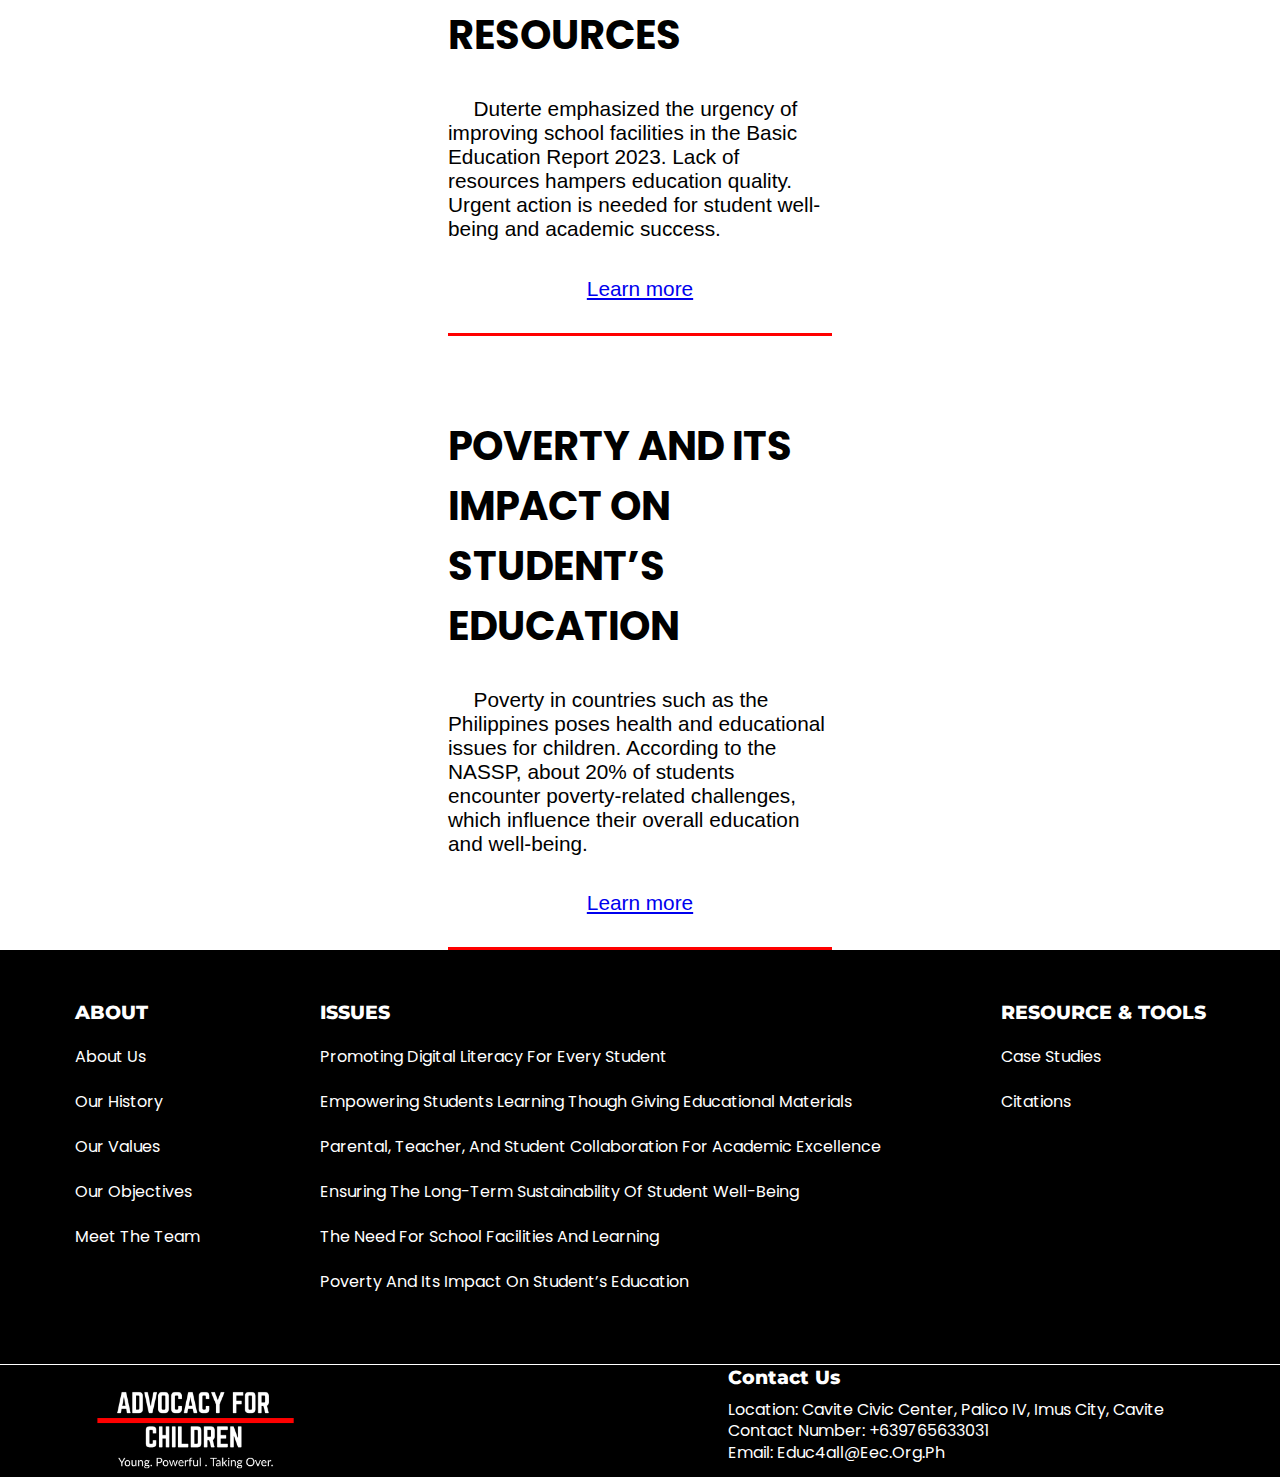
<file: issuecontainer.html>
<!DOCTYPE html>
<html lang="en">
<head>
    <meta charset="UTF-8">
    <meta name="viewport" content="width=device-width, initial-scale=1.0">
    <title>The Need For School Facilities And Learning </title>
    <link rel="stylesheet" href="issuecontainer.css">
    <link rel="stylesheet" href="https://cdnjs.cloudflare.com/ajax/libs/font-awesome/6.5.1/css/all.min.css" integrity="sha512-DTOQO9RWCH3ppGqcWaEA1BIZOC6xxalwEsw9c2QQeAIftl+Vegovlnee1c9QX4TctnWMn13TZye+giMm8e2LwA==" crossorigin="anonymous" referrerpolicy="no-referrer" />
    <link rel="icon" type="image/x-icon" href="ECC.ico">
</head>

<body>
    <header class="head">
        
        <nav>
            <a href="index.html">
                <img class = "logo" src="about/img1.png" alt = "logo">
            </a>
            <input type = "checkbox" id = "hamburger"/>
            <ul class = "menu">
                <li class = "home"><a href = "index.html">home</a>
                <li class = "about"><a href = "about.html">About</a>
                <ul class="submenu sub1">
                        <a href="about.html"><li>About Us</li></a>
                        <a href="about.html"><li>Our History</li></a>
                        <a href="about.html"><li>Our Values</li></a>
                        <a href="about.html"><li>Our Objectives</li></a>
                        <a href="about.html"><li>Meet the Team</li></a>
                 </ul>
                </li>
 
                <li class = "about"><a href = "issuecontainer.html">Issues</a>
                    <ul class="submenu sub1">
                        <a href="issue-1.html"><li>promoting digital literacy for every student</li></a>
                        <a href="issue-2.html"><li>Empowering students Learning though giving educational materials</li></a>
                        <a href="issue-3.html"><li>Parental, teacher, and student collaboration for academic excellence</li></a>
                        <a href="issue-4.html"><li>Ensuring The Long-Term Sustainability Of Student Well-Being</li></a>
                        <a href="issue-5.html"><li>The Need For School Facilities And Learning</li></a>
                        <a href="issue-6.html"><li>Poverty and Its Impact on Student’s Education</li></a>
                       </ul>
                </li>

                <li class = "about"><a href = "resources.html">Resources & Tools</a>
                    <ul class="submenu sub1">
                        <a href="resources.html"><li>Case Studies</li></a>
                        <a href="resources.html"><li>Citations</li></a>
                       </ul>
                </li>
            </ul>
            <a href="https://www.savethechildren.org.ph/"><button class="donate">Donate</button></a>
            
            <label class = "burger" for = "hamburger"><i class="fa-solid fa-bars"></i></label>
        </nav>

    </header>
<main>
    <section class="firstpage"> 
        <div class="container">
            <img src="issue-5/img.jpg">
            <div class="containText">
                <h2>- Issues Addressed</h2>
                <h1>In child advocacy</h1>
            </div>  
        </div>
    </section>

    <section class="secondpage">
        <div class="container second">
            <h1>Promoting Digital Literacy for Every Students </h1>
            <div class="containerText text1">
                <div class="text">Advocating digital literacy due to high device usage among Filipino students. Empowers learning efficiency, critical thinking, and academic performance in the digital age.
                </div>
                <a href="issue-1.html"><i class="fa-solid fa-greater-than"></i> Learn more</a>
            </div>
        </div>
        <div class="container second">
            <h1>Empowering Students Learning Through Giving Educational Materials  </h1>
            <div class="containerText text1">
                <div class="text">Providing essential school supplies for students in need fosters equal academic opportunities. Support our mission by donating today.
                </div>
                <a href="issue-2.html"><i class="fa-solid fa-greater-than"></i> Learn more</a>
            </div>
        </div>
        <div class="container second">
            <h1>Parental, Teacher, and Student Collaboration for Academic Excellence 
            </h1>
            <div class="containerText text1">
                <div class="text">Effective guidance is vital for students' academic success. Parental involvement improves student achievement, satisfaction, and fosters a positive school environment. Together, we can support student success through engagement.</div>
                </div>
                <a href="issue-3.html"><i class="fa-solid fa-greater-than"></i> Learn more</a>
            </div>
        </div>
        <div class="container second">
            <h1>Ensuring the Long-Term Sustainability of Student Well-being  </h1>
            <div class="containerText text1">
                <div class="text">Academic success hinges on participation and attendance in a supportive environment. Emotional intelligence training can enhance student performance. We prioritize mental health support for inclusive education.
                </div>
                <a href="issue-4.html"><i class="fa-solid fa-greater-than"></i> Learn more</a>
            </div>
        </div>
        <div class="container second">
            <h1>The Need for School Facilities and Learning Resources</h1>
            <div class="containerText text1">
                <div class="text">Duterte emphasized the urgency of improving school facilities in the Basic Education Report 2023. Lack of resources hampers education quality. Urgent action is needed for student well-being and academic success.
                </div>
                <a href="issue-5.html"><i class="fa-solid fa-greater-than"></i> Learn more</a>
            </div>
        </div>
        <div class="container second">
            <h1>POVERTY AND ITS IMPACT ON STUDENT’S EDUCATION</h1>
            <div class="containerText text1">
                <div class="text">Poverty in countries such as the Philippines poses health and educational issues for children. According to the NASSP, about 20% of students encounter poverty-related challenges, which influence their overall education and well-being.
                </div>
                <a href="hhttps://mb.com.ph/2023/01/30/deped-identifies-challenges-in-basic-education-through-ber-2023/"><i class="fa-solid fa-greater-than"></i> Learn more</a>
            </div>
        </div>
    </section>

</main>
<footer>
    <div class="containerF">
        
        <div class="sec">
            <a href="about.html"><h3>ABOUT</h3></a>
            <ul>
                <a href="about.html"><li>About Us</li></a>
                <a href="about.html"><li>Our History</li></a>
                <a href="about.html"><li>Our Values</li></a>
                <a href="about.html"><li>Our Objectives</li></a>
                <a href="about.html"><li>Meet the Team</li></a>
            </ul>
        </div>
        <div class="sec">
            <a href="issuecontainer.html"><h3>ISSUES</h3></a>
            <ul>
                <a href="issue-1.html"><li>promoting digital literacy for every student</li></a>
                <a href="issue-2.html"><li>Empowering students Learning though giving educational materials</li></a>
                <a href="issue-3.html"><li>Parental, teacher, and student collaboration for academic excellence</li></a>
                <a href="issue-4.html"><li>Ensuring The Long-Term Sustainability Of Student Well-Being</li></a>
                <a href="issue-5.html"><li>The Need For School Facilities And Learning</li></a>
                <a href="issue-6.html"><li>Poverty and Its Impact on Student’s Education</li></a>
            </ul>
        </div>
        <div class="sec">
            <a href="resources.html"><h3>RESOURCE & TOOLS</h3></a>
            <ul>
                <a href="resources.html"><li>Case Studies</li></a>
                <a href="resources.html"><li>Citations</li></a>
            </ul>
        </div>
        
    </div>
    <div class="containers1">
        <img src="issue1/img1.png"> 
        <div class="sec">
            <h3><a href="about.html">Contact Us</a></h3>
            <ul>
                <li a href="#">Location: Cavite Civic Center, Palico IV, Imus City, Cavite </li>
                <li a href="#">Contact Number: +639765633031</li>
                <li a href="#">Email: educ4all@eec.org.ph</li>
            </ul>
            <div class="icon">
                <i class="fa-brands fa-facebook"></i>
                <i class="fa-brands fa-facebook-messenger"></i>
                <i class="fa-brands fa-instagram"></i>
                <i class="fa-brands fa-x-twitter"></i>
                </div>
        </div>
        
    </div>
    
</footer>
</body>
</html>
</file>
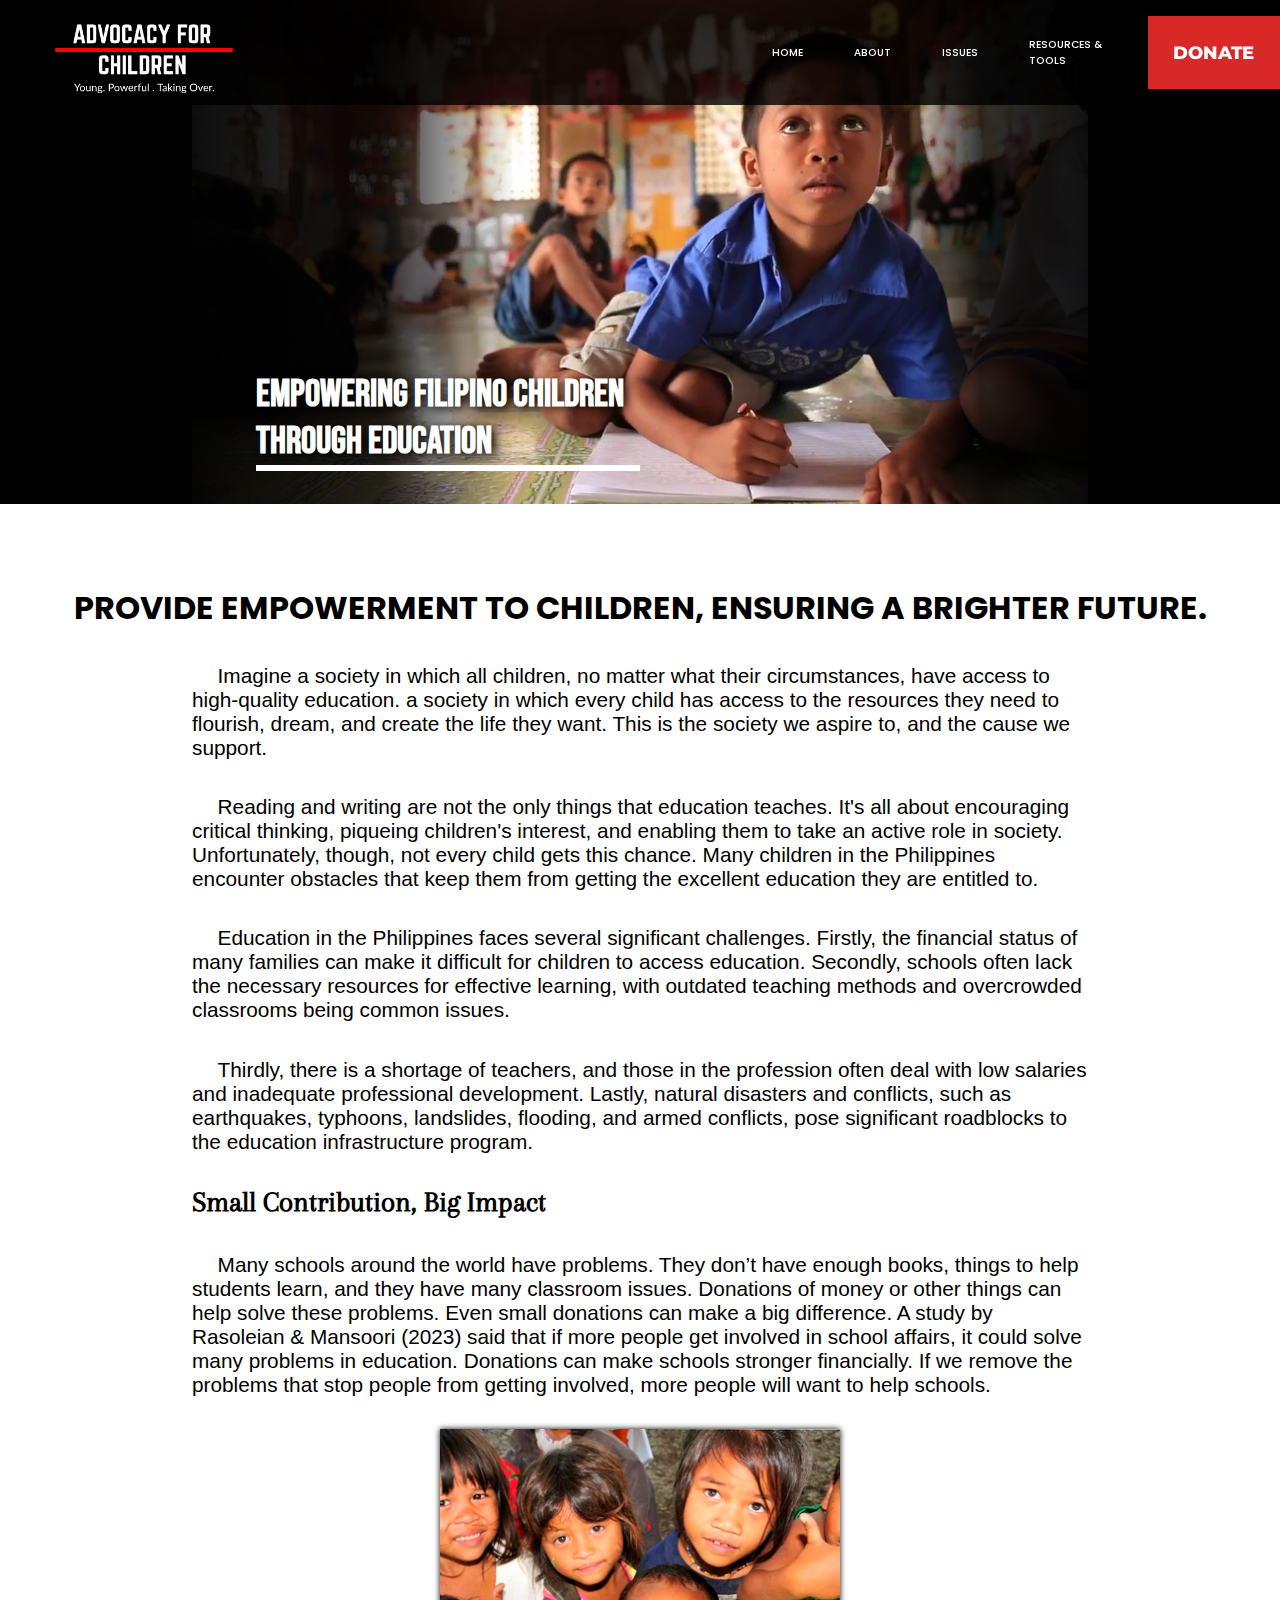
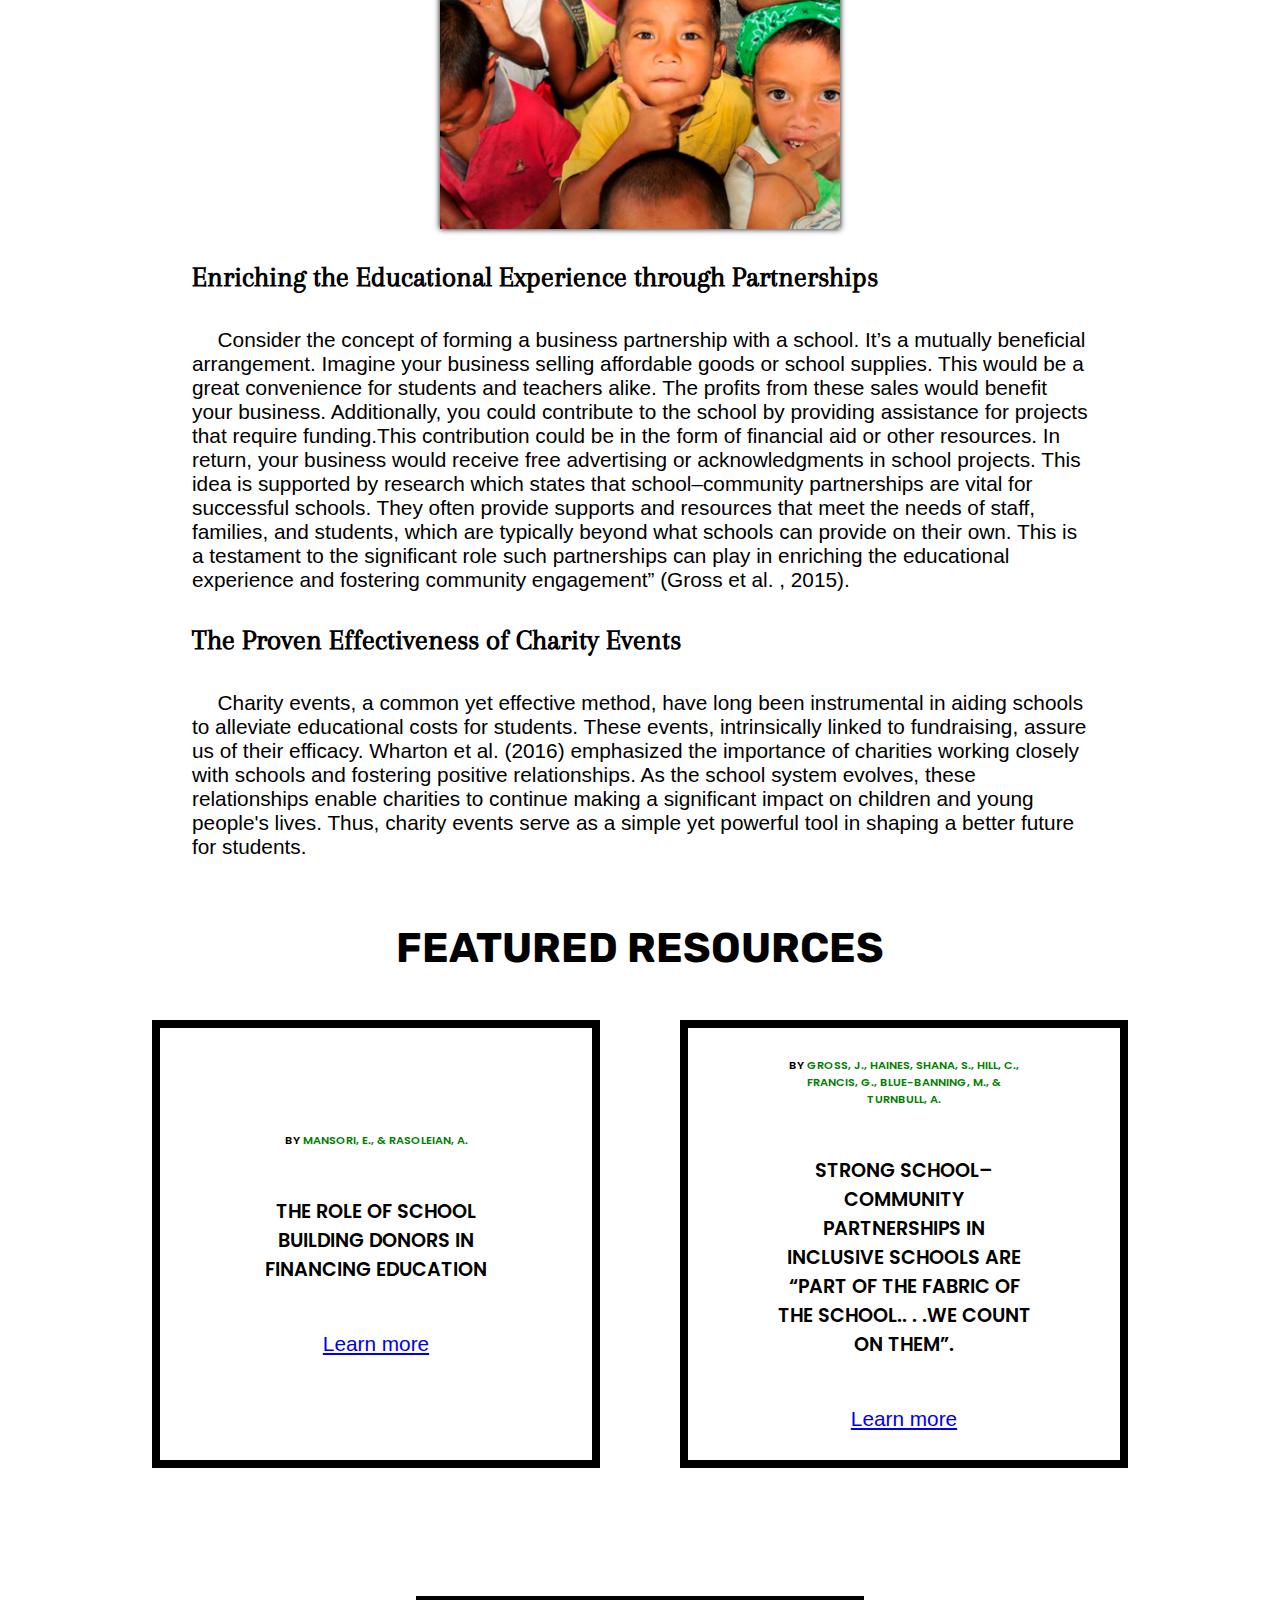
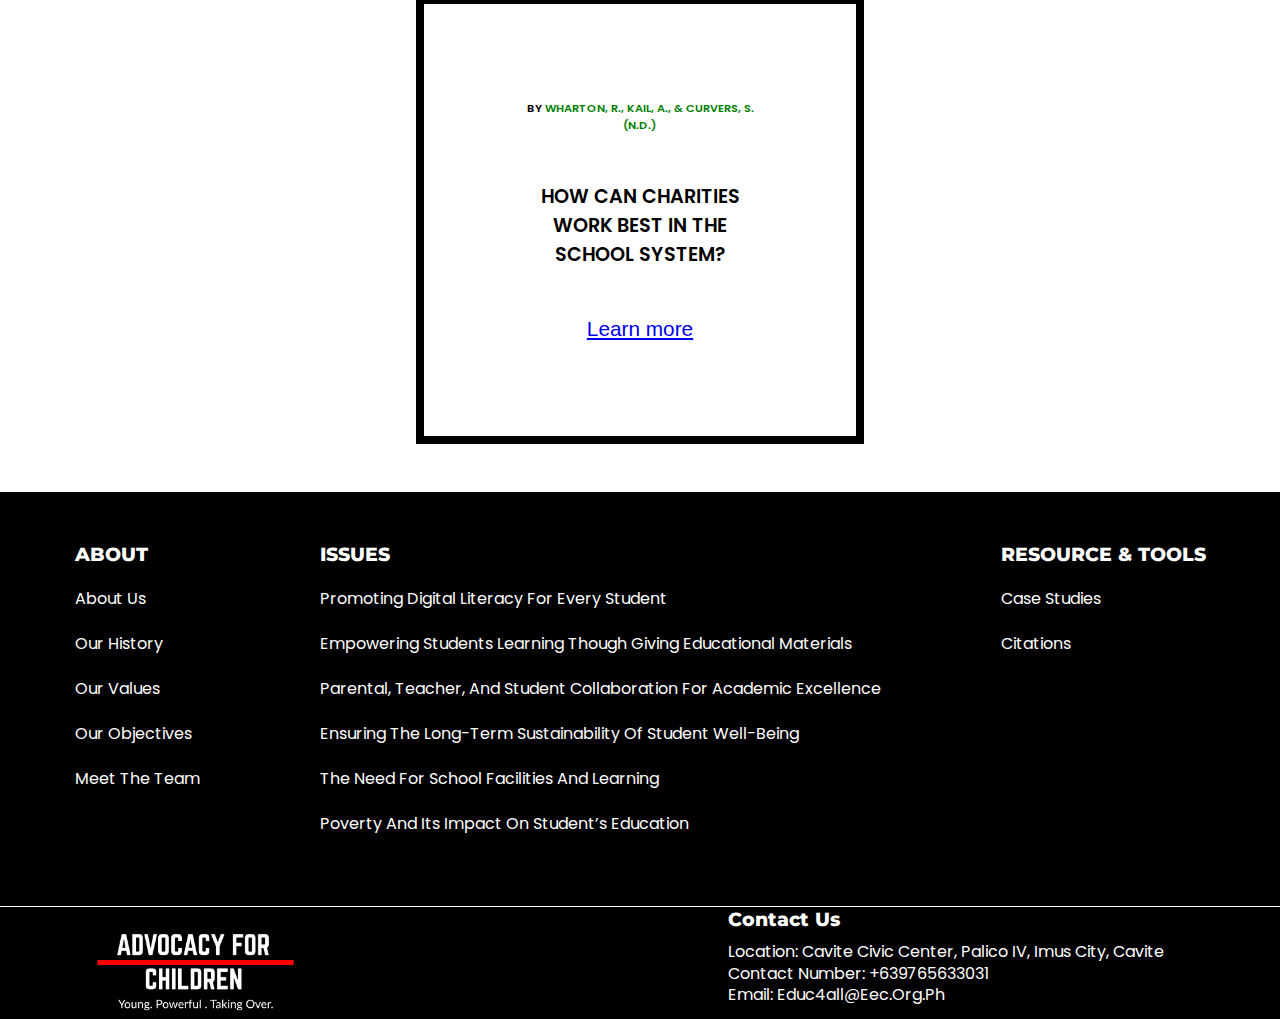
<file: learnmore.html>
<!DOCTYPE html>
<html lang="en">
<head>
    <meta charset="UTF-8">
    <meta name="viewport" content="width=device-width, initial-scale=1.0">
    <title>Learn More</title>
    <link rel="stylesheet" href="learnmore.css">
    <link rel="icon" type="image/x-icon" href="ECC.ico">
    <link rel="stylesheet" href="https://cdnjs.cloudflare.com/ajax/libs/font-awesome/6.5.1/css/all.min.css" integrity="sha512-DTOQO9RWCH3ppGqcWaEA1BIZOC6xxalwEsw9c2QQeAIftl+Vegovlnee1c9QX4TctnWMn13TZye+giMm8e2LwA==" crossorigin="anonymous" referrerpolicy="no-referrer" />
</head>

<body>
    <header class="head">
        
        <nav>
            <a href="index.html">
                <img class = "logo" src="about/img1.png" alt = "logo">
            </a>
            <input type = "checkbox" id = "hamburger"/>
            <ul class = "menu">
                <li class = "home"><a href = "index.html">home</a>
                <li class = "about"><a href = "about.html">About</a>
                <ul class="submenu sub1">
                        <a href="about.html"><li>About Us</li></a>
                        <a href="about.html"><li>Our History</li></a>
                        <a href="about.html"><li>Our Values</li></a>
                        <a href="about.html"><li>Our Objectives</li></a>
                        <a href="about.html"><li>Meet the Team</li></a>
                 </ul>
                </li>
 
                <li class = "about"><a href = "issuecontainer.html">Issues</a>
                    <ul class="submenu sub1">
                        <a href="issue-1.html"><li>promoting digital literacy for every student</li></a>
                        <a href="issue-2.html"><li>Empowering students Learning though giving educational materials</li></a>
                        <a href="issue-3.html"><li>Parental, teacher, and student collaboration for academic excellence</li></a>
                        <a href="issue-4.html"><li>Ensuring The Long-Term Sustainability Of Student Well-Being</li></a>
                        <a href="issue-5.html"><li>The Need For School Facilities And Learning</li></a>
                        <a href="issue-6.html"><li>Poverty and Its Impact on Student’s Education</li></a>
                       </ul>
                </li>

                <li class = "about"><a href = "resources.html">Resources & Tools</a>
                    <ul class="submenu sub1">
                        <a href="resources.html"><li>Case Studies</li></a>
                        <a href="resources.html"><li>Citations</li></a>
                       </ul>
                </li>
            </ul>
            <a href="https://www.savethechildren.org.ph/"><button class="donate">Donate</button></a>
            
            <label class = "burger" for = "hamburger"><i class="fa-solid fa-bars"></i></label>
        </nav>

    </header>
<main>
    <section class="firstpage"> 
        <div class="container">
            <div class="shadow kaliwa"></div>
            <div class="shadow kanan"></div>
            <img src="issue1/img4.jpg">
            <h1>Empowering Filipino Children through Education</h1>
        </div>
    </section>
    <section class="secondpage">
        <div class="container second">
            <h1>PROVIDE EMPOWERMENT TO CHILDREN, ENSURING A BRIGHTER FUTURE.</h1>
            <div class="containerText text1">
                <div class="text">Imagine a society in which all children, no matter what their circumstances, have access to high-quality education. a society in which every child has access to the resources they need to flourish, dream, and create the life they want. This is the society we aspire to, and the cause we support.</div>
                <div class="text">Reading and writing are not the only things that education teaches. It's all about encouraging critical thinking, piqueing children's interest, and enabling them to take an active role in society. Unfortunately, though, not every child gets this chance. Many children in the Philippines encounter obstacles that keep them from getting the excellent education they are entitled to.</div>
                <div class="text">Education in the Philippines faces several significant challenges. Firstly, the financial status of many families can make it difficult for children to access education. Secondly, schools often lack the necessary resources for effective learning, with outdated teaching methods and overcrowded classrooms being common issues. </div>
                <div class="text">Thirdly, there is a shortage of teachers, and those in the profession often deal with low salaries and inadequate professional development. Lastly, natural disasters and conflicts, such as earthquakes, typhoons, landslides, flooding, and armed conflicts, pose significant roadblocks to the education infrastructure program.</div>
            </div>
            
            <div class="containerText text2">
                <h2>Small Contribution, Big Impact</h2>
                <div class="text">Many schools around the world have problems. They don’t have enough books, things to help students learn, and they have many classroom issues. Donations of money or other things can help solve these problems. Even small donations can make a big difference. A study by Rasoleian & Mansoori (2023) said that if more people get involved in school affairs, it could solve many problems in education. Donations can make schools stronger financially. If we remove the problems that stop people from getting involved, more people will want to help schools.
                </div>
            </div>
            <a href=""><div class="card">
                <div class="cardText">Support us by donating</div>
            </div>
            </a>

            <div class="containerText text2">
                <h2>Enriching the Educational Experience through Partnerships   </h2>
                <div class="text">Consider the concept of forming a business partnership with a school. It’s a mutually beneficial arrangement. Imagine your business selling affordable goods or school supplies. This would be a great convenience for students and teachers alike. The profits from these sales would benefit your business. Additionally, you could contribute to the school by providing assistance for projects that require funding.This contribution could be in the form of financial aid or other resources. In return, your business would receive free advertising or acknowledgments in school projects. This idea is supported by research which states that school–community partnerships are vital for successful schools. They often provide supports and resources that meet the needs of staff, families, and students, which are typically beyond what schools can provide on their own. This is a testament to the significant role such partnerships can play in enriching the educational experience and fostering community engagement” (Gross et al. , 2015).
                </div>
            </div>
            <div class="containerText text2">
                <h2>The Proven Effectiveness of Charity Events</h2>
                <div class="text">Charity events, a common yet effective method, have long been instrumental in aiding schools to alleviate educational costs for students. These events, intrinsically linked to fundraising, assure us of their efficacy. Wharton et al. (2016) emphasized the importance of charities working closely with schools and fostering positive relationships. As the school system evolves, these relationships enable charities to continue making a significant impact on children and young people's lives. Thus, charity events serve as a simple yet powerful tool in shaping a better future for students.
                </div>
            </div>
        </div>
    </section>
    <secion class="thirdpage">
        <div class="containers">
            <h1>Featured Resources</h1>
            <div class="cardContainer">
                <div class="card">
                    <div class="by">By <span class="toptext">Mansori, E., & Rasoleian, A. </span></div>
                    <div class="text">The Role of School Building Donors in Financing Education</div>
                    <a href="https://www.researchgate.net/publication/281808275_The_Role_of_School_Building_Donors_in_Financing_Education_Case_Study"><i class="fa-solid fa-greater-than"></i> Learn more</a>
                </div>
                <div class="card">
                    <div class="by">By <span class="toptext">Gross, J., Haines, Shana, S., Hill, C., Francis, G., Blue-Banning, M., & Turnbull, A. </span></div>
                    <div class="text">Strong school–community partnerships in inclusive schools are “part of the fabric of the school.. . .We count on them”.</div>
                    <a href="https://psycnet.apa.org/record/2016-00631-002"><i class="fa-solid fa-greater-than"></i> Learn more</a>
                </div>
                <div class="card">
                    <div class="by">By <span class="toptext">Wharton, R., Kail, A., & Curvers, S. (n.d.)</span></div>
                    <div class="text">How can charities work best in the school system?</div>
                    <a href="https://www.thinknpc.org/wp-content/uploads/2018/07/School-Report_How-can-charities-work-best-in-the-school-system_April16.pdf"><i class="fa-solid fa-greater-than"></i> Learn more</a>
                </div>
            </div>
        </div>

    </secion>
</main>
<footer>
    <div class="containerF">
        
        <div class="sec">
            <a href="about.html"><h3>ABOUT</h3></a>
            <ul>
                <a href="about.html"><li>About Us</li></a>
                <a href="about.html"><li>Our History</li></a>
                <a href="about.html"><li>Our Values</li></a>
                <a href="about.html"><li>Our Objectives</li></a>
                <a href="about.html"><li>Meet the Team</li></a>
            </ul>
        </div>
        <div class="sec">
            <a href="issuecontainer.html"><h3>ISSUES</h3></a>
            <ul>
                <a href="issue-1.html"><li>promoting digital literacy for every student</li></a>
                <a href="issue-2.html"><li>Empowering students Learning though giving educational materials</li></a>
                <a href="issue-3.html"><li>Parental, teacher, and student collaboration for academic excellence</li></a>
                <a href="issue-4.html"><li>Ensuring The Long-Term Sustainability Of Student Well-Being</li></a>
                <a href="issue-5.html"><li>The Need For School Facilities And Learning</li></a>
                <a href="issue-6.html"><li>Poverty and Its Impact on Student’s Education</li></a>
            </ul>
        </div>
        <div class="sec">
            <a href="resources.html"><h3>RESOURCE & TOOLS</h3></a>
            <ul>
                <a href="resources.html"><li>Case Studies</li></a>
                <a href="resources.html"><li>Citations</li></a>
            </ul>
        </div>
        
    </div>
    <div class="containers1">
        <img src="issue1/img1.png"> 
        <div class="sec">
            <h3><a href="about.html">Contact Us</a></h3>
            <ul>
                <li a href="#">Location: Cavite Civic Center, Palico IV, Imus City, Cavite </li>
                <li a href="#">Contact Number: +639765633031</li>
                <li a href="#">Email: educ4all@eec.org.ph</li>
            </ul>
            <div class="icon">
                <i class="fa-brands fa-facebook"></i>
                <i class="fa-brands fa-facebook-messenger"></i>
                <i class="fa-brands fa-instagram"></i>
                <i class="fa-brands fa-x-twitter"></i>
                </div>
        </div>
        
    </div>
    
</footer>
</body>
</html>
</file>
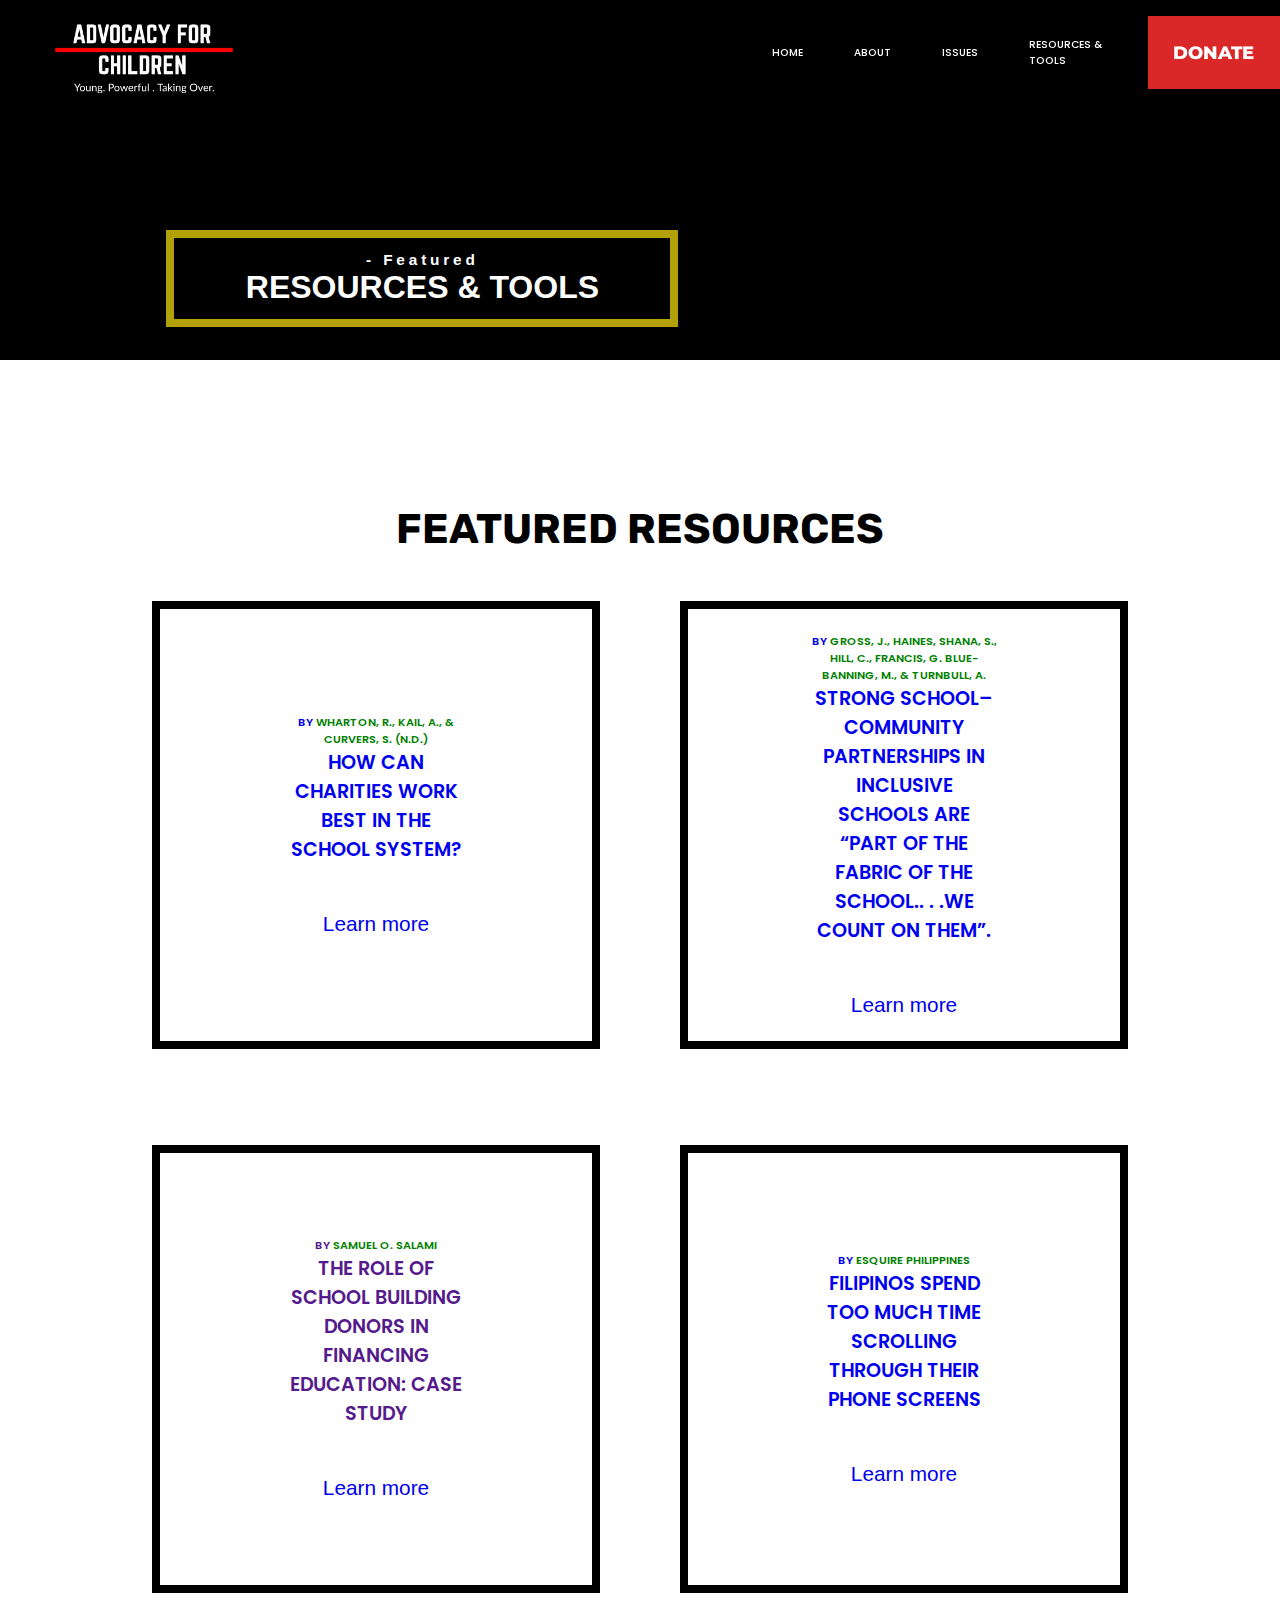
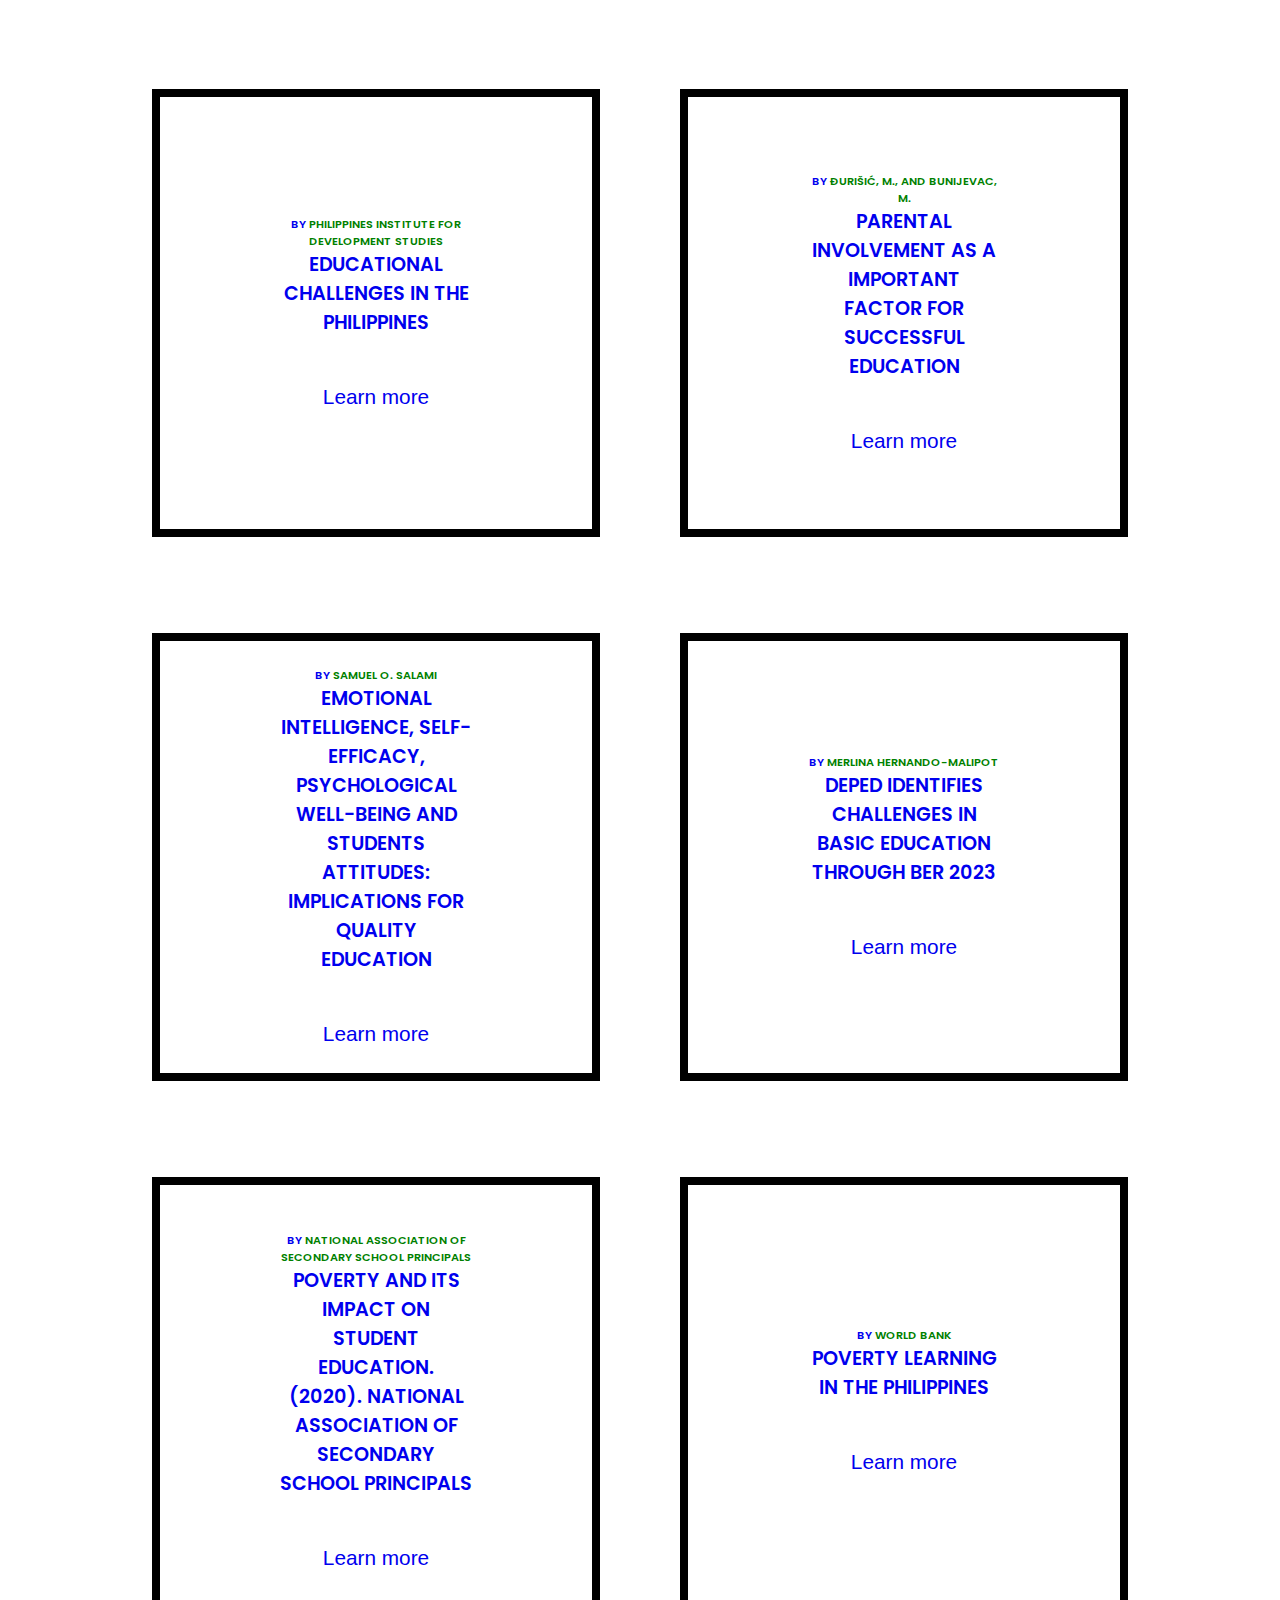
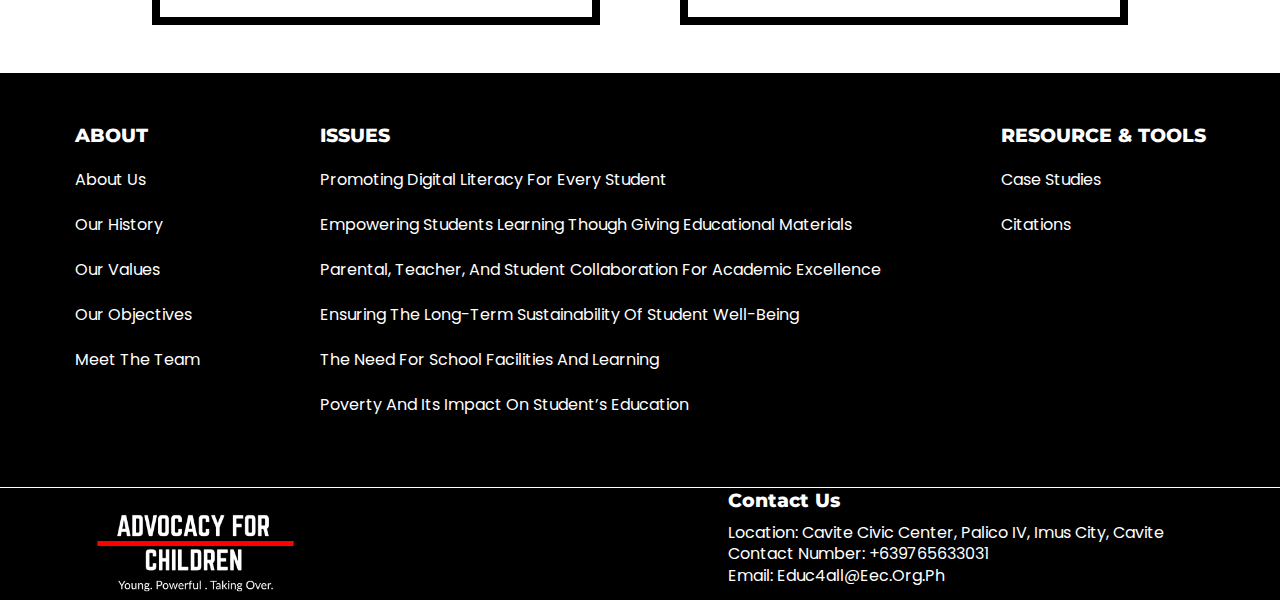
<file: resources.html>
<!DOCTYPE html>
<html lang="en">
<head>
    <meta charset="UTF-8">
    <meta name="viewport" content="width=device-width, initial-scale=1.0">
    <title>Resources & Tools </title>
    <link rel="stylesheet" href="resources.css">
    <link rel="stylesheet" href="https://cdnjs.cloudflare.com/ajax/libs/font-awesome/6.5.1/css/all.min.css" integrity="sha512-DTOQO9RWCH3ppGqcWaEA1BIZOC6xxalwEsw9c2QQeAIftl+Vegovlnee1c9QX4TctnWMn13TZye+giMm8e2LwA==" crossorigin="anonymous" referrerpolicy="no-referrer" />
    <link rel="icon" type="image/x-icon" href="ECC.ico">
</head>

<body>
    <header class="head">
        
        <nav>
            <a href="index.html">
                <img class = "logo" src="about/img1.png" alt = "logo">
            </a>
            <input type = "checkbox" id = "hamburger"/>
            <ul class = "menu">
                <li class = "home"><a href = "index.html">home</a>
                <li class = "about"><a href = "about.html">About</a>
                <ul class="submenu sub1">
                        <a href="about.html"><li>About Us</li></a>
                        <a href="about.html"><li>Our History</li></a>
                        <a href="about.html"><li>Our Values</li></a>
                        <a href="about.html"><li>Our Objectives</li></a>
                        <a href="about.html"><li>Meet the Team</li></a>
                 </ul>
                </li>
 
                <li class = "about"><a href = "issuecontainer.html">Issues</a>
                    <ul class="submenu sub1">
                        <a href="issue-1.html"><li>promoting digital literacy for every student</li></a>
                        <a href="issue-2.html"><li>Empowering students Learning though giving educational materials</li></a>
                        <a href="issue-3.html"><li>Parental, teacher, and student collaboration for academic excellence</li></a>
                        <a href="issue-4.html"><li>Ensuring The Long-Term Sustainability Of Student Well-Being</li></a>
                        <a href="issue-5.html"><li>The Need For School Facilities And Learning</li></a>
                        <a href="issue-6.html"><li>Poverty and Its Impact on Student’s Education</li></a>
                       </ul>
                </li>

                <li class = "about"><a href = "resources.html">Resources & Tools</a>
                    <ul class="submenu sub1">
                        <li a href="resources.html">Case Studies</li>
                        <li a href="resources.html">Citations</li>
                       </ul>
                </li>
            </ul>
            <a href="https://www.savethechildren.org.ph/"><button class="donate">Donate</button></a>
            
            <label class = "burger" for = "hamburger"><i class="fa-solid fa-bars"></i></label>
        </nav>

    </header>
<main>
    <section class="firstpage"> 
        <div class="container">
            <img src="issue-5/img.jpg">
            <div class="containText">
                <h2>- Featured</h2>
                <h1>Resources & Tools</h1>
            </div>  
        </div>
    </section>

    <section class="secondpage">
        <div class="container second">
        </div>
    </section>
    <secion class="thirdpage">
        <div class="containers">
            <h1>Featured Resources</h1>
            <div class="cardContainer">
                <div class="card">
                    <a href="https://www.thinknpc.org/wp-content/uploads/2018/07/School-Report_How-can-charities-work-best-in-the-school-system_April16.pdf">
                    <div class="by">By <span class="toptext">WHARTON, R., KAIL, A., & CURVERS, S. (N.D.)</span></div>
                    <div class="text">How can charities work best in the school system?
                    </div>
                     </a>
                    <a class="timang" href="https://www.thinknpc.org/wp-content/uploads/2018/07/School-Report_How-can-charities-work-best-in-the-school-system_April16.pdf"><i class="fa-solid fa-greater-than"></i> Learn more</a>
                </div>

             
                <div class="card">
                    <a href="https://psycnet.apa.org/record/2016-00631-002">
                    <div class="by">By <span class="toptext">GROSS, J., HAINES, SHANA, S., HILL, C., FRANCIS, G.  BLUE-BANNING, M., & TURNBULL, A.</span></div>
                    <div class="text">Strong school–community partnerships in inclusive schools are “part of the fabric of the school.. . .We count on them”.
                    </div>
                     </a>
                    <a class="timang" href="https://psycnet.apa.org/record/2016-00631-002"><i class="fa-solid fa-greater-than"></i> Learn more</a>
                </div>
            </div>

            <div class="cardContainer">
                <div class="card">
                    <a href="">
                    <div class="by">By <span class="toptext">SAMUEL O. SALAMI</span></div>
                    <div class="text">The Role of School Building Donors in Financing Education: Case Study
                    </div>
                     </a>
                    <a class="timang" href="https://www.researchgate.net/publication/281808275_The_Role_of_School_Building_Donors_in_Financing_Education_Case_Study"><i class="fa-solid fa-greater-than"></i> Learn more</a>
                </div>

             
                <div class="card">
                    <a href="https://www.esquiremag.ph/culture/lifestyle/electronics-hub-data-filipino-screen-time-study-a00203-20230522 ">
                    <div class="by">By <span class="toptext">ESQUIRE PHILIPPINES  </span></div>
                    <div class="text">Filipinos Spend Too Much Time Scrolling Through Their Phone Screens
                    </div>
                     </a>
                    <a class="timang" href="https://www.esquiremag.ph/culture/lifestyle/electronics-hub-data-filipino-screen-time-study-a00203-20230522 "><i class="fa-solid fa-greater-than"></i> Learn more</a>
                </div>
            </div>

            <div class="cardContainer">
                <div class="card">
                    <a href="https://pids.gov.ph/details/news/in-the-news/educational-challenges-in-the-philippines">
                    <div class="by">By <span class="toptext">philippines institute for development studies</span></div>
                    <div class="text">Educational Challenges in the Philippines
                    </div>
                     </a>
                    <a class="timang" href="https://pids.gov.ph/details/news/in-the-news/educational-challenges-in-the-philippines"><i class="fa-solid fa-greater-than"></i> Learn more</a>
                </div>

             
                <div class="card">
                    <a href="https://www.cepsj.si/index.php/cepsj/article/view/291 ">
                    <div class="by">By <span class="toptext">Đurišić, M., and Bunijevac, M.</span></div>
                    <div class="text">Parental Involvement as a Important Factor for Successful Education
                    </div>
                     </a>
                    <a class="timang" href="https://www.cepsj.si/index.php/cepsj/article/view/291 "><i class="fa-solid fa-greater-than"></i> Learn more</a>
                </div>
            </div>

            <div class="cardContainer">
                <div class="card">
                    <a href="https://www.researchgate.net/profile/Samuel-Salami/publication/266419723_Emotional_intelligence_self-efficacy_psychological_well-being_and_students_attitudes_Implications_for_quality_education/links/553e0f7d0cf2c415bb0f9578/Emotional-intelligence-self-efficacy-psychological-well-being-and-students-attitudes-Implications-for-quality-education.pdf">
                    <div class="by">By <span class="toptext">SAMUEL O. SALAMI</span></div>
                    <div class="text">Emotional intelligence, self-efficacy, psychological well-being and students attitudes: Implications for quality education
                    </div>
                     </a>
                    <a class="timang" href="https://www.researchgate.net/profile/Samuel-Salami/publication/266419723_Emotional_intelligence_self-efficacy_psychological_well-being_and_students_attitudes_Implications_for_quality_education/links/553e0f7d0cf2c415bb0f9578/Emotional-intelligence-self-efficacy-psychological-well-being-and-students-attitudes-Implications-for-quality-education.pdf"><i class="fa-solid fa-greater-than"></i> Learn more</a>
                </div>

             
                <div class="card">
                    <a href="https://mb.com.ph/2023/01/30/deped-identifies-challenges-in-basic-education-through-ber-2023/">
                    <div class="by">By <span class="toptext">MERLINA HERNANDO-MALIPOT</span></div>
                    <div class="text">DepEd identifies challenges in basic education through BER 2023
                    </div>
                     </a>
                    <a class="timang" href="https://mb.com.ph/2023/01/30/deped-identifies-challenges-in-basic-education-through-ber-2023/"><i class="fa-solid fa-greater-than"></i> Learn more</a>
                </div>
            </div>

            <div class="cardContainer">
                <div class="card">
                    <a href="https://www.nassp.org/poverty-and-its-impact-on-students-education/">
                    <div class="by">By <span class="toptext">NATIONAL ASSOCIATION OF SECONDARY SCHOOL PRINCIPALS</span></div>
                    <div class="text">POVERTY AND ITS IMPACT ON STUDENT EDUCATION. (2020). NATIONAL ASSOCIATION OF SECONDARY SCHOOL PRINCIPALS
                    </div>
                     </a>
                    <a class="timang" href="https://www.nassp.org/poverty-and-its-impact-on-students-education/"><i class="fa-solid fa-greater-than"></i> Learn more</a>
                </div>
                <div class="card">
                    <a href="https://documents1.worldbank.org/curated/en/972851624613012971/pdf/Philippines-Learning-Poverty-Brief-2021.pdf">
                    <div class="by">By <span class="toptext">WORLD BANK</span></div>
                    <div class="text">POVERTY LEARNING IN THE PHILIPPINES
                    </div>
                     </a>
                    <a class="timang" href="https://documents1.worldbank.org/curated/en/972851624613012971/pdf/Philippines-Learning-Poverty-Brief-2021.pdf"><i class="fa-solid fa-greater-than"></i> Learn more</a>
                </div>
            </div>
        </div>

    </secion>

</main>
<footer>
    <div class="containerF">
        
        <div class="sec">
            <a href="about.html"><h3>ABOUT</h3></a>
            <ul>
                <a href="about.html"><li>About Us</li></a>
                <a href="about.html"><li>Our History</li></a>
                <a href="about.html"><li>Our Values</li></a>
                <a href="about.html"><li>Our Objectives</li></a>
                <a href="about.html"><li>Meet the Team</li></a>
            </ul>
        </div>
        <div class="sec">
            <a href="issuecontainer.html"><h3>ISSUES</h3></a>
            <ul>
                <a href="issue-1.html"><li>promoting digital literacy for every student</li></a>
                <a href="issue-2.html"><li>Empowering students Learning though giving educational materials</li></a>
                <a href="issue-3.html"><li>Parental, teacher, and student collaboration for academic excellence</li></a>
                <a href="issue-4.html"><li>Ensuring The Long-Term Sustainability Of Student Well-Being</li></a>
                <a href="issue-5.html"><li>The Need For School Facilities And Learning</li></a>
                <a href="issue-6.html"><li>Poverty and Its Impact on Student’s Education</li></a>
            </ul>
        </div>
        <div class="sec">
            <a href="resources.html"><h3>RESOURCE & TOOLS</h3></a>
            <ul>
                <a href="resources.html"><li>Case Studies</li></a>
                <a href="resources.html"><li>Citations</li></a>
            </ul>
        </div>
        
    </div>
    <div class="containers1">
        <img src="issue1/img1.png"> 
        <div class="sec">
            <h3><a href="about.html">Contact Us</a></h3>
            <ul>
                <li a href="#">Location: Cavite Civic Center, Palico IV, Imus City, Cavite </li>
                <li a href="#">Contact Number: +639765633031</li>
                <li a href="#">Email: educ4all@eec.org.ph</li>
            </ul>
            <div class="icon">
                <i class="fa-brands fa-facebook"></i>
                <i class="fa-brands fa-facebook-messenger"></i>
                <i class="fa-brands fa-instagram"></i>
                <i class="fa-brands fa-x-twitter"></i>
                </div>
        </div>
        
    </div>
    
</footer>
</body>
</html>
</file>
<file: stylesheet.css>
@import url('https://fonts.googleapis.com/css2?family=Montserrat:ital,wght@0,100..900;1,100..900&display=swap');
@import url('https://fonts.googleapis.com/css2?family=League+Spartan:wght@100..900&family=Montserrat:ital,wght@0,100..900;1,100..900&display=swap');
@import url('https://fonts.googleapis.com/css2?family=Anton&family=League+Spartan:wght@100..900&family=Montserrat:ital,wght@0,100..900;1,100..900&display=swap');
@import url('https://fonts.googleapis.com/css2?family=Anton&family=League+Spartan:wght@100..900&family=Montserrat:ital,wght@0,100..900;1,100..900&family=Raleway:ital,wght@0,100..900;1,100..900&display=swap');
@import url('https://fonts.googleapis.com/css2?family=Anton&family=Barlow+Semi+Condensed:ital,wght@0,100;0,200;0,300;0,400;0,500;0,600;0,700;0,800;0,900;1,100;1,200;1,300;1,400;1,500;1,600;1,700;1,800;1,900&family=League+Spartan:wght@100..900&family=Montserrat:ital,wght@0,100..900;1,100..900&family=Raleway:ital,wght@0,100..900;1,100..900&display=swap');
@import url('https://fonts.googleapis.com/css2?family=Anton&family=Barlow+Semi+Condensed:ital,wght@0,100;0,200;0,300;0,400;0,500;0,600;0,700;0,800;0,900;1,100;1,200;1,300;1,400;1,500;1,600;1,700;1,800;1,900&family=Bebas+Neue&family=League+Spartan:wght@100..900&family=Montserrat:ital,wght@0,100..900;1,100..900&family=Raleway:ital,wght@0,100..900;1,100..900&display=swap');
@import url('https://fonts.googleapis.com/css2?family=Fjalla+One&display=swap');
@import url('https://fonts.googleapis.com/css2?family=Fjalla+One&family=Poppins:ital,wght@0,100;0,200;0,300;0,400;0,500;0,600;0,700;0,800;0,900;1,100;1,200;1,300;1,400;1,500;1,600;1,700;1,800;1,900&display=swap');
@import url('https://fonts.cdnfonts.com/css/glacial-indifference-2');

* {
    margin: 0;
    padding: 0;
    box-sizing: border-box;
}

/*Navigation bar*/
nav {
    position: fixed;
    z-index: 1;
    display: flex;
    width: 100%;
    background-color: rgba(0, 0, 0, 0.2);
    align-items: center;
}
.menu {
   
    display: flex;
    flex-direction: row;
    flex: 1;
    max-width: 100%;
    align-items: center;
    justify-content: center;
    margin-left: 15vw;
    position: relative;
}

.menu .submenu{
    position: absolute;
    transition: all 0.3s ease;
    background-color: rgba(0, 0, 0, 1);
    z-index: 999;
}
.menu li{
    text-decoration: none;
    list-style: none;
    color: white;
    font-family: "Poppins", sans-serif;
    font-weight: 700;
    text-transform: uppercase;
    transition: all 0.3s ease;
    justify-content: center;
    padding: 1vw 2vw;
    max-width: 100%;
    max-height: 100%;
    border-radius: 0.2vw;


    
}

.sub1 li {
    text-transform: capitalize;
}
.menu li .submenu{
    transition: all 1s ease;
    display: none;
    flex-direction: column;
}

.menu li .sub1{
    position: absolute;
    transition: all 1s ease;
    overflow: hidden;
    
}

.about:hover .sub1 {
    transition: all 1s ease;
    cursor: pointer;
    display: flex;
}

.burger{
    display: none;
    color: white;
    margin: 0;
}


input[type="checkbox"] {
    appearance: none;

}


.logo {
    max-width: 20vh;
    margin-left: 6vh;
}

.donate {
    background-color: rgba(0,0,0,0);
    border: none;
    color: white;
    font-family: "Montserrat", sans-serif;
    font-weight: 800;
    font-size: 2vh;
    padding: 2vw;
    text-transform: uppercase;
    max-width: 100%;
    height: 100%;
    background-color: rgb(218, 39, 39);
}

.donate:hover {
    background-color: #fff;
    color: black;
    transition: all 0.6s ease-in-out;
    cursor: pointer;
}
.menu a:hover {
    cursor: pointer;
    color: red;
    
}
.menu li:hover{
    background-color: black;
    color: red;
}

@media screen and (max-width: 1100px){
    .burger{
        display: block;
        margin: 0 3vw;
        font-size: 3.5vh;
        cursor: pointer;
        
    }
    .donate {
        left: 100vw;
        border-radius: 5px;
    }
    .logo {
        margin-right: 20vw;
        margin-left: 1vw;
    }
    nav {
        justify-content: center;
    }
    nav .menu {
   
        display: flex;
        flex-direction: column;
        gap: 1.5vw;
        align-items: center;
        position: absolute;
        background-color: rgba(0, 0, 0, 0.4);
        width: 100%;
        top: 100%;
        left: 100%;
        padding: 20px 0px;
        transition: 1s;
    }
    .menu li:hover{
        background-color: red;
        color: black;
    }
    .menu a:hover {
        cursor: pointer;
        color: black;
        
    }

    .menu li {
        font-size: 2vw;
        padding: 20px 30px;
    }
    .about:hover .sub1 {
        display: none;
    }
    input[type = "checkbox"]:checked ~ .menu {
        left: -15%;
    }
}


    



.container {
    display: flex;
    justify-content: center;
    
}
a {
    text-decoration: none;
    color: white;
}

/*FIRST PAGE*/
.firstpage {
    background-image: url(img2.jpg);
    background-repeat: no-repeat;
    background-size: cover;
    opacity: 1;
}

.firstpage .container {
    flex-direction: column;
    position: relative;
    z-index: 0;
    justify-content: end;
    align-items: center;


}
.img1 {
    width: 180vh;
    max-width: 100%;
    height: auto;
    color: white;
    opacity: 0;
    
    
}


.text-center {
    text-align: center;
}

.first-text {
    position: absolute;
    color:aliceblue;
    font-family: "League Spartan", sans-serif;
    font-weight: 700;
    font-size: 5vw;
    text-transform: uppercase;
    max-width: 65%;
    text-shadow: 2px 2px 8px #050505; 
    bottom: 7vw;
    
}

.first-text .second {
    font-size: 1.4vw;
    font-weight: 800;
    position: relative;
    text-transform: uppercase;
    letter-spacing: 0.3vw;
    bottom: 2.6vw;
    text-shadow: 2px 2px 8px #050505; 
}

/*SECOND PAGE*/
.secondpage {
    background-color: #1E1D1D;
    overflow: hidden;
}
.secondpage .container {
    padding: 5rem 2.5rem;
    gap: 5vw;
    align-items: center;
    justify-content: space-evenly;
    flex-basis: 100%;
}

.img2 {
    max-width: 40vw;
    min-width: 25vw;
    height: auto;
}

.container2 {
    display: flex;
    flex-direction: column;
    gap: 2rem;
}
h2 {
    font-family: "Anton", sans-serif;
    font-optical-sizing: auto;
    font-weight: 200;
    font-size: 4vw;
    color: #fff;
    text-transform: uppercase;
}


.learn {
    background-color: red;
    font-family: "Barlow Semi Condensed", sans-serif;
    font-weight: 600;
    border: none;
    font-size: 1.2vw;
    padding: 0.6vw 2vh;
    color: white;
    width: max-content;
    cursor: pointer;
    
}

.learn:hover {
    background-color: white;
    transition: all 0.7s ease-out;
    color: black;
}


/*3rd Page*/
.thirdpage {
    background-color: #1E1D1D;
    padding: 5vh;
}

.contain {
    display: flex;
    gap: 1.5em;
    flex: 1;
    justify-content: center;
    flex-wrap: nowrap;
}

.thirdpage .card {
    width: 100%;
    height: 30vw;
    overflow: hidden;
    position: relative;
}
.thirdpage .card:hover {
    cursor: pointer;
    background-color: white;
    transform: scale(1.05);
    transition: all 1s ease;
}
a {
    text-decoration: none;
}
.card-image {
    height: 30vw;
    width: 100%;
    box-shadow: 2px 2px 20px rgb(78, 75, 75);
}

.thirdpage h3 {
    font-size: 1.7vw;
    font-family: "Bebas Neue", sans-serif;
    font-weight: 400;
    text-transform: capitalize;
    color: white;
    padding: 0.7rem;
}

.thirdpage .card:hover h3{
    color: black;
    background-color: white;
    transition: all 1s ease;
}
.intro {
    position: absolute;
    background-color: red;
    width: 100%;
    bottom: 0px;
}

.child-1 {
    background-image: url(issue-1/img.jpg);
    background-size: cover;
    background-position: center;
   
}
.child-2 {
    background-image: url(imgko.jpg);
    background-size: cover;
    background-position: center;
}
.child-3 {
    background-image: url(issue-3/img.jpg);
    background-size: cover;
    background-position: center;
}
.child-4 {
    background-image: url(issue-4/img.jpg);
    background-size: cover;
    background-position: center;
}
.child-5 {
    background-image: url(issue-5/img.jpg);
    background-size: cover;
    background-position: center;
}
.child-6 {
    background-image: url(issue-6/img.jpg);
    background-size: cover;
    background-position: center;
}

.card2 {
    margin-top: 30px;
}


@media (max-width: 700px) {
    .contain {
        flex-direction: column;
    }
    .intro {
        position: absolute;
        width: 20%;

    }
    .thirdpage h3 {
        font-size: 2.2vw;
        font-family: "Bebas Neue", sans-serif;
        font-weight: 400;
        text-transform: capitalize;
        color: white;
        padding: 55px 10px;
        background-color: red;
        padding: 0.4rem;
    }
    .card2 {
        margin-top: 10px;
    }
}

/*Fourth Page*/
.fourthpage {
    background-image: url(img9.jpg);
    background-repeat: no-repeat;
    background-size: cover;
}
.fourthpic {
    width: 55vw;
    height: auto;
    opacity: 0;
}

.fourthpage .container {
    padding: 5vw;
    align-items: center;
    flex-direction: column;
    position: relative;
    
}
.fourthpage h1{
    font-size: 8vw;
    font-family: "Poppins", sans-serif;
    font-weight: 1000;
    color: #fff;
    letter-spacing: 0.2rem;
    text-align: center;
    text-shadow: 5px 7px 20px #000000;
    letter-spacing: -0.1vw;
    position: absolute;
    bottom: -1vw;


}
.your{
    position: relative;
    font-size: 3vw;
    font-weight: 400;
    text-shadow: 5px 7px 20px #000000;
    top: -8.5vw;
}
.support {
    position: relative;
    background-color: red;
    padding: 0.7vw 1.5vw;
    border-radius: 4rem;
    font-size: 2vw;
    letter-spacing: 0;
    top: -8.5vw;
    text-shadow: 0px 0px 0px #000000;
}

.fourthpage .abdul {
    font-family: 'Glacial Indifference', sans-serif;
    text-transform: none; 
    font-size: 1.3vw; 
    width: 27vw;    
    text-align: center;  
    position: absolute;
    bottom: 6vw;    
    letter-spacing: 0.02vw;                             
}

.fourthpage .donate1 {
    background-color: red;
    font-size: 1vw;
    text-transform: uppercase;
    border: none;
    padding: 1vw 2vw;
    border-radius: 1.5vw;
    font-family: "Montserrat", sans-serif;
    font-weight: 700;
    letter-spacing: 0.4vw;
    color: white;
    position: absolute;
    top: 4.5vw;
    left: 46vw;
    width: 10vw;
}
.fourthpage .donate1:hover{
    background-color: white;
    cursor: pointer;
    color: #000000;
}

.fblogo{
    width: 3.9vw;
    position: absolute;
    right: 39vw;
    top: 4.2vw;
}
.twlogo{
    width: 3.9vw;
    position: absolute;
    right: 54.5vw;
    top: 4.2vw;
}



/*FOOTER*/

a {
    text-decoration: none;
}
.containerF {
    display: flex;
    justify-content: center;

}

footer{
    background-color: black;
    
    margin: 0;
}

footer a{
    color: white;
}
footer a:hover {
    color: #bdbdbd;
}

footer .containerF{
    padding: 50px;
    flex-wrap: wrap;
    border-bottom: 1px solid #fff;
    gap: 5rem;
    width: auto;
    
}

footer li{
    color: white;
    text-decoration: none;
    list-style: none;
    font-family: "Poppins", sans-serif;
    margin: 20px 0;
    text-transform: capitalize;
}
footer li:hover{
    color: rgb(148, 148, 148);
    cursor: pointer;
}

footer h3{
    font-size: 1.2rem;
    font-family: "Montserrat", sans-serif;
    font-weight: 800;

}


.sec{
    margin: 0 20px;
}

.sec i{
    color: white;
    
}

.icon{
    display: flex;
    gap: 0.4rem;
    
}
footer img{
    width: auto;
    height: 7rem;
    margin: 0;
}

.containers1 {
    display: flex;
    justify-content: space-between;
    flex-wrap: wrap;

    margin: 0 6rem;
}
.containers1 li{
    line-height: 0.1rem;
}


@media (max-width: 500px) {
    footer .container{
        padding: 90px;
    }
    .containers1 li{
        line-height: normal;
    }
}
</file>
<file: about.css>
@import url('https://fonts.googleapis.com/css2?family=Fjalla+One&family=Open+Sans:ital,wght@0,300..800;1,300..800&family=Poppins:ital,wght@0,100;0,200;0,300;0,400;0,500;0,600;0,700;0,800;0,900;1,100;1,200;1,300;1,400;1,500;1,600;1,700;1,800;1,900&display=swap');
@import url('https://fonts.googleapis.com/css2?family=Fjalla+One&family=League+Spartan:wght@100..900&family=Open+Sans:ital,wght@0,300..800;1,300..800&family=Poppins:ital,wght@0,100;0,200;0,300;0,400;0,500;0,600;0,700;0,800;0,900;1,100;1,200;1,300;1,400;1,500;1,600;1,700;1,800;1,900&display=swap');
@import url('https://fonts.cdnfonts.com/css/glacial-indifference-2');
@import url('https://fonts.googleapis.com/css2?family=Arapey:ital@0;1&family=Fjalla+One&family=League+Spartan:wght@100..900&family=Open+Sans:ital,wght@0,300..800;1,300..800&family=Poppins:ital,wght@0,100;0,200;0,300;0,400;0,500;0,600;0,700;0,800;0,900;1,100;1,200;1,300;1,400;1,500;1,600;1,700;1,800;1,900&display=swap');
@import url('https://fonts.googleapis.com/css2?family=Montserrat:ital,wght@0,100..900;1,100..900&display=swap');
@import url('https://fonts.googleapis.com/css2?family=League+Spartan:wght@100..900&family=Montserrat:ital,wght@0,100..900;1,100..900&display=swap');
@import url('https://fonts.googleapis.com/css2?family=Anton&family=League+Spartan:wght@100..900&family=Montserrat:ital,wght@0,100..900;1,100..900&display=swap');
@import url('https://fonts.googleapis.com/css2?family=Anton&family=League+Spartan:wght@100..900&family=Montserrat:ital,wght@0,100..900;1,100..900&family=Raleway:ital,wght@0,100..900;1,100..900&display=swap');
@import url('https://fonts.googleapis.com/css2?family=Anton&family=Barlow+Semi+Condensed:ital,wght@0,100;0,200;0,300;0,400;0,500;0,600;0,700;0,800;0,900;1,100;1,200;1,300;1,400;1,500;1,600;1,700;1,800;1,900&family=League+Spartan:wght@100..900&family=Montserrat:ital,wght@0,100..900;1,100..900&family=Raleway:ital,wght@0,100..900;1,100..900&display=swap');
@import url('https://fonts.googleapis.com/css2?family=Anton&family=Barlow+Semi+Condensed:ital,wght@0,100;0,200;0,300;0,400;0,500;0,600;0,700;0,800;0,900;1,100;1,200;1,300;1,400;1,500;1,600;1,700;1,800;1,900&family=Bebas+Neue&family=League+Spartan:wght@100..900&family=Montserrat:ital,wght@0,100..900;1,100..900&family=Raleway:ital,wght@0,100..900;1,100..900&display=swap');
@import url('https://fonts.googleapis.com/css2?family=Fjalla+One&display=swap');
@import url('https://fonts.googleapis.com/css2?family=Fjalla+One&family=Poppins:ital,wght@0,100;0,200;0,300;0,400;0,500;0,600;0,700;0,800;0,900;1,100;1,200;1,300;1,400;1,500;1,600;1,700;1,800;1,900&display=swap');
@import url('https://fonts.cdnfonts.com/css/glacial-indifference-2');


* {
    margin: 0;
    padding: 0;
    box-sizing: border-box;
}

/*Navigation bar*/
nav {
    position: fixed;
    z-index: 99999999;
    display: flex;
    width: 100%;
    background-color: rgba(0, 0, 0, 0.8);
    align-items: center;
}
.menu {
   
    display: flex;
    flex-direction: row;
    flex: 1;
    max-width: 100%;
    align-items: center;
    justify-content: center;
    margin-left: 40vw;
    position: relative;
}

.menu .submenu{
    position: absolute;
    transition: all 0.3s ease;
    background-color: rgba(0, 0, 0, 1);
    z-index: 999;
}
.menu li{
    text-decoration: none;
    list-style: none;
    color: white;
    font-family: "Poppins", sans-serif;
    font-weight: 500;
    text-transform: uppercase;
    transition: all 0.3s ease;
    justify-content: center;
    padding: 1vw 2vw;
    max-width: 100%;
    max-height: 100%;
    border-radius: 0.2vw;
    font-size: 0.8vw;


    
}

.sub1 li {
    text-transform: capitalize;
}
.menu li .submenu{
    transition: all 1s ease;
    display: none;
    flex-direction: column;
}

.menu li .sub1{
    position: absolute;
    transition: all 1s ease;
    overflow: hidden;
    
}
.menu a{
    text-decoration: none;
}
.about:hover .sub1 {
    transition: all 1s ease;
    cursor: pointer;
    display: flex;
}

.burger{
    display: none;
    color: white;
    margin: 0;
}


input[type="checkbox"] {
    appearance: none;

}


.logo {
    max-width: 20vh;
    margin-left: 6vh;
}

.donate {
    background-color: rgba(0,0,0,0);
    border: none;
    color: white;
    font-family: "Montserrat", sans-serif;
    font-weight: 800;
    font-size: 2vh;
    padding: 2vw;
    text-transform: uppercase;
    max-width: 100%;
    height: 100%;
    background-color: rgb(218, 39, 39);
}

.donate:hover {
    background-color: #fff;
    color: black;
    transition: all 0.6s ease-in-out;
    cursor: pointer;
}
.menu a:hover {
    cursor: pointer;
    color: red;
    
}
.menu li:hover{
    background-color: black;
    color: red;
}

@media screen and (max-width: 1100px){
    .burger{
        display: block;
        margin: 0 3vw;
        font-size: 3.5vh;
        cursor: pointer;
        
    }
    .donate {
        left: 100vw;
        border-radius: 5px;
    }
    .logo {
        margin-right: 20vw;
        margin-left: 1vw;
    }
    nav {
        justify-content: center;
    }
    nav .menu {
   
        display: flex;
        flex-direction: column;
        gap: 1.5vw;
        align-items: center;
        position: absolute;
        background-color: rgba(0, 0, 0, 0.4);
        width: 100%;
        top: 100%;
        left: 100%;
        padding: 20px 0px;
        transition: 1s;
        margin-left: 15vw;
    }
    .menu li:hover{
        background-color: red;
        color: black;
    }
    .menu a:hover {
        cursor: pointer;
        color: black;
        
    }

    .menu li {
        font-size: 1rem;
        padding: 20px 30px;
    }
    .about:hover .sub1 {
        display: none;
    }
    input[type = "checkbox"]:checked ~ .menu {
        left: -15%;
    }
}
 

/*First Page*/
section{
    margin-bottom: 5rem;
}

.container {
    display: flex;
    justify-content: center;
    flex-direction: row;
    
}
a {
    text-decoration: none;
    color: white;
}

.firstpage {
    background-image: url("about/img16.jpg");
    background-repeat: no-repeat;
    background-size: cover;
    background-position: center;
}

.img14 {
    opacity: 0;
    width: 75vw;

}

.firstpage h1 ,h2{
    color: #fff;
    position: absolute;
}

.firstpage h1 {
    left: 15vw;
    top: 30vw; 
    width: 40vw;  
    font-size: 3.5vw;
    font-family: "League Sparta", sans-serif;
    text-transform: uppercase;
    font-weight: 800;
    text-shadow: 3px 2px 10px rgb(19, 18, 18);
    z-index: 99;
}
.firstpage .for{
    position: relative;
    bottom: 1.5vw;
}

.firstpage h2 {
    font-family: "Open Sans", sans-serif;
    font-weight: 400;
    font-size: 1.3vw;
    top: 29vw;
    left: 15vw;
    text-transform: uppercase;
    text-shadow: 3px 2px 10px rgb(19, 18, 18);
    z-index: 99;
    
    
}

.rectangle {
    position: absolute;
    background-color: red;
    height: 0.5vw;
    width: 31vw;
    top: 38vw;
    left: 15vw;
    box-shadow: 3px 2px 10px rgb(19, 18, 18);
    
}

.gradient {
    background-image: linear-gradient(to right, rgba(0,0,0), rgba(0,0,0,0.03), rgba(0,0,0,0.01));
    width: 150vw;
    height: 42.2vw;
    position: absolute;
    right: 10vw;
    
}

/*Second Page*/

.containers {
    display: flex;
    flex-direction: column;
    justify-content: center;
    align-items: center;
    gap: 5vw;

}
.containerD {
    display: flex;
    flex-direction: column;
    gap: 1.2rem;

}
.six {
    text-align: center;
}
.secondpage .junel{
    gap: 2rem;
}
.secondpage .junel h4{
    text-align: center;
    margin-top: 3rem;
}
.secondpage .junel .text{
    width: 25vw;
}
.secondpage .text{
    color: black;
    width: 50vw;
    font-size: 1.5rem;
    font-family: "Glacial Indifference", sans-serif;
    text-indent: 1rem;
}

.invi {
    opacity: 0;
}
.arrow {
    font-size: 1rem;
}
.secondpage a{
    color: red;
    text-align: center;
    font-size: 1.5rem;
    text-decoration: dashed;
}
.secondpage h5 {
    font-family: "Arapey", sans-serif;
    font-size: 1.5rem;
    text-indent: 0.5rem;
    letter-spacing: 0.1vw;

}

.secondpage h4 {
    font-family: "Arapey", sans-serif;
    font-size: 3rem;
    


}

.secondpage h3{
    text-align: center;
    font-size: 3vw;
    font-family: "Glacial Indifference", sans-serif;
    text-transform: uppercase;
    width: 35vw;
    height: auto;
    
    


}
.rectangle1 {
    position: absolute;
    background-color: red;
    height: 0.3vw;
    width: 55vw;
    top: 58vw;
    left: 22vw;
    
}

/*Third Page*/

.thirdpage .container{
    margin-bottom: 3rem;
}
.thirdpage .containerP {
    align-items: center;
}

.thirdpage h4 {
    font-family: "Glacial Indifference", sans-serif;
    font-size: 3rem;
    text-transform: uppercase;
    text-align: center;
}

.thirdpage .text{
    font-family: "Open Sans", sans-serif;
    font-size: 1.4rem;
    width: 40vw;
    text-align: center;
}
.thirdpage .containersKO {
    display: flex;
    align-items: center;
    justify-content: center;
    flex-direction: column;
    gap: 4rem
}
.thirdpage img{
    padding-left: 1rem;
    height: auto;
    width: 21rem;
}

.thirdpage .containerPics {
    display: flex;
    gap: 3rem;
    justify-content: center;
    align-items: center;
    flex-wrap: wrap;
    
}
.thirdpage .containerText{
    gap: 1rem;
}
.thirdpage h3 {
    font-size: 3rem;
    font-family: "Glacial Indifference", sans-serif;
}
.thirdpage h5{
    font-size: 2rem;
    text-indent: 1rem;
    font-family: "Glacial Indifference", sans-serif;
    font-weight: 400;
}
.thirdpage .text1{
    font-size: 1.5rem;
    width: 40vw;
    font-family: "Glacial Indifference", sans-serif;
}
.thirdpage img{
    border-radius: 30rem;
    width: 20rem;
    
}
.containerSecond{
    flex-direction: row-reverse;
}
.containerSecond img{
    border-left: none;
    border-radius: 15rem;
    width: 23rem;
}
.thirdpage .imgCircle {
    border-left: 3px solid purple;
}
.containerSecond .imgCircle {
    border-right: 3px solid purple;
    padding-right: 1rem;
    border-left: none;

}
.containerSecond h3{
    text-indent: 4rem;
}
.containerSecond h5{
    text-indent: 6rem;
}



@media (max-width: 1000px){
    .secondpage .junel{
        flex-direction: column;
        gap: 0.1rem;
    }
    .secondpage .junel .text{
        width: 90vw;
    }
    .secondpage .junel h3{
        text-align: normal;
    }
    .secondpage h3{
        font-size: 2.6rem;
        width: 90vw;
        height: auto;
        border-bottom: 2px solid red;
        padding: 3vw 0 ;


    }
    .secondpage .text{
        width: 90vw;
    }
    .secondpage h4 {
        font-size: 2.2rem;
    }
    .rectangle1 {
        opacity: 0;
    }
    .thirdpage .text{
        font-family: "Open Sans", sans-serif;
        font-size: 1.4rem;
        width: 70vw;
    }
    .thirdpage .text1 {
        width: 80vw;
        text-align: center;
    }
    .thirdpage h3, h5{
        text-align: center;
        text-indent: 0;
    }
    .containerSecond h5{
        text-indent: 0;
    }
    .containerSecond {
        flex-direction: row-reverse;
    }
    
    .thirdpage img{
        width: 15rem;
    }

}

/*FOOTER*/

a {
    text-decoration: none;
}
.containerF {
    display: flex;
    justify-content: center;

}

footer{
    background-color: black;
    
    margin: 0;
}

footer a{
    color: white;
}
footer a:hover {
    color: #bdbdbd;
}

footer .containerF{
    padding: 50px;
    flex-wrap: wrap;
    border-bottom: 1px solid #fff;
    gap: 5rem;
    width: auto;
    
}

footer li{
    color: white;
    text-decoration: none;
    list-style: none;
    font-family: "Poppins", sans-serif;
    margin: 20px 0;
    text-transform: capitalize;
}
footer li:hover{
    color: rgb(148, 148, 148);
    cursor: pointer;
}

footer h3{
    font-size: 1.2rem;
    font-family: "Montserrat", sans-serif;
    font-weight: 800;

}


.sec{
    margin: 0 20px;
}

.sec i{
    color: white;
    
}

.icon{
    display: flex;
    gap: 0.4rem;
    
}
footer img{
    width: auto;
    height: 7rem;
    margin: 0;
}

.containers1 {
    display: flex;
    justify-content: space-between;
    flex-wrap: wrap;

    margin: 0 6rem;
}
.containers1 li{
    line-height: 0.1rem;
}


@media (max-width: 500px) {
    footer .container{
        padding: 90px;
    }
    .containers1 li{
        line-height: normal;
    }
}
</file>
<file: issue-1.css>
@import url('https://fonts.googleapis.com/css2?family=Fjalla+One&family=Open+Sans:ital,wght@0,300..800;1,300..800&family=Poppins:ital,wght@0,100;0,200;0,300;0,400;0,500;0,600;0,700;0,800;0,900;1,100;1,200;1,300;1,400;1,500;1,600;1,700;1,800;1,900&display=swap');
@import url('https://fonts.googleapis.com/css2?family=Fjalla+One&family=League+Spartan:wght@100..900&family=Open+Sans:ital,wght@0,300..800;1,300..800&family=Poppins:ital,wght@0,100;0,200;0,300;0,400;0,500;0,600;0,700;0,800;0,900;1,100;1,200;1,300;1,400;1,500;1,600;1,700;1,800;1,900&display=swap');
@import url('https://fonts.cdnfonts.com/css/glacial-indifference-2');
@import url('https://fonts.googleapis.com/css2?family=Arapey:ital@0;1&family=Fjalla+One&family=League+Spartan:wght@100..900&family=Open+Sans:ital,wght@0,300..800;1,300..800&family=Poppins:ital,wght@0,100;0,200;0,300;0,400;0,500;0,600;0,700;0,800;0,900;1,100;1,200;1,300;1,400;1,500;1,600;1,700;1,800;1,900&display=swap');
@import url('https://fonts.googleapis.com/css2?family=Montserrat:ital,wght@0,100..900;1,100..900&display=swap');
@import url('https://fonts.googleapis.com/css2?family=League+Spartan:wght@100..900&family=Montserrat:ital,wght@0,100..900;1,100..900&display=swap');
@import url('https://fonts.googleapis.com/css2?family=Anton&family=League+Spartan:wght@100..900&family=Montserrat:ital,wght@0,100..900;1,100..900&display=swap');
@import url('https://fonts.googleapis.com/css2?family=Anton&family=League+Spartan:wght@100..900&family=Montserrat:ital,wght@0,100..900;1,100..900&family=Raleway:ital,wght@0,100..900;1,100..900&display=swap');
@import url('https://fonts.googleapis.com/css2?family=Anton&family=Barlow+Semi+Condensed:ital,wght@0,100;0,200;0,300;0,400;0,500;0,600;0,700;0,800;0,900;1,100;1,200;1,300;1,400;1,500;1,600;1,700;1,800;1,900&family=League+Spartan:wght@100..900&family=Montserrat:ital,wght@0,100..900;1,100..900&family=Raleway:ital,wght@0,100..900;1,100..900&display=swap');
@import url('https://fonts.googleapis.com/css2?family=Anton&family=Barlow+Semi+Condensed:ital,wght@0,100;0,200;0,300;0,400;0,500;0,600;0,700;0,800;0,900;1,100;1,200;1,300;1,400;1,500;1,600;1,700;1,800;1,900&family=Bebas+Neue&family=League+Spartan:wght@100..900&family=Montserrat:ital,wght@0,100..900;1,100..900&family=Raleway:ital,wght@0,100..900;1,100..900&display=swap');
@import url('https://fonts.googleapis.com/css2?family=Fjalla+One&display=swap');
@import url('https://fonts.googleapis.com/css2?family=Fjalla+One&family=Poppins:ital,wght@0,100;0,200;0,300;0,400;0,500;0,600;0,700;0,800;0,900;1,100;1,200;1,300;1,400;1,500;1,600;1,700;1,800;1,900&display=swap');
@import url('https://fonts.cdnfonts.com/css/glacial-indifference-2');


* {
    margin: 0;
    padding: 0;
    box-sizing: border-box;
}

/*Navigation bar*/
nav {
    position: fixed;
    z-index: 99999999;
    display: flex;
    width: 100%;
    background-color: rgba(0, 0, 0, 0.8);
    align-items: center;
}
.menu {
   
    display: flex;
    flex-direction: row;
    flex: 1;
    max-width: 100%;
    align-items: center;
    justify-content: center;
    margin-left: 40vw;
    position: relative;
}

.menu .submenu{
    position: absolute;
    transition: all 0.3s ease;
    background-color: rgba(0, 0, 0, 1);
    z-index: 999;
}
.menu li{
    text-decoration: none;
    list-style: none;
    color: white;
    font-family: "Poppins", sans-serif;
    font-weight: 500;
    text-transform: uppercase;
    transition: all 0.3s ease;
    justify-content: center;
    padding: 1vw 2vw;
    max-width: 100%;
    max-height: 100%;
    border-radius: 0.2vw;
    font-size: 0.8vw;
}
.menu a{
    color:white;
}

.sub1 li {
    text-transform: capitalize;
}
.menu li .submenu{
    transition: all 1s ease;
    display: none;
    flex-direction: column;
}

.menu li .sub1{
    position: absolute;
    transition: all 1s ease;
    overflow: hidden;
    
}
.menu a{
    text-decoration: none;
}
.about:hover .sub1 {
    transition: all 1s ease;
    cursor: pointer;
    display: flex;
}

.burger{
    display: none;
    color: white;
    margin: 0;
}


input[type="checkbox"] {
    appearance: none;

}


.logo {
    max-width: 20vh;
    margin-left: 6vh;
}

.donate {
    background-color: rgba(0,0,0,0);
    border: none;
    color: white;
    font-family: "Montserrat", sans-serif;
    font-weight: 800;
    font-size: 2vh;
    padding: 2vw;
    text-transform: uppercase;
    max-width: 100%;
    height: 100%;
    background-color: rgb(218, 39, 39);
}

.donate:hover {
    background-color: #fff;
    color: black;
    transition: all 0.6s ease-in-out;
    cursor: pointer;
}
.menu a:hover {
    cursor: pointer;
    color: red;
    
}
.menu li:hover{
    background-color: black;
    color: red;
}

@media screen and (max-width: 1100px){
    .burger{
        display: block;
        margin: 0 3vw;
        font-size: 3.5vh;
        cursor: pointer;
        
    }
    .donate {
        left: 100vw;
        border-radius: 5px;
    }
    .logo {
        margin-right: 20vw;
        margin-left: 1vw;
    }
    nav {
        justify-content: center;
    }
    nav .menu {
   
        display: flex;
        flex-direction: column;
        gap: 1.5vw;
        align-items: center;
        position: absolute;
        background-color: rgba(0, 0, 0, 0.4);
        width: 100%;
        top: 100%;
        left: 100%;
        padding: 20px 0px;
        transition: 1s;
        margin-left: 15vw;
    }
    .menu li:hover{
        background-color: red;
        color: black;
    }
    .menu a:hover {
        cursor: pointer;
        color: black;
        
    }

    .menu li {
        font-size: 1rem;
        padding: 20px 30px;
    }
    .about:hover .sub1 {
        display: none;
    }
    input[type = "checkbox"]:checked ~ .menu {
        left: -15%;
    }
}
 


/*First Page*/

.container {
    display: flex;
    justify-content: center;
    align-items: center;
}
.firstpage{

    background-repeat: no-repeat;
    background-size: contain;
    background-position: center;
    background-color: black;
}
.firstpage img{
    opacity: 1;
    width: 70vw;
    height: auto;
}
.firstpage .shadow{
    position: absolute;
    z-index: 1;
    height: 39.4vw;
}
.kaliwa {
    background-image: linear-gradient(to right, black,rgba(0,0,0,0.9),rgba(0,0,0,0.8), rgba(0,0,0,0.02));
    right: 60vw;
    width: 30vw;
}
.kanan {
    left: 70vw;
    width: 20vw;
    background-image: linear-gradient(to left, black,rgba(0,0,0,0.9),rgba(0,0,0,0.8), rgba(0,0,0,0.02));
}
.firstpage h1 {
    color: white;
    position: absolute;
    z-index: 10;
    font-family: 'Bebas Neue', sans-serif;
    font-weight: 500;
    font-size: 4vw;
    right: 60vw;
    top: 29vw;
    width: 26vw;
    text-shadow: 3px 2px 10px black;
    text-align: center;
    line-height: 4.5vw;
}
.firstpage h2 {
    color: white;
    position: absolute;
    z-index: 10;
    font-family: 'Glacial Indifference', sans-serif;
    font-weight: 200;
    font-size: 1.2vw;
    right: 66.5vw;
    top: 26vw;
    width: 14vw;
    text-shadow: 3px 2px 10px black;
    text-transform: uppercase;
    text-align: center;
    border-bottom: 3px solid red;
    padding-bottom: 0.5vw;
}


/*Second Page*/
.second {
    margin-top: 5rem;
    flex-direction: column;
    gap: 2rem;
}
.text {
    font-family: "Glacial Indifference", sans-serif;
    font-size: 1.3rem;
}
.secondpage h1{
    font-family: "Poppins", sans-serif;
}
.containerText{
    display: flex;
    flex-direction: column;
    gap: 2.2rem;
    
}
.secondpage .text{
    width: 50vw;
    text-indent: 1.6rem;
}
.second h2{
    font-family: "Arapey", sans-serif;
    font-size: 1.8rem;
}

.second .card {
    background-image: url(issue-1/img1.jpg);
    background-repeat: no-repeat;
    background-position: center;
    background-size: cover;
    width: 34rem;
    height: 25rem;
    box-shadow: 0px 0px 6px black;
    display: flex;
    justify-content: center;
    align-items: center;
    transition: transform 0.5s ease;
    position: relative;
}


.cardText {
    color: white;
    font-family: "Poppins", sans-serif;
    font-weight: 400;
    text-align: center;
    padding: 9.5rem 10rem;
    opacity: 0;
    transition: opacity 0.5s ease;
    background-color: rgba(207, 47, 116, 1);
    text-shadow: 0px 0px 2px black;
    position: absolute;
    font-size: 2rem;
}

.second .card:hover {
    transform: scale(1.1);
    background-color: pink;
}

.second .card:hover .cardText {
    opacity: 1;
}

@media (max-width: 500px){
    .second .card {
        width: 18rem;
        height: 18rem;
    }

}

@media (max-width: 700px){
    .containerText, .text {
        align-items: center;
    }
    .containerText{
        align-items: center;
    }
    .cardText{
        padding: 4.9rem 4rem;
    }
    h1{
        text-align: center;
    }
}

/*thirdpage*/
.thirdpage .containers {
    display: flex;
    flex-direction: column;
    justify-content: center;
    align-items: center;
    margin-top: 4rem;
    gap: 3rem;
}
.cardContainer{
    display: flex;
    gap: 5rem;
    flex-wrap: wrap;
    justify-content: center;
}
.thirdpage h1{
    font-family: "Rubik", sans-serif;
    font-weight: 700;
    font-size: 2.6rem;
    text-transform: uppercase;
}
.thirdpage .card{
    width: 28rem;
    height: 28rem;
    border: 0.5rem solid black;
    display: flex;
    flex-direction: column;
    align-items: center;
    justify-content: center;
    gap: 3rem;
    margin-bottom: 3rem;
}

.thirdpage .card:hover {
    background-color: aquamarine;
    border: none;
    transition: all 1s ease;
    box-shadow: 3px 3px 10px black;
}
.thirdpage .card:hover .text{
    color: white;
}

.thirdpage .card .text{
    width: 20vw;
    font-family: "Poppins", sans-serif;
    font-size: 1.2rem;
    font-weight: 600;
    text-transform: uppercase;
    text-align: center;
}

.thirdpage .card .by{
    width: 20vw;
    font-family: "Poppins", sans-serif;
    font-size: 0.7rem;
    font-weight: 600;
    text-transform: uppercase;
    text-align: center;

}
.toptext {
    color: green;
}

.thirdpage .card a{
    font-family: "Glacial Indifference", sans-serif;
    font-size: 1.3rem;
    text-decoration: underline;
}


@media (max-width: 1000px){
    .thirdpage .card .text{
        width: 57vw;
    }
    .thirdpage .card .by {
        width: 40vw;
    }
    .thirdpage .card {
        width: 35rem;
        height: 35rem;
    }
}
@media (max-width: 600px){
    .thirdpage .card .text{
        width: 57vw;
    }
    .thirdpage .card .by {
        width: 40vw;
    }
    .thirdpage .card {
        width: 18rem;
        height: 30rem;
    }
}



/*FOOTER*/

a {
    text-decoration: none;
}
.containerF {
    display: flex;
    justify-content: center;

}

footer{
    background-color: black;
    
    margin: 0;
}

footer a{
    color: white;
}
footer a:hover {
    color: #bdbdbd;
}

footer .containerF{
    padding: 50px;
    flex-wrap: wrap;
    border-bottom: 1px solid #fff;
    gap: 5rem;
    width: auto;
    
}

footer li{
    color: white;
    text-decoration: none;
    list-style: none;
    font-family: "Poppins", sans-serif;
    margin: 20px 0;
    text-transform: capitalize;
}
footer li:hover{
    color: rgb(148, 148, 148);
    cursor: pointer;
}

footer h3{
    font-size: 1.2rem;
    font-family: "Montserrat", sans-serif;
    font-weight: 800;

}


.sec{
    margin: 0 20px;
}

.sec i{
    color: white;
    
}

.icon{
    display: flex;
    gap: 0.4rem;
    
}
footer img{
    width: auto;
    height: 7rem;
    margin: 0;
}

.containers1 {
    display: flex;
    justify-content: space-between;
    flex-wrap: wrap;

    margin: 0 6rem;
}
.containers1 li{
    line-height: 0.1rem;
}


@media (max-width: 500px) {
    footer .container{
        padding: 90px;
    }
    .containers1 li{
        line-height: normal;
    }
}
</file>
<file: issue-2.css>
@import url('https://fonts.googleapis.com/css2?family=Fjalla+One&family=Open+Sans:ital,wght@0,300..800;1,300..800&family=Poppins:ital,wght@0,100;0,200;0,300;0,400;0,500;0,600;0,700;0,800;0,900;1,100;1,200;1,300;1,400;1,500;1,600;1,700;1,800;1,900&display=swap');
@import url('https://fonts.googleapis.com/css2?family=Fjalla+One&family=League+Spartan:wght@100..900&family=Open+Sans:ital,wght@0,300..800;1,300..800&family=Poppins:ital,wght@0,100;0,200;0,300;0,400;0,500;0,600;0,700;0,800;0,900;1,100;1,200;1,300;1,400;1,500;1,600;1,700;1,800;1,900&display=swap');
@import url('https://fonts.cdnfonts.com/css/glacial-indifference-2');
@import url('https://fonts.googleapis.com/css2?family=Arapey:ital@0;1&family=Fjalla+One&family=League+Spartan:wght@100..900&family=Open+Sans:ital,wght@0,300..800;1,300..800&family=Poppins:ital,wght@0,100;0,200;0,300;0,400;0,500;0,600;0,700;0,800;0,900;1,100;1,200;1,300;1,400;1,500;1,600;1,700;1,800;1,900&display=swap');
@import url('https://fonts.googleapis.com/css2?family=Montserrat:ital,wght@0,100..900;1,100..900&display=swap');
@import url('https://fonts.googleapis.com/css2?family=League+Spartan:wght@100..900&family=Montserrat:ital,wght@0,100..900;1,100..900&display=swap');
@import url('https://fonts.googleapis.com/css2?family=Anton&family=League+Spartan:wght@100..900&family=Montserrat:ital,wght@0,100..900;1,100..900&display=swap');
@import url('https://fonts.googleapis.com/css2?family=Anton&family=League+Spartan:wght@100..900&family=Montserrat:ital,wght@0,100..900;1,100..900&family=Raleway:ital,wght@0,100..900;1,100..900&display=swap');
@import url('https://fonts.googleapis.com/css2?family=Anton&family=Barlow+Semi+Condensed:ital,wght@0,100;0,200;0,300;0,400;0,500;0,600;0,700;0,800;0,900;1,100;1,200;1,300;1,400;1,500;1,600;1,700;1,800;1,900&family=League+Spartan:wght@100..900&family=Montserrat:ital,wght@0,100..900;1,100..900&family=Raleway:ital,wght@0,100..900;1,100..900&display=swap');
@import url('https://fonts.googleapis.com/css2?family=Anton&family=Barlow+Semi+Condensed:ital,wght@0,100;0,200;0,300;0,400;0,500;0,600;0,700;0,800;0,900;1,100;1,200;1,300;1,400;1,500;1,600;1,700;1,800;1,900&family=Bebas+Neue&family=League+Spartan:wght@100..900&family=Montserrat:ital,wght@0,100..900;1,100..900&family=Raleway:ital,wght@0,100..900;1,100..900&display=swap');
@import url('https://fonts.googleapis.com/css2?family=Fjalla+One&display=swap');
@import url('https://fonts.googleapis.com/css2?family=Fjalla+One&family=Poppins:ital,wght@0,100;0,200;0,300;0,400;0,500;0,600;0,700;0,800;0,900;1,100;1,200;1,300;1,400;1,500;1,600;1,700;1,800;1,900&display=swap');
@import url('https://fonts.cdnfonts.com/css/glacial-indifference-2');
@import url('https://fonts.googleapis.com/css2?family=Arapey:ital@0;1&family=Fjalla+One&family=Lato:ital,wght@0,100;0,300;0,400;0,700;0,900;1,100;1,300;1,400;1,700;1,900&family=League+Spartan:wght@100..900&family=Open+Sans:ital,wght@0,300..800;1,300..800&family=Poppins:ital,wght@0,100;0,200;0,300;0,400;0,500;0,600;0,700;0,800;0,900;1,100;1,200;1,300;1,400;1,500;1,600;1,700;1,800;1,900&family=Rubik:ital,wght@0,300..900;1,300..900&display=swap');

* {
    margin: 0;
    padding: 0;
    box-sizing: border-box;
}

/*Navigation bar*/
nav {
    position: fixed;
    z-index: 99999999;
    display: flex;
    width: 100%;
    background-color: rgba(0, 0, 0, 0.8);
    align-items: center;
}
.menu {
   
    display: flex;
    flex-direction: row;
    flex: 1;
    max-width: 100%;
    align-items: center;
    justify-content: center;
    margin-left: 40vw;
    position: relative;
}

.menu .submenu{
    position: absolute;
    transition: all 0.3s ease;
    background-color: rgba(0, 0, 0, 1);
    z-index: 999;
}
.menu li{
    text-decoration: none;
    list-style: none;
    color: white;
    font-family: "Poppins", sans-serif;
    font-weight: 500;
    text-transform: uppercase;
    transition: all 0.3s ease;
    justify-content: center;
    padding: 1vw 2vw;
    max-width: 100%;
    max-height: 100%;
    border-radius: 0.2vw;
    font-size: 0.8vw;
}
.menu a{
    color:white;
}

.sub1 li {
    text-transform: capitalize;
}
.menu li .submenu{
    transition: all 1s ease;
    display: none;
    flex-direction: column;
}

.menu li .sub1{
    position: absolute;
    transition: all 1s ease;
    overflow: hidden;
    
}
.menu a{
    text-decoration: none;
}
.about:hover .sub1 {
    transition: all 1s ease;
    cursor: pointer;
    display: flex;
}

.burger{
    display: none;
    color: white;
    margin: 0;
}


input[type="checkbox"] {
    appearance: none;

}


.logo {
    max-width: 20vh;
    margin-left: 6vh;
}

.donate {
    background-color: rgba(0,0,0,0);
    border: none;
    color: white;
    font-family: "Montserrat", sans-serif;
    font-weight: 800;
    font-size: 2vh;
    padding: 2vw;
    text-transform: uppercase;
    max-width: 100%;
    height: 100%;
    background-color: rgb(218, 39, 39);
}

.donate:hover {
    background-color: #fff;
    color: black;
    transition: all 0.6s ease-in-out;
    cursor: pointer;
}
.menu a:hover {
    cursor: pointer;
    color: red;
    
}
.menu li:hover{
    background-color: black;
    color: red;
}

@media screen and (max-width: 1100px){
    .burger{
        display: block;
        margin: 0 3vw;
        font-size: 3.5vh;
        cursor: pointer;
        
    }
    .donate {
        left: 100vw;
        border-radius: 5px;
    }
    .logo {
        margin-right: 20vw;
        margin-left: 1vw;
    }
    nav {
        justify-content: center;
    }
    nav .menu {
   
        display: flex;
        flex-direction: column;
        gap: 1.5vw;
        align-items: center;
        position: absolute;
        background-color: rgba(0, 0, 0, 0.4);
        width: 100%;
        top: 100%;
        left: 100%;
        padding: 20px 0px;
        transition: 1s;
        margin-left: 15vw;
    }
    .menu li:hover{
        background-color: red;
        color: black;
    }
    .menu a:hover {
        cursor: pointer;
        color: black;
        
    }

    .menu li {
        font-size: 1rem;
        padding: 20px 30px;
    }
    .about:hover .sub1 {
        display: none;
    }
    input[type = "checkbox"]:checked ~ .menu {
        left: -15%;
    }
}
 


/*First Page*/

.container {
    display: flex;
    justify-content: center;
    align-items: center;
}
.firstpage{

    background-repeat: no-repeat;
    background-size: contain;
    background-position: center;
    background-color: black;
}
.firstpage img{
    opacity: 1;
    width: 70vw;
    height: 50vw;
    height: auto;
}
.firstpage .shadow{
    position: absolute;
    z-index: 1;
    height: 39.4vw;
}
.kaliwa {
    background-image: linear-gradient(to right, black,rgba(0,0,0,0.9),rgba(0,0,0,0.8), rgba(0,0,0,0.02));
    right: 60vw;
    width: 30vw;
}
.kanan {
    left: 70vw;
    width: 20vw;
    background-image: linear-gradient(to left, black,rgba(0,0,0,0.9),rgba(0,0,0,0.8), rgba(0,0,0,0.02));
}
.firstpage h1 {
    color: white;
    position: absolute;
    z-index: 10;
    font-family: 'Bebas Neue', sans-serif;
    font-weight: 500;
    font-size: 4vw;
    right: 60vw;
    top: 29vw;
    width: 26vw;
    text-shadow: 3px 2px 10px black;
    text-align: center;
    line-height: 4.5vw;
}
.firstpage h2 {
    color: white;
    position: absolute;
    z-index: 10;
    font-family: 'Glacial Indifference', sans-serif;
    font-weight: 200;
    font-size: 1.2vw;
    right: 66.5vw;
    top: 26vw;
    width: 14vw;
    text-shadow: 3px 2px 10px black;
    text-transform: uppercase;
    text-align: center;
    border-bottom: 3px solid red;
    padding-bottom: 0.5vw;
}


/*Second Page*/
.second {
    margin-top: 5rem;
    flex-direction: column;
    gap: 2rem;
}
.text {
    font-family: "Glacial Indifference", sans-serif;
    font-size: 1.3rem;
}
.secondpage h1{
    font-family: "Poppins", sans-serif;
    text-transform: uppercase;
    width: 30vw;
    text-align: center;
}
.second img{
    width: 40rem;
    height: 25rem;
}
.containerTwo {
    display: flex;
    gap: 2rem;
}
.containerTwo .image{
    font-family: "Lato", sans-serif;
}
.containerTwo .c{
    width: 16vw;
}
.containerTwo .d{
    width: 20vw;
}

.containerText{
    display: flex;
    flex-direction: column;
    gap: 2.2rem;
    
}
.secondpage .text{
    width: 50vw;
    text-indent: 1.6rem;
}
.second h2{
    font-family: "Arapey", sans-serif;
    font-size: 1.8rem;
}

.second .card {
    background-image: url(issue-2/img2.jpg);
    background-repeat: no-repeat;
    background-position: center;
    background-size: cover;
    width: 40rem;
    height: 25rem;
    box-shadow: 0px 0px 6px black;
    display: flex;
    justify-content: center;
    align-items: center;
    transition: transform 0.5s ease;
    position: relative;
}


.cardText {
    color: white;
    font-family: "Poppins", sans-serif;
    font-weight: 400;
    text-align: center;
    padding: 9.5rem 10rem;
    opacity: 0;
    transition: opacity 0.5s ease;
    background-color: rgba(207, 47, 116, 1);
    text-shadow: 0px 0px 2px black;
    position: absolute;
    font-size: 2rem;
}

.second .card:hover {
    transform: scale(1.1);
    background-color: pink;
}

.second .card:hover .cardText {
    opacity: 1;
}

@media (max-width: 700px){
    .second img{
        width: 30rem;
        height: 20rem;
    }
    .containerTwo {
        flex-direction: column;
    }
    .containerTwo .image{
        width: 50vw;
    }
    .second .card {
        width: 18rem;
        height: 18rem;
        
    }
}

@media (max-width: 500px){

    .second img{
        width: 20rem;
        height: 10rem;
    }
}


@media (max-width: 1000px){
    .second h1 {
        width: 70vw;
    }
}
@media (max-width: 800px){
    .containerText, .text {
        align-items: center;
    }
    .containerText{
        align-items: center;
    }
    .cardText{
        padding: 4.9rem 4rem;
    }
}
/*thirdpage*/
.thirdpage .containers {
    display: flex;
    flex-direction: column;
    justify-content: center;
    align-items: center;
    margin-top: 4rem;
    gap: 3rem;
}
.cardContainer{
    display: flex;
    gap: 5rem;
    flex-wrap: wrap;
    justify-content: center;
}
.thirdpage h1{
    font-family: "Rubik", sans-serif;
    font-weight: 700;
    font-size: 2.6rem;
    text-transform: uppercase;
}
.thirdpage .card{
    width: 28rem;
    height: 28rem;
    border: 0.5rem solid black;
    display: flex;
    flex-direction: column;
    align-items: center;
    justify-content: center;
    gap: 3rem;
    margin-bottom: 3rem;
}

.thirdpage .card:hover {
    background-color: aquamarine;
    border: none;
    transition: all 1s ease;
    box-shadow: 3px 3px 10px black;
}
.thirdpage .card:hover .text{
    color: white;
}

.thirdpage .card .text{
    width: 20vw;
    font-family: "Poppins", sans-serif;
    font-size: 1.2rem;
    font-weight: 600;
    text-transform: uppercase;
    text-align: center;
}

.thirdpage .card .by{
    width: 20vw;
    font-family: "Poppins", sans-serif;
    font-size: 0.7rem;
    font-weight: 600;
    text-transform: uppercase;
    text-align: center;

}
.toptext {
    color: green;
}

.thirdpage .card a{
    font-family: "Glacial Indifference", sans-serif;
    font-size: 1.3rem;
    text-decoration: underline;
}


@media (max-width: 1000px){
    .thirdpage .card .text{
        width: 57vw;
    }
    .thirdpage .card .by {
        width: 40vw;
    }
    .thirdpage .card {
        width: 35rem;
        height: 35rem;
    }
}
@media (max-width: 600px){
    .thirdpage .card .text{
        width: 57vw;
    }
    .thirdpage .card .by {
        width: 40vw;
    }
    .thirdpage .card {
        width: 18rem;
        height: 30rem;
    }
}



/*FOOTER*/

a {
    text-decoration: none;
}
.containerF {
    display: flex;
    justify-content: center;

}

footer{
    background-color: black;
    
    margin: 0;
}

footer a{
    color: white;
}
footer a:hover {
    color: #bdbdbd;
}

footer .containerF{
    padding: 50px;
    flex-wrap: wrap;
    border-bottom: 1px solid #fff;
    gap: 5rem;
    width: auto;
    
}

footer li{
    color: white;
    text-decoration: none;
    list-style: none;
    font-family: "Poppins", sans-serif;
    margin: 20px 0;
    text-transform: capitalize;
}
footer li:hover{
    color: rgb(148, 148, 148);
    cursor: pointer;
}

footer h3{
    font-size: 1.2rem;
    font-family: "Montserrat", sans-serif;
    font-weight: 800;

}


.sec{
    margin: 0 20px;
}

.sec i{
    color: white;
    
}

.icon{
    display: flex;
    gap: 0.4rem;
    
}
footer img{
    width: auto;
    height: 7rem;
    margin: 0;
}

.containers1 {
    display: flex;
    justify-content: space-between;
    flex-wrap: wrap;

    margin: 0 6rem;
}
.containers1 li{
    line-height: 0.1rem;
}


@media (max-width: 500px) {
    footer .container{
        padding: 90px;
    }
    .containers1 li{
        line-height: normal;
    }
}
</file>
<file: issue-3.css>
@import url('https://fonts.googleapis.com/css2?family=Fjalla+One&family=Open+Sans:ital,wght@0,300..800;1,300..800&family=Poppins:ital,wght@0,100;0,200;0,300;0,400;0,500;0,600;0,700;0,800;0,900;1,100;1,200;1,300;1,400;1,500;1,600;1,700;1,800;1,900&display=swap');
@import url('https://fonts.googleapis.com/css2?family=Fjalla+One&family=League+Spartan:wght@100..900&family=Open+Sans:ital,wght@0,300..800;1,300..800&family=Poppins:ital,wght@0,100;0,200;0,300;0,400;0,500;0,600;0,700;0,800;0,900;1,100;1,200;1,300;1,400;1,500;1,600;1,700;1,800;1,900&display=swap');
@import url('https://fonts.cdnfonts.com/css/glacial-indifference-2');
@import url('https://fonts.googleapis.com/css2?family=Arapey:ital@0;1&family=Fjalla+One&family=League+Spartan:wght@100..900&family=Open+Sans:ital,wght@0,300..800;1,300..800&family=Poppins:ital,wght@0,100;0,200;0,300;0,400;0,500;0,600;0,700;0,800;0,900;1,100;1,200;1,300;1,400;1,500;1,600;1,700;1,800;1,900&display=swap');
@import url('https://fonts.googleapis.com/css2?family=Montserrat:ital,wght@0,100..900;1,100..900&display=swap');
@import url('https://fonts.googleapis.com/css2?family=League+Spartan:wght@100..900&family=Montserrat:ital,wght@0,100..900;1,100..900&display=swap');
@import url('https://fonts.googleapis.com/css2?family=Anton&family=League+Spartan:wght@100..900&family=Montserrat:ital,wght@0,100..900;1,100..900&display=swap');
@import url('https://fonts.googleapis.com/css2?family=Anton&family=League+Spartan:wght@100..900&family=Montserrat:ital,wght@0,100..900;1,100..900&family=Raleway:ital,wght@0,100..900;1,100..900&display=swap');
@import url('https://fonts.googleapis.com/css2?family=Anton&family=Barlow+Semi+Condensed:ital,wght@0,100;0,200;0,300;0,400;0,500;0,600;0,700;0,800;0,900;1,100;1,200;1,300;1,400;1,500;1,600;1,700;1,800;1,900&family=League+Spartan:wght@100..900&family=Montserrat:ital,wght@0,100..900;1,100..900&family=Raleway:ital,wght@0,100..900;1,100..900&display=swap');
@import url('https://fonts.googleapis.com/css2?family=Anton&family=Barlow+Semi+Condensed:ital,wght@0,100;0,200;0,300;0,400;0,500;0,600;0,700;0,800;0,900;1,100;1,200;1,300;1,400;1,500;1,600;1,700;1,800;1,900&family=Bebas+Neue&family=League+Spartan:wght@100..900&family=Montserrat:ital,wght@0,100..900;1,100..900&family=Raleway:ital,wght@0,100..900;1,100..900&display=swap');
@import url('https://fonts.googleapis.com/css2?family=Fjalla+One&display=swap');
@import url('https://fonts.googleapis.com/css2?family=Fjalla+One&family=Poppins:ital,wght@0,100;0,200;0,300;0,400;0,500;0,600;0,700;0,800;0,900;1,100;1,200;1,300;1,400;1,500;1,600;1,700;1,800;1,900&display=swap');
@import url('https://fonts.cdnfonts.com/css/glacial-indifference-2');
@import url('https://fonts.googleapis.com/css2?family=Arapey:ital@0;1&family=Fjalla+One&family=Lato:ital,wght@0,100;0,300;0,400;0,700;0,900;1,100;1,300;1,400;1,700;1,900&family=League+Spartan:wght@100..900&family=Open+Sans:ital,wght@0,300..800;1,300..800&family=Poppins:ital,wght@0,100;0,200;0,300;0,400;0,500;0,600;0,700;0,800;0,900;1,100;1,200;1,300;1,400;1,500;1,600;1,700;1,800;1,900&family=Rubik:ital,wght@0,300..900;1,300..900&display=swap');

* {
    margin: 0;
    padding: 0;
    box-sizing: border-box;
}

/*Navigation bar*/
nav {
    position: fixed;
    z-index: 99999999;
    display: flex;
    width: 100%;
    background-color: rgba(0, 0, 0, 0.8);
    align-items: center;
}
.menu {
   
    display: flex;
    flex-direction: row;
    flex: 1;
    max-width: 100%;
    align-items: center;
    justify-content: center;
    margin-left: 40vw;
    position: relative;
}

.menu .submenu{
    position: absolute;
    transition: all 0.3s ease;
    background-color: rgba(0, 0, 0, 1);
    z-index: 999;
}
.menu li{
    text-decoration: none;
    list-style: none;
    color: white;
    font-family: "Poppins", sans-serif;
    font-weight: 500;
    text-transform: uppercase;
    transition: all 0.3s ease;
    justify-content: center;
    padding: 1vw 2vw;
    max-width: 100%;
    max-height: 100%;
    border-radius: 0.2vw;
    font-size: 0.8vw;
}
.menu a{
    color:white;
}

.sub1 li {
    text-transform: capitalize;
}
.menu li .submenu{
    transition: all 1s ease;
    display: none;
    flex-direction: column;
}

.menu li .sub1{
    position: absolute;
    transition: all 1s ease;
    overflow: hidden;
    
}
.menu a{
    text-decoration: none;
}
.about:hover .sub1 {
    transition: all 1s ease;
    cursor: pointer;
    display: flex;
}

.burger{
    display: none;
    color: white;
    margin: 0;
}


input[type="checkbox"] {
    appearance: none;

}


.logo {
    max-width: 20vh;
    margin-left: 6vh;
}

.donate {
    background-color: rgba(0,0,0,0);
    border: none;
    color: white;
    font-family: "Montserrat", sans-serif;
    font-weight: 800;
    font-size: 2vh;
    padding: 2vw;
    text-transform: uppercase;
    max-width: 100%;
    height: 100%;
    background-color: rgb(218, 39, 39);
}

.donate:hover {
    background-color: #fff;
    color: black;
    transition: all 0.6s ease-in-out;
    cursor: pointer;
}
.menu a:hover {
    cursor: pointer;
    color: red;
    
}
.menu li:hover{
    background-color: black;
    color: red;
}

@media screen and (max-width: 1100px){
    .burger{
        display: block;
        margin: 0 3vw;
        font-size: 3.5vh;
        cursor: pointer;
        
    }
    .donate {
        left: 100vw;
        border-radius: 5px;
    }
    .logo {
        margin-right: 20vw;
        margin-left: 1vw;
    }
    nav {
        justify-content: center;
    }
    nav .menu {
   
        display: flex;
        flex-direction: column;
        gap: 1.5vw;
        align-items: center;
        position: absolute;
        background-color: rgba(0, 0, 0, 0.4);
        width: 100%;
        top: 100%;
        left: 100%;
        padding: 20px 0px;
        transition: 1s;
        margin-left: 15vw;
    }
    .menu li:hover{
        background-color: red;
        color: black;
    }
    .menu a:hover {
        cursor: pointer;
        color: black;
        
    }

    .menu li {
        font-size: 1rem;
        padding: 20px 30px;
    }
    .about:hover .sub1 {
        display: none;
    }
    input[type = "checkbox"]:checked ~ .menu {
        left: -15%;
    }
}
 


/*First Page*/

.container {
    display: flex;
    justify-content: center;
    align-items: center;
}
.firstpage{

    background-repeat: no-repeat;
    background-size: contain;
    background-position: center;
    background-color: black;
}
.firstpage img{
    opacity: 1;
    width: 70vw;
    height: 50vw;
    height: auto;
}
.firstpage .shadow{
    position: absolute;
    z-index: 1;
    height: 39.4vw;
}
.kaliwa {
    background-image: linear-gradient(to right, black,rgba(0,0,0,0.9),rgba(0,0,0,0.8), rgba(0,0,0,0.02));
    right: 60vw;
    width: 30vw;
}
.kanan {
    left: 70vw;
    width: 20vw;
    background-image: linear-gradient(to left, black,rgba(0,0,0,0.9),rgba(0,0,0,0.8), rgba(0,0,0,0.02));
}
.firstpage h1 {
    color: white;
    position: absolute;
    z-index: 10;
    font-family: 'Bebas Neue', sans-serif;
    font-weight: 500;
    font-size: 4vw;
    right: 60vw;
    top: 29vw;
    width: 26vw;
    text-shadow: 3px 2px 10px black;
    text-align: center;
    line-height: 4.5vw;
}
.firstpage h2 {
    color: white;
    position: absolute;
    z-index: 10;
    font-family: 'Glacial Indifference', sans-serif;
    font-weight: 200;
    font-size: 1.2vw;
    right: 66.5vw;
    top: 26vw;
    width: 14vw;
    text-shadow: 3px 2px 10px black;
    text-transform: uppercase;
    text-align: center;
    border-bottom: 3px solid red;
    padding-bottom: 0.5vw;
}


/*Second Page*/
.second {
    margin-top: 5rem;
    flex-direction: column;
    gap: 2rem;
}
.text {
    font-family: "Glacial Indifference", sans-serif;
    font-size: 1.3rem;
}
.secondpage h1{
    font-family: "Poppins", sans-serif;
    text-transform: uppercase;
    width: 30vw;
    text-align: center;
}
.second img{
    width: 40rem;
    height: 25rem;
}
.containerTwo {
    display: flex;
    gap: 2rem;
}
.containerTwo .image{
    font-family: "Lato", sans-serif;
}
.containerTwo .c{
    width: 16vw;
}
.containerTwo .d{
    width: 20vw;
}

.containerText{
    display: flex;
    flex-direction: column;
    gap: 2.2rem;
    
}
.secondpage .text{
    width: 50vw;
    text-indent: 1.6rem;
}
.second h2{
    font-family: "Arapey", sans-serif;
    font-size: 1.8rem;
}

.second .card {
    background-image: url(issue-2/img2.jpg);
    background-repeat: no-repeat;
    background-position: center;
    background-size: cover;
    width: 40rem;
    height: 25rem;
    box-shadow: 0px 0px 6px black;
    display: flex;
    justify-content: center;
    align-items: center;
    transition: transform 0.5s ease;
    position: relative;
}


.cardText {
    color: white;
    font-family: "Poppins", sans-serif;
    font-weight: 400;
    text-align: center;
    padding: 9.5rem 10rem;
    opacity: 0;
    transition: opacity 0.5s ease;
    background-color: rgba(207, 47, 116, 1);
    text-shadow: 0px 0px 2px black;
    position: absolute;
    font-size: 2rem;
}

.second .card:hover {
    transform: scale(1.1);
    background-color: pink;
}

.second .card:hover .cardText {
    opacity: 1;
}

@media (max-width: 700px){
    .second img{
        width: 30rem;
        height: 20rem;
    }
    .containerTwo {
        flex-direction: column;
    }
    .containerTwo .image{
        width: 50vw;
    }
    .second .card {
        width: 18rem;
        height: 18rem;
        
    }
}

@media (max-width: 500px){

    .second img{
        width: 20rem;
        height: 10rem;
    }
}


@media (max-width: 1000px){
    .second h1 {
        width: 70vw;
    }
}
@media (max-width: 800px){
    .containerText, .text {
        align-items: center;
    }
    .containerText{
        align-items: center;
    }
    .cardText{
        padding: 4.9rem 4rem;
    }
}
/*thirdpage*/
.thirdpage .containers {
    display: flex;
    flex-direction: column;
    justify-content: center;
    align-items: center;
    margin-top: 4rem;
    gap: 3rem;
}
.cardContainer{
    display: flex;
    gap: 5rem;
    flex-wrap: wrap;
    justify-content: center;
}
.thirdpage h1{
    font-family: "Rubik", sans-serif;
    font-weight: 700;
    font-size: 2.6rem;
    text-transform: uppercase;
}
.thirdpage .card{
    width: 28rem;
    height: 28rem;
    border: 0.5rem solid black;
    display: flex;
    flex-direction: column;
    align-items: center;
    justify-content: center;
    gap: 3rem;
    margin-bottom: 3rem;
}

.thirdpage .card:hover {
    background-color: aquamarine;
    border: none;
    transition: all 1s ease;
    box-shadow: 3px 3px 10px black;
}
.thirdpage .card:hover .text{
    color: white;
}

.thirdpage .card .text{
    width: 20vw;
    font-family: "Poppins", sans-serif;
    font-size: 1.2rem;
    font-weight: 600;
    text-transform: uppercase;
    text-align: center;
}

.thirdpage .card .by{
    width: 20vw;
    font-family: "Poppins", sans-serif;
    font-size: 0.7rem;
    font-weight: 600;
    text-transform: uppercase;
    text-align: center;

}
.toptext {
    color: green;
}

.thirdpage .card a{
    font-family: "Glacial Indifference", sans-serif;
    font-size: 1.3rem;
    text-decoration: underline;
}


@media (max-width: 1000px){
    .thirdpage .card .text{
        width: 57vw;
    }
    .thirdpage .card .by {
        width: 40vw;
    }
    .thirdpage .card {
        width: 35rem;
        height: 35rem;
    }
}
@media (max-width: 600px){
    .thirdpage .card .text{
        width: 57vw;
    }
    .thirdpage .card .by {
        width: 40vw;
    }
    .thirdpage .card {
        width: 18rem;
        height: 30rem;
    }
}



/*FOOTER*/

a {
    text-decoration: none;
}
.containerF {
    display: flex;
    justify-content: center;

}

footer{
    background-color: black;
    
    margin: 0;
}

footer a{
    color: white;
}
footer a:hover {
    color: #bdbdbd;
}

footer .containerF{
    padding: 50px;
    flex-wrap: wrap;
    border-bottom: 1px solid #fff;
    gap: 5rem;
    width: auto;
    
}

footer li{
    color: white;
    text-decoration: none;
    list-style: none;
    font-family: "Poppins", sans-serif;
    margin: 20px 0;
    text-transform: capitalize;
}
footer li:hover{
    color: rgb(148, 148, 148);
    cursor: pointer;
}

footer h3{
    font-size: 1.2rem;
    font-family: "Montserrat", sans-serif;
    font-weight: 800;

}


.sec{
    margin: 0 20px;
}

.sec i{
    color: white;
    
}

.icon{
    display: flex;
    gap: 0.4rem;
    
}
footer img{
    width: auto;
    height: 7rem;
    margin: 0;
}

.containers1 {
    display: flex;
    justify-content: space-between;
    flex-wrap: wrap;

    margin: 0 6rem;
}
.containers1 li{
    line-height: 0.1rem;
}


@media (max-width: 500px) {
    footer .container{
        padding: 90px;
    }
    .containers1 li{
        line-height: normal;
    }
}
</file>
<file: issue-4.css>
@import url('https://fonts.googleapis.com/css2?family=Fjalla+One&family=Open+Sans:ital,wght@0,300..800;1,300..800&family=Poppins:ital,wght@0,100;0,200;0,300;0,400;0,500;0,600;0,700;0,800;0,900;1,100;1,200;1,300;1,400;1,500;1,600;1,700;1,800;1,900&display=swap');
@import url('https://fonts.googleapis.com/css2?family=Fjalla+One&family=League+Spartan:wght@100..900&family=Open+Sans:ital,wght@0,300..800;1,300..800&family=Poppins:ital,wght@0,100;0,200;0,300;0,400;0,500;0,600;0,700;0,800;0,900;1,100;1,200;1,300;1,400;1,500;1,600;1,700;1,800;1,900&display=swap');
@import url('https://fonts.cdnfonts.com/css/glacial-indifference-2');
@import url('https://fonts.googleapis.com/css2?family=Arapey:ital@0;1&family=Fjalla+One&family=League+Spartan:wght@100..900&family=Open+Sans:ital,wght@0,300..800;1,300..800&family=Poppins:ital,wght@0,100;0,200;0,300;0,400;0,500;0,600;0,700;0,800;0,900;1,100;1,200;1,300;1,400;1,500;1,600;1,700;1,800;1,900&display=swap');
@import url('https://fonts.googleapis.com/css2?family=Montserrat:ital,wght@0,100..900;1,100..900&display=swap');
@import url('https://fonts.googleapis.com/css2?family=League+Spartan:wght@100..900&family=Montserrat:ital,wght@0,100..900;1,100..900&display=swap');
@import url('https://fonts.googleapis.com/css2?family=Anton&family=League+Spartan:wght@100..900&family=Montserrat:ital,wght@0,100..900;1,100..900&display=swap');
@import url('https://fonts.googleapis.com/css2?family=Anton&family=League+Spartan:wght@100..900&family=Montserrat:ital,wght@0,100..900;1,100..900&family=Raleway:ital,wght@0,100..900;1,100..900&display=swap');
@import url('https://fonts.googleapis.com/css2?family=Anton&family=Barlow+Semi+Condensed:ital,wght@0,100;0,200;0,300;0,400;0,500;0,600;0,700;0,800;0,900;1,100;1,200;1,300;1,400;1,500;1,600;1,700;1,800;1,900&family=League+Spartan:wght@100..900&family=Montserrat:ital,wght@0,100..900;1,100..900&family=Raleway:ital,wght@0,100..900;1,100..900&display=swap');
@import url('https://fonts.googleapis.com/css2?family=Anton&family=Barlow+Semi+Condensed:ital,wght@0,100;0,200;0,300;0,400;0,500;0,600;0,700;0,800;0,900;1,100;1,200;1,300;1,400;1,500;1,600;1,700;1,800;1,900&family=Bebas+Neue&family=League+Spartan:wght@100..900&family=Montserrat:ital,wght@0,100..900;1,100..900&family=Raleway:ital,wght@0,100..900;1,100..900&display=swap');
@import url('https://fonts.googleapis.com/css2?family=Fjalla+One&display=swap');
@import url('https://fonts.googleapis.com/css2?family=Fjalla+One&family=Poppins:ital,wght@0,100;0,200;0,300;0,400;0,500;0,600;0,700;0,800;0,900;1,100;1,200;1,300;1,400;1,500;1,600;1,700;1,800;1,900&display=swap');
@import url('https://fonts.cdnfonts.com/css/glacial-indifference-2');
@import url('https://fonts.googleapis.com/css2?family=Arapey:ital@0;1&family=Fjalla+One&family=Lato:ital,wght@0,100;0,300;0,400;0,700;0,900;1,100;1,300;1,400;1,700;1,900&family=League+Spartan:wght@100..900&family=Open+Sans:ital,wght@0,300..800;1,300..800&family=Poppins:ital,wght@0,100;0,200;0,300;0,400;0,500;0,600;0,700;0,800;0,900;1,100;1,200;1,300;1,400;1,500;1,600;1,700;1,800;1,900&family=Rubik:ital,wght@0,300..900;1,300..900&display=swap');

* {
    margin: 0;
    padding: 0;
    box-sizing: border-box;
}

/*Navigation bar*/
nav {
    position: fixed;
    z-index: 99999999;
    display: flex;
    width: 100%;
    background-color: rgba(0, 0, 0, 0.8);
    align-items: center;
}
.menu {
   
    display: flex;
    flex-direction: row;
    flex: 1;
    max-width: 100%;
    align-items: center;
    justify-content: center;
    margin-left: 40vw;
    position: relative;
}

.menu .submenu{
    position: absolute;
    transition: all 0.3s ease;
    background-color: rgba(0, 0, 0, 1);
    z-index: 999;
}
.menu li{
    text-decoration: none;
    list-style: none;
    color: white;
    font-family: "Poppins", sans-serif;
    font-weight: 500;
    text-transform: uppercase;
    transition: all 0.3s ease;
    justify-content: center;
    padding: 1vw 2vw;
    max-width: 100%;
    max-height: 100%;
    border-radius: 0.2vw;
    font-size: 0.8vw;
}
.menu a{
    color:white;
}

.sub1 li {
    text-transform: capitalize;
}
.menu li .submenu{
    transition: all 1s ease;
    display: none;
    flex-direction: column;
}

.menu li .sub1{
    position: absolute;
    transition: all 1s ease;
    overflow: hidden;
    
}
.menu a{
    text-decoration: none;
}
.about:hover .sub1 {
    transition: all 1s ease;
    cursor: pointer;
    display: flex;
}

.burger{
    display: none;
    color: white;
    margin: 0;
}


input[type="checkbox"] {
    appearance: none;

}


.logo {
    max-width: 20vh;
    margin-left: 6vh;
}

.donate {
    background-color: rgba(0,0,0,0);
    border: none;
    color: white;
    font-family: "Montserrat", sans-serif;
    font-weight: 800;
    font-size: 2vh;
    padding: 2vw;
    text-transform: uppercase;
    max-width: 100%;
    height: 100%;
    background-color: rgb(218, 39, 39);
}

.donate:hover {
    background-color: #fff;
    color: black;
    transition: all 0.6s ease-in-out;
    cursor: pointer;
}
.menu a:hover {
    cursor: pointer;
    color: red;
    
}
.menu li:hover{
    background-color: black;
    color: red;
}

@media screen and (max-width: 1100px){
    .burger{
        display: block;
        margin: 0 3vw;
        font-size: 3.5vh;
        cursor: pointer;
        
    }
    .donate {
        left: 100vw;
        border-radius: 5px;
    }
    .logo {
        margin-right: 20vw;
        margin-left: 1vw;
    }
    nav {
        justify-content: center;
    }
    nav .menu {
   
        display: flex;
        flex-direction: column;
        gap: 1.5vw;
        align-items: center;
        position: absolute;
        background-color: rgba(0, 0, 0, 0.4);
        width: 100%;
        top: 100%;
        left: 100%;
        padding: 20px 0px;
        transition: 1s;
        margin-left: 15vw;
    }
    .menu li:hover{
        background-color: red;
        color: black;
    }
    .menu a:hover {
        cursor: pointer;
        color: black;
        
    }

    .menu li {
        font-size: 1rem;
        padding: 20px 30px;
    }
    .about:hover .sub1 {
        display: none;
    }
    input[type = "checkbox"]:checked ~ .menu {
        left: -15%;
    }
}
 


/*First Page*/

.container {
    display: flex;
    justify-content: center;
    align-items: center;
}
.firstpage{

    background-repeat: no-repeat;
    background-size: contain;
    background-position: center;
    background-color: black;
}
.firstpage img{
    opacity: 1;
    width: 70vw;
    height: 50vw;
    height: auto;
}
.firstpage .shadow{
    position: absolute;
    z-index: 1;
    height: 39.4vw;
}
.kaliwa {
    background-image: linear-gradient(to right, black,rgba(0,0,0,0.9),rgba(0,0,0,0.8), rgba(0,0,0,0.02));
    right: 60vw;
    width: 30vw;
}
.kanan {
    left: 70vw;
    width: 20vw;
    background-image: linear-gradient(to left, black,rgba(0,0,0,0.9),rgba(0,0,0,0.8), rgba(0,0,0,0.02));
}
.firstpage h1 {
    color: white;
    position: absolute;
    z-index: 10;
    font-family: 'Bebas Neue', sans-serif;
    font-weight: 500;
    font-size: 4vw;
    right: 60vw;
    top: 29vw;
    width: 26vw;
    text-shadow: 3px 2px 10px black;
    text-align: center;
    line-height: 4.5vw;
}
.firstpage h2 {
    color: white;
    position: absolute;
    z-index: 10;
    font-family: 'Glacial Indifference', sans-serif;
    font-weight: 200;
    font-size: 1.2vw;
    right: 66.5vw;
    top: 26vw;
    width: 14vw;
    text-shadow: 3px 2px 10px black;
    text-transform: uppercase;
    text-align: center;
    border-bottom: 3px solid red;
    padding-bottom: 0.5vw;
}


/*Second Page*/
.second {
    margin-top: 5rem;
    flex-direction: column;
    gap: 2rem;
}
.text {
    font-family: "Glacial Indifference", sans-serif;
    font-size: 1.3rem;
}
.secondpage h1{
    font-family: "Poppins", sans-serif;
    text-transform: uppercase;
    width: 30vw;
    text-align: center;
}
.second img{
    width: 40rem;
    height: 25rem;
}
.containerTwo {
    display: flex;
    gap: 2rem;
}
.containerTwo .image{
    font-family: "Lato", sans-serif;
}
.containerTwo .c{
    width: 16vw;
}
.containerTwo .d{
    width: 20vw;
}

.containerText{
    display: flex;
    flex-direction: column;
    gap: 2.2rem;
    
}
.secondpage .text{
    width: 50vw;
    text-indent: 1.6rem;
}
.second h2{
    font-family: "Arapey", sans-serif;
    font-size: 1.8rem;
}

.second .card {
    background-image: url(issue-3/img1.jpg);
    background-repeat: no-repeat;
    background-position: center;
    background-size: cover;
    width: 40rem;
    height: 25rem;
    box-shadow: 0px 0px 6px black;
    display: flex;
    justify-content: center;
    align-items: center;
    transition: transform 0.5s ease;
    position: relative;
}


.cardText {
    color: white;
    font-family: "Poppins", sans-serif;
    font-weight: 400;
    text-align: center;
    padding: 9.5rem 10rem;
    opacity: 0;
    transition: opacity 0.5s ease;
    background-color: rgba(207, 47, 116, 1);
    text-shadow: 0px 0px 2px black;
    position: absolute;
    font-size: 2rem;
}

.second .card:hover {
    transform: scale(1.1);
    background-color: pink;
}

.second .card:hover .cardText {
    opacity: 1;
}

@media (max-width: 700px){
    .second img{
        width: 30rem;
        height: 20rem;
    }
    .containerTwo {
        flex-direction: column;
    }
    .containerTwo .image{
        width: 50vw;
    }
    .second .card {
        width: 18rem;
        height: 18rem;
        
    }
}

@media (max-width: 500px){

    .second img{
        width: 20rem;
        height: 10rem;
    }
}


@media (max-width: 1000px){
    .second h1 {
        width: 70vw;
    }
}
@media (max-width: 800px){
    .containerText, .text {
        align-items: center;
    }
    .containerText{
        align-items: center;
    }
    .cardText{
        padding: 4.9rem 4rem;
    }
}
/*thirdpage*/
.thirdpage .containers {
    display: flex;
    flex-direction: column;
    justify-content: center;
    align-items: center;
    margin-top: 4rem;
    gap: 3rem;
}
.cardContainer{
    display: flex;
    gap: 5rem;
    flex-wrap: wrap;
    justify-content: center;
}
.thirdpage h1{
    font-family: "Rubik", sans-serif;
    font-weight: 700;
    font-size: 2.6rem;
    text-transform: uppercase;
    text-align: center;
}
.thirdpage .card{
    width: 28rem;
    height: 28rem;
    border: 0.5rem solid black;
    display: flex;
    flex-direction: column;
    align-items: center;
    justify-content: center;
    gap: 3rem;
    margin-bottom: 3rem;
}

.thirdpage .card:hover {
    background-color: aquamarine;
    border: none;
    transition: all 1s ease;
    box-shadow: 3px 3px 10px black;
}
.thirdpage .card:hover .text{
    color: white;
}

.thirdpage .card .text{
    width: 20vw;
    font-family: "Poppins", sans-serif;
    font-size: 1.2rem;
    font-weight: 600;
    text-transform: uppercase;
    text-align: center;
}

.thirdpage .card .by{
    width: 20vw;
    font-family: "Poppins", sans-serif;
    font-size: 0.7rem;
    font-weight: 600;
    text-transform: uppercase;
    text-align: center;

}
.toptext {
    color: green;
}

.thirdpage .card a{
    font-family: "Glacial Indifference", sans-serif;
    font-size: 1.3rem;
    text-decoration: underline;
}


@media (max-width: 1000px){
    .thirdpage .card .text{
        width: 57vw;
    }
    .thirdpage .card .by {
        width: 40vw;
    }
    .thirdpage .card {
        width: 35rem;
        height: 35rem;
    }
}
@media (max-width: 600px){
    .thirdpage .card .text{
        width: 57vw;
    }
    .thirdpage .card .by {
        width: 40vw;
    }
    .thirdpage .card {
        width: 18rem;
        height: 30rem;
    }
}



/*FOOTER*/

a {
    text-decoration: none;
}
.containerF {
    display: flex;
    justify-content: center;

}

footer{
    background-color: black;
    
    margin: 0;
}

footer a{
    color: white;
}
footer a:hover {
    color: #bdbdbd;
}

footer .containerF{
    padding: 50px;
    flex-wrap: wrap;
    border-bottom: 1px solid #fff;
    gap: 5rem;
    width: auto;
    
}

footer li{
    color: white;
    text-decoration: none;
    list-style: none;
    font-family: "Poppins", sans-serif;
    margin: 20px 0;
    text-transform: capitalize;
}
footer li:hover{
    color: rgb(148, 148, 148);
    cursor: pointer;
}

footer h3{
    font-size: 1.2rem;
    font-family: "Montserrat", sans-serif;
    font-weight: 800;

}


.sec{
    margin: 0 20px;
}

.sec i{
    color: white;
    
}

.icon{
    display: flex;
    gap: 0.4rem;
    
}
footer img{
    width: auto;
    height: 7rem;
    margin: 0;
}

.containers1 {
    display: flex;
    justify-content: space-between;
    flex-wrap: wrap;

    margin: 0 6rem;
}
.containers1 li{
    line-height: 0.1rem;
}


@media (max-width: 500px) {
    footer .container{
        padding: 90px;
    }
    .containers1 li{
        line-height: normal;
    }
}
</file>
<file: issue-5.css>
@import url('https://fonts.googleapis.com/css2?family=Fjalla+One&family=Open+Sans:ital,wght@0,300..800;1,300..800&family=Poppins:ital,wght@0,100;0,200;0,300;0,400;0,500;0,600;0,700;0,800;0,900;1,100;1,200;1,300;1,400;1,500;1,600;1,700;1,800;1,900&display=swap');
@import url('https://fonts.googleapis.com/css2?family=Fjalla+One&family=League+Spartan:wght@100..900&family=Open+Sans:ital,wght@0,300..800;1,300..800&family=Poppins:ital,wght@0,100;0,200;0,300;0,400;0,500;0,600;0,700;0,800;0,900;1,100;1,200;1,300;1,400;1,500;1,600;1,700;1,800;1,900&display=swap');
@import url('https://fonts.cdnfonts.com/css/glacial-indifference-2');
@import url('https://fonts.googleapis.com/css2?family=Arapey:ital@0;1&family=Fjalla+One&family=League+Spartan:wght@100..900&family=Open+Sans:ital,wght@0,300..800;1,300..800&family=Poppins:ital,wght@0,100;0,200;0,300;0,400;0,500;0,600;0,700;0,800;0,900;1,100;1,200;1,300;1,400;1,500;1,600;1,700;1,800;1,900&display=swap');
@import url('https://fonts.googleapis.com/css2?family=Montserrat:ital,wght@0,100..900;1,100..900&display=swap');
@import url('https://fonts.googleapis.com/css2?family=League+Spartan:wght@100..900&family=Montserrat:ital,wght@0,100..900;1,100..900&display=swap');
@import url('https://fonts.googleapis.com/css2?family=Anton&family=League+Spartan:wght@100..900&family=Montserrat:ital,wght@0,100..900;1,100..900&display=swap');
@import url('https://fonts.googleapis.com/css2?family=Anton&family=League+Spartan:wght@100..900&family=Montserrat:ital,wght@0,100..900;1,100..900&family=Raleway:ital,wght@0,100..900;1,100..900&display=swap');
@import url('https://fonts.googleapis.com/css2?family=Anton&family=Barlow+Semi+Condensed:ital,wght@0,100;0,200;0,300;0,400;0,500;0,600;0,700;0,800;0,900;1,100;1,200;1,300;1,400;1,500;1,600;1,700;1,800;1,900&family=League+Spartan:wght@100..900&family=Montserrat:ital,wght@0,100..900;1,100..900&family=Raleway:ital,wght@0,100..900;1,100..900&display=swap');
@import url('https://fonts.googleapis.com/css2?family=Anton&family=Barlow+Semi+Condensed:ital,wght@0,100;0,200;0,300;0,400;0,500;0,600;0,700;0,800;0,900;1,100;1,200;1,300;1,400;1,500;1,600;1,700;1,800;1,900&family=Bebas+Neue&family=League+Spartan:wght@100..900&family=Montserrat:ital,wght@0,100..900;1,100..900&family=Raleway:ital,wght@0,100..900;1,100..900&display=swap');
@import url('https://fonts.googleapis.com/css2?family=Fjalla+One&display=swap');
@import url('https://fonts.googleapis.com/css2?family=Fjalla+One&family=Poppins:ital,wght@0,100;0,200;0,300;0,400;0,500;0,600;0,700;0,800;0,900;1,100;1,200;1,300;1,400;1,500;1,600;1,700;1,800;1,900&display=swap');
@import url('https://fonts.cdnfonts.com/css/glacial-indifference-2');
@import url('https://fonts.googleapis.com/css2?family=Arapey:ital@0;1&family=Fjalla+One&family=Lato:ital,wght@0,100;0,300;0,400;0,700;0,900;1,100;1,300;1,400;1,700;1,900&family=League+Spartan:wght@100..900&family=Open+Sans:ital,wght@0,300..800;1,300..800&family=Poppins:ital,wght@0,100;0,200;0,300;0,400;0,500;0,600;0,700;0,800;0,900;1,100;1,200;1,300;1,400;1,500;1,600;1,700;1,800;1,900&family=Rubik:ital,wght@0,300..900;1,300..900&display=swap');

* {
    margin: 0;
    padding: 0;
    box-sizing: border-box;
}

/*Navigation bar*/
nav {
    position: fixed;
    z-index: 99999999;
    display: flex;
    width: 100%;
    background-color: rgba(0, 0, 0, 0.8);
    align-items: center;
}
.menu {
   
    display: flex;
    flex-direction: row;
    flex: 1;
    max-width: 100%;                                                                                                                                                                                                                                                             
    align-items: center;
    justify-content: center;
    margin-left: 40vw;
    position: relative;
}

.menu .submenu{
    position: absolute;
    transition: all 0.3s ease;
    background-color: rgba(0, 0, 0, 1);
    z-index: 999;
}
.menu li{
    text-decoration: none;
    list-style: none;
    color: white;
    font-family: "Poppins", sans-serif;
    font-weight: 500;
    text-transform: uppercase;
    transition: all 0.3s ease;
    justify-content: center;
    padding: 1vw 2vw;
    max-width: 100%;
    max-height: 100%;
    border-radius: 0.2vw;
    font-size: 0.8vw;
}
.menu a{
    color:white;
}

.sub1 li {
    text-transform: capitalize;
}
.menu li .submenu{
    transition: all 1s ease;
    display: none;
    flex-direction: column;
}

.menu li .sub1{
    position: absolute;
    transition: all 1s ease;
    overflow: hidden;
    
}
.menu a{
    text-decoration: none;
}
.about:hover .sub1 {
    transition: all 1s ease;
    cursor: pointer;
    display: flex;
}

.burger{
    display: none;
    color: white;
    margin: 0;
}


input[type="checkbox"] {
    appearance: none;

}


.logo {
    max-width: 20vh;
    margin-left: 6vh;
}

.donate {
    background-color: rgba(0,0,0,0);
    border: none;
    color: white;
    font-family: "Montserrat", sans-serif;
    font-weight: 800;
    font-size: 2vh;
    padding: 2vw;
    text-transform: uppercase;
    max-width: 100%;
    height: 100%;
    background-color: rgb(218, 39, 39);
}

.donate:hover {
    background-color: #fff;
    color: black;
    transition: all 0.6s ease-in-out;
    cursor: pointer;
}
.menu a:hover {
    cursor: pointer;
    color: red;
    
}
.menu li:hover{
    background-color: black;
    color: red;
}

@media screen and (max-width: 1100px){
    .burger{
        display: block;
        margin: 0 3vw;
        font-size: 3.5vh;
        cursor: pointer;
        
    }
    .donate {
        left: 100vw;
        border-radius: 5px;
    }
    .logo {
        margin-right: 20vw;
        margin-left: 1vw;
    }
    nav {
        justify-content: center;
    }
    nav .menu {
   
        display: flex;
        flex-direction: column;
        gap: 1.5vw;
        align-items: center;
        position: absolute;
        background-color: rgba(0, 0, 0, 0.4);
        width: 100%;
        top: 100%;
        left: 100%;
        padding: 20px 0px;
        transition: 1s;
        margin-left: 15vw;
    }
    .menu li:hover{
        background-color: red;
        color: black;
    }
    .menu a:hover {
        cursor: pointer;
        color: black;
        
    }

    .menu li {
        font-size: 1rem;
        padding: 20px 30px;
    }
    .about:hover .sub1 {
        display: none;
    }
    input[type = "checkbox"]:checked ~ .menu {
        left: -15%;
    }
}
 


/*First Page*/

.container {
    display: flex;
    justify-content: center;
    align-items: center;
}
.firstpage{

    background-repeat: no-repeat;
    background-size: contain;
    background-position: center;
    background-color: black;
}
.firstpage img{
    opacity: 1;
    width: 70vw;
    height: 50vw;
    height: auto;
}
.firstpage .shadow{
    position: absolute;
    z-index: 1;
    height: 39.4vw;
}
.kaliwa {
    background-image: linear-gradient(to right, black,rgba(0,0,0,0.9),rgba(0,0,0,0.8), rgba(0,0,0,0.02));
    right: 60vw;
    width: 30vw;
}
.kanan {
    left: 70vw;
    width: 20vw;
    background-image: linear-gradient(to left, black,rgba(0,0,0,0.9),rgba(0,0,0,0.8), rgba(0,0,0,0.02));
}
.firstpage h1 {
    color: white;
    position: absolute;
    z-index: 10;
    font-family: 'Bebas Neue', sans-serif;
    font-weight: 500;
    font-size: 4vw;
    right: 60vw;
    top: 29vw;
    width: 26vw;
    text-shadow: 3px 2px 10px black;
    text-align: center;
    line-height: 4.5vw;
}
.firstpage h2 {
    color: white;
    position: absolute;
    z-index: 10;
    font-family: 'Glacial Indifference', sans-serif;
    font-weight: 200;
    font-size: 1.2vw;
    right: 66.5vw;
    top: 26vw;
    width: 14vw;
    text-shadow: 3px 2px 10px black;
    text-transform: uppercase;
    text-align: center;
    border-bottom: 3px solid red;
    padding-bottom: 0.5vw;
}


/*Second Page*/
.second {
    margin-top: 5rem;
    flex-direction: column;
    gap: 2rem;
}
.text {
    font-family: "Glacial Indifference", sans-serif;
    font-size: 1.3rem;
}
.secondpage h1{
    font-family: "Poppins", sans-serif;
    text-transform: uppercase;
    width: 30vw;
    text-align: center;
}
.second img{
    width: 40rem;
    height: 25rem;
}
.containerTwo {
    display: flex;
    gap: 2rem;
}
.containerTwo .image{
    font-family: "Lato", sans-serif;
}
.containerTwo .c{
    width: 16vw;
}
.containerTwo .d{
    width: 20vw;
}

.containerText{
    display: flex;
    flex-direction: column;
    gap: 2.2rem;
    
}
.secondpage .text{
    width: 40vw;
    text-indent: 1.6rem;
}
.second h2{
    font-family: "Arapey", sans-serif;
    font-size: 1.8rem;
}

.second .card {
    background-image: url(issue-5/img1.jpg);
    background-repeat: no-repeat;
    background-position: center;
    background-size: cover;
    width: 40rem;
    height: 25rem;
    box-shadow: 0px 0px 6px black;
    display: flex;
    justify-content: center;
    align-items: center;
    transition: transform 0.5s ease;
    position: relative;
}


.cardText {
    color: white;
    font-family: "Poppins", sans-serif;
    font-weight: 400;
    text-align: center;
    padding: 9.5rem 10rem;
    opacity: 0;
    transition: opacity 0.5s ease;
    background-color: rgba(207, 47, 116, 1);
    text-shadow: 0px 0px 2px black;
    position: absolute;
    font-size: 2rem;
}

.second .card:hover {
    transform: scale(1.1);
    background-color: pink;
}

.second .card:hover .cardText {
    opacity: 1;
}

@media (max-width: 700px){
    .second img{
        width: 30rem;
        height: 20rem;
    }
    .containerTwo {
        flex-direction: column;
    }
    .containerTwo .image{
        width: 50vw;
    }
    .second .card {
        width: 18rem;
        height: 18rem;
        
    }
}

@media (max-width: 500px){

    .second img{
        width: 20rem;
        height: 10rem;
    }
}


@media (max-width: 1000px){
    .second h1 {
        width: 70vw;
    }
}
@media (max-width: 800px){
    .containerText, .text {
        align-items: center;
    }
    .containerText{
        align-items: center;
    }
    .cardText{
        padding: 4.9rem 4rem;
    }
}
/*thirdpage*/
.thirdpage .containers {
    display: flex;
    flex-direction: column;
    justify-content: center;
    align-items: center;
    margin-top: 4rem;
    gap: 3rem;
}
.cardContainer{
    display: flex;
    gap: 5rem;
    flex-wrap: wrap;
    justify-content: center;
}
.thirdpage h1{
    font-family: "Rubik", sans-serif;
    font-weight: 700;
    font-size: 2.6rem;
    text-transform: uppercase;
    text-align: center;
}
.thirdpage .card{
    width: 28rem;
    height: 28rem;
    border: 0.5rem solid black;
    display: flex;
    flex-direction: column;
    align-items: center;
    justify-content: center;
    gap: 3rem;
    margin-bottom: 3rem;
}

.thirdpage .card:hover {
    background-color: aquamarine;
    border: none;
    transition: all 1s ease;
    box-shadow: 3px 3px 10px black;
}
.thirdpage .card:hover .text{
    color: white;
}

.thirdpage .card .text{
    width: 20vw;
    font-family: "Poppins", sans-serif;
    font-size: 1.2rem;
    font-weight: 600;
    text-transform: uppercase;
    text-align: center;
}

.thirdpage .card .by{
    width: 20vw;
    font-family: "Poppins", sans-serif;
    font-size: 0.7rem;
    font-weight: 600;
    text-transform: uppercase;
    text-align: center;

}
.toptext {
    color: green;
}

.thirdpage .card a{
    font-family: "Glacial Indifference", sans-serif;
    font-size: 1.3rem;
    text-decoration: underline;
}


@media (max-width: 1000px){
    .thirdpage .card .text{
        width: 57vw;
    }
    .thirdpage .card .by {
        width: 40vw;
    }
    .thirdpage .card {
        width: 35rem;
        height: 35rem;
    }
}
@media (max-width: 600px){
    .thirdpage .card .text{
        width: 57vw;
    }
    .thirdpage .card .by {
        width: 40vw;
    }
    .thirdpage .card {
        width: 18rem;
        height: 30rem;
    }
}



/*FOOTER*/

a {
    text-decoration: none;
}
.containerF {
    display: flex;
    justify-content: center;

}

footer{
    background-color: black;
    
    margin: 0;
}

footer a{
    color: white;
}
footer a:hover {
    color: #bdbdbd;
}

footer .containerF{
    padding: 50px;
    flex-wrap: wrap;
    border-bottom: 1px solid #fff;
    gap: 5rem;
    width: auto;
    
}

footer li{
    color: white;
    text-decoration: none;
    list-style: none;
    font-family: "Poppins", sans-serif;
    margin: 20px 0;
    text-transform: capitalize;
}
footer li:hover{
    color: rgb(148, 148, 148);
    cursor: pointer;
}

footer h3{
    font-size: 1.2rem;
    font-family: "Montserrat", sans-serif;
    font-weight: 800;

}


.sec{
    margin: 0 20px;
}

.sec i{
    color: white;
    
}

.icon{
    display: flex;
    gap: 0.4rem;
    
}
footer img{
    width: auto;
    height: 7rem;
    margin: 0;
}

.containers1 {
    display: flex;
    justify-content: space-between;
    flex-wrap: wrap;

    margin: 0 6rem;
}
.containers1 li{
    line-height: 0.1rem;
}


@media (max-width: 500px) {
    footer .container{
        padding: 90px;
    }
    .containers1 li{
        line-height: normal;
    }
}
</file>
<file: issue-6.css>
@import url('https://fonts.googleapis.com/css2?family=Fjalla+One&family=Open+Sans:ital,wght@0,300..800;1,300..800&family=Poppins:ital,wght@0,100;0,200;0,300;0,400;0,500;0,600;0,700;0,800;0,900;1,100;1,200;1,300;1,400;1,500;1,600;1,700;1,800;1,900&display=swap');
@import url('https://fonts.googleapis.com/css2?family=Fjalla+One&family=League+Spartan:wght@100..900&family=Open+Sans:ital,wght@0,300..800;1,300..800&family=Poppins:ital,wght@0,100;0,200;0,300;0,400;0,500;0,600;0,700;0,800;0,900;1,100;1,200;1,300;1,400;1,500;1,600;1,700;1,800;1,900&display=swap');
@import url('https://fonts.cdnfonts.com/css/glacial-indifference-2');
@import url('https://fonts.googleapis.com/css2?family=Arapey:ital@0;1&family=Fjalla+One&family=League+Spartan:wght@100..900&family=Open+Sans:ital,wght@0,300..800;1,300..800&family=Poppins:ital,wght@0,100;0,200;0,300;0,400;0,500;0,600;0,700;0,800;0,900;1,100;1,200;1,300;1,400;1,500;1,600;1,700;1,800;1,900&display=swap');
@import url('https://fonts.googleapis.com/css2?family=Montserrat:ital,wght@0,100..900;1,100..900&display=swap');
@import url('https://fonts.googleapis.com/css2?family=League+Spartan:wght@100..900&family=Montserrat:ital,wght@0,100..900;1,100..900&display=swap');
@import url('https://fonts.googleapis.com/css2?family=Anton&family=League+Spartan:wght@100..900&family=Montserrat:ital,wght@0,100..900;1,100..900&display=swap');
@import url('https://fonts.googleapis.com/css2?family=Anton&family=League+Spartan:wght@100..900&family=Montserrat:ital,wght@0,100..900;1,100..900&family=Raleway:ital,wght@0,100..900;1,100..900&display=swap');
@import url('https://fonts.googleapis.com/css2?family=Anton&family=Barlow+Semi+Condensed:ital,wght@0,100;0,200;0,300;0,400;0,500;0,600;0,700;0,800;0,900;1,100;1,200;1,300;1,400;1,500;1,600;1,700;1,800;1,900&family=League+Spartan:wght@100..900&family=Montserrat:ital,wght@0,100..900;1,100..900&family=Raleway:ital,wght@0,100..900;1,100..900&display=swap');
@import url('https://fonts.googleapis.com/css2?family=Anton&family=Barlow+Semi+Condensed:ital,wght@0,100;0,200;0,300;0,400;0,500;0,600;0,700;0,800;0,900;1,100;1,200;1,300;1,400;1,500;1,600;1,700;1,800;1,900&family=Bebas+Neue&family=League+Spartan:wght@100..900&family=Montserrat:ital,wght@0,100..900;1,100..900&family=Raleway:ital,wght@0,100..900;1,100..900&display=swap');
@import url('https://fonts.googleapis.com/css2?family=Fjalla+One&display=swap');
@import url('https://fonts.googleapis.com/css2?family=Fjalla+One&family=Poppins:ital,wght@0,100;0,200;0,300;0,400;0,500;0,600;0,700;0,800;0,900;1,100;1,200;1,300;1,400;1,500;1,600;1,700;1,800;1,900&display=swap');
@import url('https://fonts.cdnfonts.com/css/glacial-indifference-2');
@import url('https://fonts.googleapis.com/css2?family=Arapey:ital@0;1&family=Fjalla+One&family=Lato:ital,wght@0,100;0,300;0,400;0,700;0,900;1,100;1,300;1,400;1,700;1,900&family=League+Spartan:wght@100..900&family=Open+Sans:ital,wght@0,300..800;1,300..800&family=Poppins:ital,wght@0,100;0,200;0,300;0,400;0,500;0,600;0,700;0,800;0,900;1,100;1,200;1,300;1,400;1,500;1,600;1,700;1,800;1,900&family=Rubik:ital,wght@0,300..900;1,300..900&display=swap');

* {
    margin: 0;
    padding: 0;
    box-sizing: border-box;
}

/*Navigation bar*/
nav {
    position: fixed;
    z-index: 99999999;
    display: flex;
    width: 100%;
    background-color: rgba(0, 0, 0, 0.8);
    align-items: center;
}
.menu {
   
    display: flex;
    flex-direction: row;
    flex: 1;
    max-width: 100%;                                                                                                                                                                                                                                                             
    align-items: center;
    justify-content: center;
    margin-left: 40vw;
    position: relative;
}

.menu .submenu{
    position: absolute;
    transition: all 0.3s ease;
    background-color: rgba(0, 0, 0, 1);
    z-index: 999;
}
.menu li{
    text-decoration: none;
    list-style: none;
    color: white;
    font-family: "Poppins", sans-serif;
    font-weight: 500;
    text-transform: uppercase;
    transition: all 0.3s ease;
    justify-content: center;
    padding: 1vw 2vw;
    max-width: 100%;
    max-height: 100%;
    border-radius: 0.2vw;
    font-size: 0.8vw;
}
.menu a{
    color:white;
}

.sub1 li {
    text-transform: capitalize;
}
.menu li .submenu{
    transition: all 1s ease;
    display: none;
    flex-direction: column;
}

.menu li .sub1{
    position: absolute;
    transition: all 1s ease;
    overflow: hidden;
    
}
.menu a{
    text-decoration: none;
}
.about:hover .sub1 {
    transition: all 1s ease;
    cursor: pointer;
    display: flex;
}

.burger{
    display: none;
    color: white;
    margin: 0;
}


input[type="checkbox"] {
    appearance: none;

}


.logo {
    max-width: 20vh;
    margin-left: 6vh;
}

.donate {
    background-color: rgba(0,0,0,0);
    border: none;
    color: white;
    font-family: "Montserrat", sans-serif;
    font-weight: 800;
    font-size: 2vh;
    padding: 2vw;
    text-transform: uppercase;
    max-width: 100%;
    height: 100%;
    background-color: rgb(218, 39, 39);
}

.donate:hover {
    background-color: #fff;
    color: black;
    transition: all 0.6s ease-in-out;
    cursor: pointer;
}
.menu a:hover {
    cursor: pointer;
    color: red;
    
}
.menu li:hover{
    background-color: black;
    color: red;
}

@media screen and (max-width: 1100px){
    .burger{
        display: block;
        margin: 0 3vw;
        font-size: 3.5vh;
        cursor: pointer;
        
    }
    .donate {
        left: 100vw;
        border-radius: 5px;
    }
    .logo {
        margin-right: 20vw;
        margin-left: 1vw;
    }
    nav {
        justify-content: center;
    }
    nav .menu {
   
        display: flex;
        flex-direction: column;
        gap: 1.5vw;
        align-items: center;
        position: absolute;
        background-color: rgba(0, 0, 0, 0.4);
        width: 100%;
        top: 100%;
        left: 100%;
        padding: 20px 0px;
        transition: 1s;
        margin-left: 15vw;
    }
    .menu li:hover{
        background-color: red;
        color: black;
    }
    .menu a:hover {
        cursor: pointer;
        color: black;
        
    }

    .menu li {
        font-size: 1rem;
        padding: 20px 30px;
    }
    .about:hover .sub1 {
        display: none;
    }
    input[type = "checkbox"]:checked ~ .menu {
        left: -15%;
    }
}
 


/*First Page*/

.container {
    display: flex;
    justify-content: center;
    align-items: center;
}
.firstpage{

    background-repeat: no-repeat;
    background-size: contain;
    background-position: center;
    background-color: black;
}
.firstpage img{
    opacity: 1;
    width: 70vw;
    height: 50vw;
    height: auto;
}
.firstpage .shadow{
    position: absolute;
    z-index: 1;
    height: 39.4vw;
}
.kaliwa {
    background-image: linear-gradient(to right, black,rgba(0,0,0,0.9),rgba(0,0,0,0.8), rgba(0,0,0,0.02));
    right: 60vw;
    width: 30vw;
}
.kanan {
    left: 70vw;
    width: 20vw;
    background-image: linear-gradient(to left, black,rgba(0,0,0,0.9),rgba(0,0,0,0.8), rgba(0,0,0,0.02));
}
.firstpage h1 {
    color: white;
    position: absolute;
    z-index: 10;
    font-family: 'Bebas Neue', sans-serif;
    font-weight: 500;
    font-size: 4vw;
    right: 60vw;
    top: 29vw;
    width: 26vw;
    text-shadow: 3px 2px 10px black;
    text-align: center;
    line-height: 4.5vw;
}
.firstpage h2 {
    color: white;
    position: absolute;
    z-index: 10;
    font-family: 'Glacial Indifference', sans-serif;
    font-weight: 200;
    font-size: 1.2vw;
    right: 66.5vw;
    top: 26vw;
    width: 14vw;
    text-shadow: 3px 2px 10px black;
    text-transform: uppercase;
    text-align: center;
    border-bottom: 3px solid red;
    padding-bottom: 0.5vw;
}


/*Second Page*/
.second {
    margin-top: 5rem;
    flex-direction: column;
    gap: 2rem;
}
.text {
    font-family: "Glacial Indifference", sans-serif;
    font-size: 1.3rem;
}
.secondpage h1{
    font-family: "Poppins", sans-serif;
    text-transform: uppercase;
    width: 30vw;
    text-align: center;
}
.second img{
    width: 40rem;
    height: 25rem;
}
.containerTwo {
    display: flex;
    gap: 2rem;
}
.containerTwo .image{
    font-family: "Lato", sans-serif;
}
.containerTwo .c{
    width: 16vw;
}
.containerTwo .d{
    width: 20vw;
}

.containerText{
    display: flex;
    flex-direction: column;
    gap: 2.2rem;
    
}
.secondpage .text{
    width: 40vw;
    text-indent: 1.6rem;
}
.second h2{
    font-family: "Arapey", sans-serif;
    font-size: 1.8rem;
}

.second .card {
    background-image: url(issue-6/img1.jpg);
    background-repeat: no-repeat;
    background-position: center;
    background-size: cover;
    width: 40rem;
    height: 25rem;
    box-shadow: 0px 0px 6px black;
    display: flex;
    justify-content: center;
    align-items: center;
    transition: transform 0.5s ease;
    position: relative;
}


.cardText {
    color: white;
    font-family: "Poppins", sans-serif;
    font-weight: 400;
    text-align: center;
    padding: 9.5rem 10rem;
    opacity: 0;
    transition: opacity 0.5s ease;
    background-color: rgba(207, 47, 116, 1);
    text-shadow: 0px 0px 2px black;
    position: absolute;
    font-size: 2rem;
}

.second .card:hover {
    transform: scale(1.1);
    background-color: pink;
}

.second .card:hover .cardText {
    opacity: 1;
}

@media (max-width: 700px){
    .second img{
        width: 30rem;
        height: 20rem;
    }
    .containerTwo {
        flex-direction: column;
    }
    .containerTwo .image{
        width: 50vw;
    }
    .second .card {
        width: 18rem;
        height: 18rem;
        
    }
}

@media (max-width: 500px){

    .second img{
        width: 20rem;
        height: 10rem;
    }
}


@media (max-width: 1000px){
    .second h1 {
        width: 70vw;
    }
}
@media (max-width: 800px){
    .containerText, .text {
        align-items: center;
    }
    .containerText{
        align-items: center;
    }
    .cardText{
        padding: 4.9rem 4rem;
    }
}
/*thirdpage*/
.thirdpage .containers {
    display: flex;
    flex-direction: column;
    justify-content: center;
    align-items: center;
    margin-top: 4rem;
    gap: 3rem;
}
.cardContainer{
    display: flex;
    gap: 5rem;
    flex-wrap: wrap;
    justify-content: center;
}
.thirdpage h1{
    font-family: "Rubik", sans-serif;
    font-weight: 700;
    font-size: 2.6rem;
    text-transform: uppercase;
    text-align: center;
}
.thirdpage .card{
    width: 28rem;
    height: 28rem;
    border: 0.5rem solid black;
    display: flex;
    flex-direction: column;
    align-items: center;
    justify-content: center;
    gap: 3rem;
    margin-bottom: 3rem;
}

.thirdpage .card:hover {
    background-color: aquamarine;
    border: none;
    transition: all 1s ease;
    box-shadow: 3px 3px 10px black;
}
.thirdpage .card:hover .text{
    color: white;
}

.thirdpage .card .text{
    width: 20vw;
    font-family: "Poppins", sans-serif;
    font-size: 1.2rem;
    font-weight: 600;
    text-transform: uppercase;
    text-align: center;
}

.thirdpage .card .by{
    width: 20vw;
    font-family: "Poppins", sans-serif;
    font-size: 0.7rem;
    font-weight: 600;
    text-transform: uppercase;
    text-align: center;

}
.toptext {
    color: green;
}

.thirdpage .card a{
    font-family: "Glacial Indifference", sans-serif;
    font-size: 1.3rem;
    text-decoration: underline;
}


@media (max-width: 1000px){
    .thirdpage .card .text{
        width: 57vw;
    }
    .thirdpage .card .by {
        width: 40vw;
    }
    .thirdpage .card {
        width: 35rem;
        height: 35rem;
    }
}
@media (max-width: 600px){
    .thirdpage .card .text{
        width: 57vw;
    }
    .thirdpage .card .by {
        width: 40vw;
    }
    .thirdpage .card {
        width: 18rem;
        height: 30rem;
    }
}



/*FOOTER*/

a {
    text-decoration: none;
}
.containerF {
    display: flex;
    justify-content: center;

}

footer{
    background-color: black;
    
    margin: 0;
}

footer a{
    color: white;
}
footer a:hover {
    color: #bdbdbd;
}

footer .containerF{
    padding: 50px;
    flex-wrap: wrap;
    border-bottom: 1px solid #fff;
    gap: 5rem;
    width: auto;
    
}

footer li{
    color: white;
    text-decoration: none;
    list-style: none;
    font-family: "Poppins", sans-serif;
    margin: 20px 0;
    text-transform: capitalize;
}
footer li:hover{
    color: rgb(148, 148, 148);
    cursor: pointer;
}

footer h3{
    font-size: 1.2rem;
    font-family: "Montserrat", sans-serif;
    font-weight: 800;

}


.sec{
    margin: 0 20px;
}

.sec i{
    color: white;
    
}

.icon{
    display: flex;
    gap: 0.4rem;
    
}
footer img{
    width: auto;
    height: 7rem;
    margin: 0;
}

.containers1 {
    display: flex;
    justify-content: space-between;
    flex-wrap: wrap;

    margin: 0 6rem;
}
.containers1 li{
    line-height: 0.1rem;
}


@media (max-width: 500px) {
    footer .container{
        padding: 90px;
    }
    .containers1 li{
        line-height: normal;
    }
}
</file>
<file: issuecontainer.css>
@import url('https://fonts.googleapis.com/css2?family=Fjalla+One&family=Open+Sans:ital,wght@0,300..800;1,300..800&family=Poppins:ital,wght@0,100;0,200;0,300;0,400;0,500;0,600;0,700;0,800;0,900;1,100;1,200;1,300;1,400;1,500;1,600;1,700;1,800;1,900&display=swap');
@import url('https://fonts.googleapis.com/css2?family=Fjalla+One&family=League+Spartan:wght@100..900&family=Open+Sans:ital,wght@0,300..800;1,300..800&family=Poppins:ital,wght@0,100;0,200;0,300;0,400;0,500;0,600;0,700;0,800;0,900;1,100;1,200;1,300;1,400;1,500;1,600;1,700;1,800;1,900&display=swap');
@import url('https://fonts.cdnfonts.com/css/glacial-indifference-2');
@import url('https://fonts.googleapis.com/css2?family=Arapey:ital@0;1&family=Fjalla+One&family=League+Spartan:wght@100..900&family=Open+Sans:ital,wght@0,300..800;1,300..800&family=Poppins:ital,wght@0,100;0,200;0,300;0,400;0,500;0,600;0,700;0,800;0,900;1,100;1,200;1,300;1,400;1,500;1,600;1,700;1,800;1,900&display=swap');
@import url('https://fonts.googleapis.com/css2?family=Montserrat:ital,wght@0,100..900;1,100..900&display=swap');
@import url('https://fonts.googleapis.com/css2?family=League+Spartan:wght@100..900&family=Montserrat:ital,wght@0,100..900;1,100..900&display=swap');
@import url('https://fonts.googleapis.com/css2?family=Anton&family=League+Spartan:wght@100..900&family=Montserrat:ital,wght@0,100..900;1,100..900&display=swap');
@import url('https://fonts.googleapis.com/css2?family=Anton&family=League+Spartan:wght@100..900&family=Montserrat:ital,wght@0,100..900;1,100..900&family=Raleway:ital,wght@0,100..900;1,100..900&display=swap');
@import url('https://fonts.googleapis.com/css2?family=Anton&family=Barlow+Semi+Condensed:ital,wght@0,100;0,200;0,300;0,400;0,500;0,600;0,700;0,800;0,900;1,100;1,200;1,300;1,400;1,500;1,600;1,700;1,800;1,900&family=League+Spartan:wght@100..900&family=Montserrat:ital,wght@0,100..900;1,100..900&family=Raleway:ital,wght@0,100..900;1,100..900&display=swap');
@import url('https://fonts.googleapis.com/css2?family=Anton&family=Barlow+Semi+Condensed:ital,wght@0,100;0,200;0,300;0,400;0,500;0,600;0,700;0,800;0,900;1,100;1,200;1,300;1,400;1,500;1,600;1,700;1,800;1,900&family=Bebas+Neue&family=League+Spartan:wght@100..900&family=Montserrat:ital,wght@0,100..900;1,100..900&family=Raleway:ital,wght@0,100..900;1,100..900&display=swap');
@import url('https://fonts.googleapis.com/css2?family=Fjalla+One&display=swap');
@import url('https://fonts.googleapis.com/css2?family=Fjalla+One&family=Poppins:ital,wght@0,100;0,200;0,300;0,400;0,500;0,600;0,700;0,800;0,900;1,100;1,200;1,300;1,400;1,500;1,600;1,700;1,800;1,900&display=swap');
@import url('https://fonts.cdnfonts.com/css/glacial-indifference-2');
@import url('https://fonts.googleapis.com/css2?family=Arapey:ital@0;1&family=Fjalla+One&family=Lato:ital,wght@0,100;0,300;0,400;0,700;0,900;1,100;1,300;1,400;1,700;1,900&family=League+Spartan:wght@100..900&family=Open+Sans:ital,wght@0,300..800;1,300..800&family=Poppins:ital,wght@0,100;0,200;0,300;0,400;0,500;0,600;0,700;0,800;0,900;1,100;1,200;1,300;1,400;1,500;1,600;1,700;1,800;1,900&family=Rubik:ital,wght@0,300..900;1,300..900&display=swap');

* {
    margin: 0;
    padding: 0;
    box-sizing: border-box;
}

/*Navigation bar*/
nav {
    position: fixed;
    z-index: 99999999;
    display: flex;
    width: 100%;
    background-color: rgba(0, 0, 0, 0.8);
    align-items: center;
}
.menu {
   
    display: flex;
    flex-direction: row;
    flex: 1;
    max-width: 100%;                                                                                                                                                                                                                                                             
    align-items: center;
    justify-content: center;
    margin-left: 40vw;
    position: relative;
}

.menu .submenu{
    position: absolute;
    transition: all 0.3s ease;
    background-color: rgba(0, 0, 0, 1);
    z-index: 999;
}
.menu li{
    text-decoration: none;
    list-style: none;
    color: white;
    font-family: "Poppins", sans-serif;
    font-weight: 500;
    text-transform: uppercase;
    transition: all 0.3s ease;
    justify-content: center;
    padding: 1vw 2vw;
    max-width: 100%;
    max-height: 100%;
    border-radius: 0.2vw;
    font-size: 0.8vw;
}
.menu a{
    color:white;
}

.sub1 li {
    text-transform: capitalize;
}
.menu li .submenu{
    transition: all 1s ease;
    display: none;
    flex-direction: column;
}

.menu li .sub1{
    position: absolute;
    transition: all 1s ease;
    overflow: hidden;
    
}
.menu a{
    text-decoration: none;
}
.about:hover .sub1 {
    transition: all 1s ease;
    cursor: pointer;
    display: flex;
}

.burger{
    display: none;
    color: white;
    margin: 0;
}


input[type="checkbox"] {
    appearance: none;

}


.logo {
    max-width: 20vh;
    margin-left: 6vh;
}

.donate {
    background-color: rgba(0,0,0,0);
    border: none;
    color: white;
    font-family: "Montserrat", sans-serif;
    font-weight: 800;
    font-size: 2vh;
    padding: 2vw;
    text-transform: uppercase;
    max-width: 100%;
    height: 100%;
    background-color: rgb(218, 39, 39);
}

.donate:hover {
    background-color: #fff;
    color: black;
    transition: all 0.6s ease-in-out;
    cursor: pointer;
}
.menu a:hover {
    cursor: pointer;
    color: red;
    
}
.menu li:hover{
    background-color: black;
    color: red;
}

@media screen and (max-width: 1100px){
    .burger{
        display: block;
        margin: 0 3vw;
        font-size: 3.5vh;
        cursor: pointer;
        
    }
    .donate {
        left: 100vw;
        border-radius: 5px;
    }
    .logo {
        margin-right: 20vw;
        margin-left: 1vw;
    }
    nav {
        justify-content: center;
    }
    nav .menu {
   
        display: flex;
        flex-direction: column;
        gap: 1.5vw;
        align-items: center;
        position: absolute;
        background-color: rgba(0, 0, 0, 0.4);
        width: 100%;
        top: 100%;
        left: 100%;
        padding: 20px 0px;
        transition: 1s;
        margin-left: 15vw;
    }
    .menu li:hover{
        background-color: red;
        color: black;
    }
    .menu a:hover {
        cursor: pointer;
        color: black;
        
    }

    .menu li {
        font-size: 1rem;
        padding: 20px 30px;
    }
    .about:hover .sub1 {
        display: none;
    }
    input[type = "checkbox"]:checked ~ .menu {
        left: -15%;
    }
}
 


/*First Page*/

.container {
    display: flex;
    justify-content: center;
    align-items: center;
}
.firstpage{

    background-repeat: no-repeat;
    background-size: contain;
    background-position: center;
    background-color: black;
}
.firstpage img{
    opacity: 0;
    width: 50vw;
    height: 50vw;
    height: auto;
}
.firstpage .shadow{
    position: absolute;
    z-index: 1;
    height: 39.4vw;
}
.kaliwa {
    background-image: linear-gradient(to right, black,rgba(0,0,0,0.9),rgba(0,0,0,0.8), rgba(0,0,0,0.02));
    right: 60vw;
    width: 30vw;
}
.kanan {
    left: 70vw;
    width: 20vw;
    background-image: linear-gradient(to left, black,rgba(0,0,0,0.9),rgba(0,0,0,0.8), rgba(0,0,0,0.02));
}
.firstpage .containText{
    text-align: center;
    position: absolute;
    border: 0.5rem solid #B2A109;
    right: 55vw;
    top: 15vw;
    width: 30vw;
}
.firstpage h1 {
    font-family: "Glacial Indiffirence", sans-serif;
    text-transform: uppercase;
    font-size: 5vw;
    color: white;
    font-size: 3.5vw;
    
}
.firstpage h2 {
    color: white;
    font-family: 'Glacial Indifference', sans-serif;
    font-weight: 600;
    font-size: 1.2vw;
    text-transform: capitalize;
    letter-spacing: 0.3vw;
    padding: 0;

}


/*Second Page*/
.second {
    margin-top: 5rem;
    flex-direction: column;
    gap: 2rem;
}
.second a{
    font-family: "Glacial Indifference", sans-serif;
    font-size: 1.3rem;
    text-decoration: underline;
}
.text {
    font-family: "Glacial Indifference", sans-serif;
    font-size: 1.3rem;
    width: 100vw;
}
.text1 {
    border-bottom: 3px solid red;
    padding-bottom: 2rem;
}
.secondpage h1{
    font-family: "Poppins", sans-serif;
    text-transform: uppercase;
    width: 30vw;
    font-size: 2.5rem;
}
.secondpage a {
    text-align: center;
}
.second img{
    width: 40rem;
    height: 25rem;
}
.containerTwo {
    display: flex;
    gap: 2rem;
}
.containerTwo .image{
    font-family: "Lato", sans-serif;
}
.containerTwo .c{
    width: 16vw;
}
.containerTwo .d{
    width: 20vw;
}

.containerText{
    display: flex;
    flex-direction: column;
    gap: 2.2rem;
    
}
.secondpage .text{
    width: 30vw;
    text-indent: 1.6rem;
}
.second h2{
    font-family: "Arapey", sans-serif;
    font-size: 1.8rem;
}

.second .card {
    background-image: url(issue-5/img1.jpg);
    background-repeat: no-repeat;
    background-position: center;
    background-size: cover;
    width: 40rem;
    height: 25rem;
    box-shadow: 0px 0px 6px black;
    display: flex;
    justify-content: center;
    align-items: center;
    transition: transform 0.5s ease;
    position: relative;
}


.cardText {
    color: white;
    font-family: "Poppins", sans-serif;
    font-weight: 400;
    text-align: center;
    padding: 9.5rem 10rem;
    opacity: 0;
    transition: opacity 0.5s ease;
    background-color: rgba(207, 47, 116, 1);
    text-shadow: 0px 0px 2px black;
    position: absolute;
    font-size: 2rem;
}

.second .card:hover {
    transform: scale(1.1);
    background-color: pink;
}

.second .card:hover .cardText {
    opacity: 1;
}

@media (max-width: 700px){
    .second img{
        width: 30rem;
        height: 20rem;
    }
    .containerTwo {
        flex-direction: column;
    }
    .containerTwo .image{
        width: 50vw;
    }
    .second .card {
        width: 18rem;
        height: 18rem;
        
    }
}

@media (max-width: 500px){

    .second img{
        width: 20rem;
        height: 10rem;
    }
    .second h1 {
        font-size: 2rem;
    }
}


@media (max-width: 1000px){
    .second h1 {
        width: 70vw;
        text-align: center;
    }
    .secondpage .text{
        width: 70vw
    }
}
@media (max-width: 800px){
    .containerText, .text {
        align-items: center;
    }
    .containerText{
        align-items: center;
    }
    .cardText{
        padding: 4.9rem 4rem;
    }
}
/*thirdpage*/
.thirdpage .containers {
    display: flex;
    flex-direction: column;
    justify-content: center;
    align-items: center;
    margin-top: 4rem;
    gap: 3rem;
}
.cardContainer{
    display: flex;
    gap: 5rem;
    flex-wrap: wrap;
    justify-content: center;
}
.thirdpage h1{
    font-family: "Rubik", sans-serif;
    font-weight: 700;
    font-size: 2.6rem;
    text-transform: uppercase;
    text-align: center;
}
.thirdpage .card{
    width: 28rem;
    height: 28rem;
    border: 0.5rem solid black;
    display: flex;
    flex-direction: column;
    align-items: center;
    justify-content: center;
    gap: 3rem;
    margin-bottom: 3rem;
}

.thirdpage .card:hover {
    background-color: aquamarine;
    border: none;
    transition: all 1s ease;
    box-shadow: 3px 3px 10px black;
}
.thirdpage .card:hover .text{
    color: white;
}

.thirdpage .card .text{
    width: 20vw;
    font-family: "Poppins", sans-serif;
    font-size: 1.2rem;
    font-weight: 600;
    text-transform: uppercase;
    text-align: center;
}

.thirdpage .card .by{
    width: 20vw;
    font-family: "Poppins", sans-serif;
    font-size: 0.7rem;
    font-weight: 600;
    text-transform: uppercase;
    text-align: center;

}
.toptext {
    color: green;
}

.thirdpage .card a{
    font-family: "Glacial Indifference", sans-serif;
    font-size: 1.3rem;
    text-decoration: underline;
}


@media (max-width: 1000px){
    .thirdpage .card .text{
        width: 57vw;
    }
    .thirdpage .card .by {
        width: 40vw;
    }
    .thirdpage .card {
        width: 35rem;
        height: 35rem;
    }
}
@media (max-width: 600px){
    .thirdpage .card .text{
        width: 57vw;
    }
    .thirdpage .card .by {
        width: 40vw;
    }
    .thirdpage .card {
        width: 18rem;
        height: 30rem;
    }
}



/*FOOTER*/

a {
    text-decoration: none;
}
.containerF {
    display: flex;
    justify-content: center;

}

footer{
    background-color: black;
    
    margin: 0;
}

footer a{
    color: white;
}
footer a:hover {
    color: #bdbdbd;
}

footer .containerF{
    padding: 50px;
    flex-wrap: wrap;
    border-bottom: 1px solid #fff;
    gap: 5rem;
    width: auto;
    
}

footer li{
    color: white;
    text-decoration: none;
    list-style: none;
    font-family: "Poppins", sans-serif;
    margin: 20px 0;
    text-transform: capitalize;
}
footer li:hover{
    color: rgb(148, 148, 148);
    cursor: pointer;
}

footer h3{
    font-size: 1.2rem;
    font-family: "Montserrat", sans-serif;
    font-weight: 800;

}


.sec{
    margin: 0 20px;
}

.sec i{
    color: white;
    
}

.icon{
    display: flex;
    gap: 0.4rem;
    
}
footer img{
    width: auto;
    height: 7rem;
    margin: 0;
}

.containers1 {
    display: flex;
    justify-content: space-between;
    flex-wrap: wrap;

    margin: 0 6rem;
}
.containers1 li{
    line-height: 0.1rem;
}


@media (max-width: 500px) {
    footer .container{
        padding: 90px;
    }
    .containers1 li{
        line-height: normal;
    }
}
</file>
<file: learnmore.css>
@import url('https://fonts.googleapis.com/css2?family=Fjalla+One&family=Open+Sans:ital,wght@0,300..800;1,300..800&family=Poppins:ital,wght@0,100;0,200;0,300;0,400;0,500;0,600;0,700;0,800;0,900;1,100;1,200;1,300;1,400;1,500;1,600;1,700;1,800;1,900&display=swap');
@import url('https://fonts.googleapis.com/css2?family=Fjalla+One&family=League+Spartan:wght@100..900&family=Open+Sans:ital,wght@0,300..800;1,300..800&family=Poppins:ital,wght@0,100;0,200;0,300;0,400;0,500;0,600;0,700;0,800;0,900;1,100;1,200;1,300;1,400;1,500;1,600;1,700;1,800;1,900&display=swap');
@import url('https://fonts.cdnfonts.com/css/glacial-indifference-2');
@import url('https://fonts.googleapis.com/css2?family=Arapey:ital@0;1&family=Fjalla+One&family=League+Spartan:wght@100..900&family=Open+Sans:ital,wght@0,300..800;1,300..800&family=Poppins:ital,wght@0,100;0,200;0,300;0,400;0,500;0,600;0,700;0,800;0,900;1,100;1,200;1,300;1,400;1,500;1,600;1,700;1,800;1,900&display=swap');
@import url('https://fonts.googleapis.com/css2?family=Montserrat:ital,wght@0,100..900;1,100..900&display=swap');
@import url('https://fonts.googleapis.com/css2?family=League+Spartan:wght@100..900&family=Montserrat:ital,wght@0,100..900;1,100..900&display=swap');
@import url('https://fonts.googleapis.com/css2?family=Anton&family=League+Spartan:wght@100..900&family=Montserrat:ital,wght@0,100..900;1,100..900&display=swap');
@import url('https://fonts.googleapis.com/css2?family=Anton&family=League+Spartan:wght@100..900&family=Montserrat:ital,wght@0,100..900;1,100..900&family=Raleway:ital,wght@0,100..900;1,100..900&display=swap');
@import url('https://fonts.googleapis.com/css2?family=Anton&family=Barlow+Semi+Condensed:ital,wght@0,100;0,200;0,300;0,400;0,500;0,600;0,700;0,800;0,900;1,100;1,200;1,300;1,400;1,500;1,600;1,700;1,800;1,900&family=League+Spartan:wght@100..900&family=Montserrat:ital,wght@0,100..900;1,100..900&family=Raleway:ital,wght@0,100..900;1,100..900&display=swap');
@import url('https://fonts.googleapis.com/css2?family=Anton&family=Barlow+Semi+Condensed:ital,wght@0,100;0,200;0,300;0,400;0,500;0,600;0,700;0,800;0,900;1,100;1,200;1,300;1,400;1,500;1,600;1,700;1,800;1,900&family=Bebas+Neue&family=League+Spartan:wght@100..900&family=Montserrat:ital,wght@0,100..900;1,100..900&family=Raleway:ital,wght@0,100..900;1,100..900&display=swap');
@import url('https://fonts.googleapis.com/css2?family=Fjalla+One&display=swap');
@import url('https://fonts.googleapis.com/css2?family=Fjalla+One&family=Poppins:ital,wght@0,100;0,200;0,300;0,400;0,500;0,600;0,700;0,800;0,900;1,100;1,200;1,300;1,400;1,500;1,600;1,700;1,800;1,900&display=swap');
@import url('https://fonts.cdnfonts.com/css/glacial-indifference-2');
@import url('https://fonts.cdnfonts.com/css/bebas-neue');
@import url('https://fonts.googleapis.com/css2?family=Arapey:ital@0;1&family=Fjalla+One&family=League+Spartan:wght@100..900&family=Open+Sans:ital,wght@0,300..800;1,300..800&family=Poppins:ital,wght@0,100;0,200;0,300;0,400;0,500;0,600;0,700;0,800;0,900;1,100;1,200;1,300;1,400;1,500;1,600;1,700;1,800;1,900&family=Rubik:ital,wght@0,300..900;1,300..900&display=swap');

* {
    margin: 0;
    padding: 0;
    box-sizing: border-box;
}

/*Navigation bar*/
nav {
    position: fixed;
    z-index: 99999999;
    display: flex;
    width: 100%;
    background-color: rgba(0, 0, 0, 0.8);
    align-items: center;
}
.menu {
   
    display: flex;
    flex-direction: row;
    flex: 1;
    max-width: 100%;
    align-items: center;
    justify-content: center;
    margin-left: 40vw;
    position: relative;
}

.menu .submenu{
    position: absolute;
    transition: all 0.3s ease;
    background-color: rgba(0, 0, 0, 1);
    z-index: 999;
}
.menu li{
    list-style: none;
    color: white;
    font-family: "Poppins", sans-serif;
    font-weight: 500;
    text-transform: uppercase;
    transition: all 0.3s ease;
    justify-content: center;
    padding: 1vw 2vw;
    max-width: 100%;
    max-height: 100%;
    border-radius: 0.2vw;
    font-size: 0.8vw;


    
}

.sub1 li {
    text-transform: capitalize;
}
.menu li .submenu{
    transition: all 1s ease;
    display: none;
    flex-direction: column;
}

.menu li .sub1{
    position: absolute;
    transition: all 1s ease;
    overflow: hidden;
    
}
.menu a{
    text-decoration: none;
    color: #fff;
}
.about:hover .sub1 {
    transition: all 1s ease;
    cursor: pointer;
    display: flex;
}

.burger{
    display: none;
    color: white;
    margin: 0;
}


input[type="checkbox"] {
    appearance: none;

}

a{
    text-decoration: none;
}
.logo {
    max-width: 20vh;
    margin-left: 6vh;
}

.donate {
    background-color: rgba(0,0,0,0);
    border: none;
    color: white;
    font-family: "Montserrat", sans-serif;
    font-weight: 800;
    font-size: 2vh;
    padding: 2vw;
    text-transform: uppercase;
    max-width: 100%;
    height: 100%;
    background-color: rgb(218, 39, 39);
}

.donate:hover {
    background-color: #fff;
    color: black;
    transition: all 0.6s ease-in-out;
    cursor: pointer;
}
.menu a:hover {
    cursor: pointer;
    color: red;
    
}
.menu li:hover{
    background-color: black;
    color: red;
}

@media screen and (max-width: 1100px){
    .burger{
        display: block;
        margin: 0 3vw;
        font-size: 3.5vh;
        cursor: pointer;
        
    }
    .donate {
        left: 100vw;
        border-radius: 5px;
    }
    .logo {
        margin-right: 20vw;
        margin-left: 1vw;
    }
    nav {
        justify-content: center;
    }
    nav .menu {
   
        display: flex;
        flex-direction: column;
        gap: 1.5vw;
        align-items: center;
        position: absolute;
        background-color: rgba(0, 0, 0, 0.4);
        width: 100%;
        top: 100%;
        left: 100%;
        padding: 20px 0px;
        transition: 1s;
        margin-left: 15vw;
    }
    .menu li:hover{
        background-color: red;
        color: black;
    }
    .menu a:hover {
        cursor: pointer;
        color: black;
        
    }

    .menu li {
        font-size: 1rem;
        padding: 20px 30px;
    }
    .about:hover .sub1 {
        display: none;
    }
    input[type = "checkbox"]:checked ~ .menu {
        left: -15%;
    }
}
 
/*First Page*/

.container {
    display: flex;
    justify-content: center;
    align-items: center;
}
.firstpage{

    background-repeat: no-repeat;
    background-size: contain;
    background-position: center;
    background-color: black;
}
.firstpage img{
    opacity: 1;
    width: 70vw;
    height: auto;
}
.firstpage .shadow{
    position: absolute;
    z-index: 1;
    height: 39.4vw;
}
.kaliwa {
    background-image: linear-gradient(to right, black,rgba(0,0,0,0.9),rgba(0,0,0,0.8), rgba(0,0,0,0.02));
    right: 60vw;
    width: 30vw;
}
.kanan {
    left: 70vw;
    width: 20vw;
    background-image: linear-gradient(to left, black,rgba(0,0,0,0.9),rgba(0,0,0,0.8), rgba(0,0,0,0.02));
}
.firstpage h1 {
    color: white;
    position: absolute;
    z-index: 10;
    font-family: 'Bebas Neue', sans-serif;
    font-weight: 600;
    font-size: 3vw;
    right: 50vw;
    top: 29vw;
    width: 30vw;
    text-shadow: 3px 2px 10px black;
    border-bottom: 6px solid white;
}

/*Second Page*/
.second {
    margin-top: 5rem;
    flex-direction: column;
    gap: 2rem;
}
.text {
    font-family: "Glacial Indifference", sans-serif;
    font-size: 1.3rem;
}
.secondpage h1{
    font-family: "Poppins", sans-serif;
    text-align: center;
}
.containerText{
    display: flex;
    flex-direction: column;
    gap: 2.2rem;
    
}
.secondpage .text{
    width: 70vw;
    text-indent: 1.6rem;
}
.second h2{
    font-family: "Arapey", sans-serif;
    font-size: 1.8rem;
}

.second .card {
    background-image: url(issue1/img.jpg);
    background-repeat: no-repeat;
    background-position: center;
    background-size: cover;
    width: 25rem;
    height: 25rem;
    box-shadow: 0px 0px 6px black;
    display: flex;
    justify-content: center;
    align-items: center;
    transition: transform 0.5s ease;
    position: relative;
}

.cardText {
    color: white;
    font-family: "Poppins", sans-serif;
    font-weight: 400;
    text-align: center;
    padding: 8rem;
    opacity: 0;
    transition: opacity 0.5s ease;
    background-color: rgba(207, 47, 116, 1);
    text-shadow: 0px 0px 2px black;
    position: absolute;
    font-size: 2rem;
}

.second .card:hover {
    transform: scale(1.1);
    background-color: pink;
}

.second .card:hover .cardText {
    opacity: 1;
}

@media (max-width: 500px){
    .second .card {
        width: 18rem;
        height: 18rem;
    }

}

@media (max-width: 700px){
    .containerText, .text {
        align-items: center;
    }
    .containerText{
        align-items: center;
    }
}

/*thirdpage*/
.thirdpage .containers {
    display: flex;
    flex-direction: column;
    justify-content: center;
    align-items: center;
    margin-top: 4rem;
    gap: 3rem;
}
.cardContainer{
    display: flex;
    gap: 5rem;
    flex-wrap: wrap;
    justify-content: center;
}
.thirdpage h1{
    font-family: "Rubik", sans-serif;
    font-weight: 700;
    font-size: 2.6rem;
    text-transform: uppercase;
}
.thirdpage .card{
    width: 28rem;
    height: 28rem;
    border: 0.5rem solid black;
    display: flex;
    flex-direction: column;
    align-items: center;
    justify-content: center;
    gap: 3rem;
    margin-bottom: 3rem;
}

.thirdpage .card:hover {
    background-color: aquamarine;
    border: none;
    transition: all 1s ease;
    box-shadow: 3px 3px 10px black;
}
.thirdpage .card:hover .text{
    color: white;
}

.thirdpage .card .text{
    width: 20vw;
    font-family: "Poppins", sans-serif;
    font-size: 1.2rem;
    font-weight: 600;
    text-transform: uppercase;
    text-align: center;
}

.thirdpage .card .by{
    width: 20vw;
    font-family: "Poppins", sans-serif;
    font-size: 0.7rem;
    font-weight: 600;
    text-transform: uppercase;
    text-align: center;

}
.toptext {
    color: green;
}

.thirdpage .card a{
    font-family: "Glacial Indifference", sans-serif;
    font-size: 1.3rem;
    text-decoration: underline;
}


@media (max-width: 1000px){
    .thirdpage .card .text{
        width: 57vw;
    }
    .thirdpage .card .by {
        width: 40vw;
    }
    .thirdpage .card {
        width: 35rem;
        height: 35rem;
    }
}
@media (max-width: 600px){
    .thirdpage .card .text{
        width: 57vw;
    }
    .thirdpage .card .by {
        width: 40vw;
    }
    .thirdpage .card {
        width: 18rem;
        height: 30rem;
    }
}




/*FOOTER*/

.containerF {
    display: flex;
    justify-content: center;

}

footer{
    background-color: black;
    
    margin: 0;
}

footer a{
    color: white;
}
footer a:hover {
    color: #bdbdbd;
}

footer .containerF{
    padding: 50px;
    flex-wrap: wrap;
    border-bottom: 1px solid #fff;
    gap: 5rem;
    width: auto;
    
}

footer li{
    color: white;
    text-decoration: none;
    list-style: none;
    font-family: "Poppins", sans-serif;
    margin: 20px 0;
    text-transform: capitalize;
}
footer li:hover{
    color: rgb(148, 148, 148);
    cursor: pointer;
}

footer h3{
    font-size: 1.2rem;
    font-family: "Montserrat", sans-serif;
    font-weight: 800;

}


.sec{
    margin: 0 20px;
}

.sec i{
    color: white;
    
}

.icon{
    display: flex;
    gap: 0.4rem;
    
}
footer img{
    width: auto;
    height: 7rem;
    margin: 0;
}

.containers1 {
    display: flex;
    justify-content: space-between;
    flex-wrap: wrap;

    margin: 0 6rem;
}
.containers1 li{
    line-height: 0.1rem;
}


@media (max-width: 500px) {
    footer .container{
        padding: 90px;
    }
    .containers1 li{
        line-height: normal;
    }
}
</file>
<file: resources.css>
@import url('https://fonts.googleapis.com/css2?family=Fjalla+One&family=Open+Sans:ital,wght@0,300..800;1,300..800&family=Poppins:ital,wght@0,100;0,200;0,300;0,400;0,500;0,600;0,700;0,800;0,900;1,100;1,200;1,300;1,400;1,500;1,600;1,700;1,800;1,900&display=swap');
@import url('https://fonts.googleapis.com/css2?family=Fjalla+One&family=League+Spartan:wght@100..900&family=Open+Sans:ital,wght@0,300..800;1,300..800&family=Poppins:ital,wght@0,100;0,200;0,300;0,400;0,500;0,600;0,700;0,800;0,900;1,100;1,200;1,300;1,400;1,500;1,600;1,700;1,800;1,900&display=swap');
@import url('https://fonts.cdnfonts.com/css/glacial-indifference-2');
@import url('https://fonts.googleapis.com/css2?family=Arapey:ital@0;1&family=Fjalla+One&family=League+Spartan:wght@100..900&family=Open+Sans:ital,wght@0,300..800;1,300..800&family=Poppins:ital,wght@0,100;0,200;0,300;0,400;0,500;0,600;0,700;0,800;0,900;1,100;1,200;1,300;1,400;1,500;1,600;1,700;1,800;1,900&display=swap');
@import url('https://fonts.googleapis.com/css2?family=Montserrat:ital,wght@0,100..900;1,100..900&display=swap');
@import url('https://fonts.googleapis.com/css2?family=League+Spartan:wght@100..900&family=Montserrat:ital,wght@0,100..900;1,100..900&display=swap');
@import url('https://fonts.googleapis.com/css2?family=Anton&family=League+Spartan:wght@100..900&family=Montserrat:ital,wght@0,100..900;1,100..900&display=swap');
@import url('https://fonts.googleapis.com/css2?family=Anton&family=League+Spartan:wght@100..900&family=Montserrat:ital,wght@0,100..900;1,100..900&family=Raleway:ital,wght@0,100..900;1,100..900&display=swap');
@import url('https://fonts.googleapis.com/css2?family=Anton&family=Barlow+Semi+Condensed:ital,wght@0,100;0,200;0,300;0,400;0,500;0,600;0,700;0,800;0,900;1,100;1,200;1,300;1,400;1,500;1,600;1,700;1,800;1,900&family=League+Spartan:wght@100..900&family=Montserrat:ital,wght@0,100..900;1,100..900&family=Raleway:ital,wght@0,100..900;1,100..900&display=swap');
@import url('https://fonts.googleapis.com/css2?family=Anton&family=Barlow+Semi+Condensed:ital,wght@0,100;0,200;0,300;0,400;0,500;0,600;0,700;0,800;0,900;1,100;1,200;1,300;1,400;1,500;1,600;1,700;1,800;1,900&family=Bebas+Neue&family=League+Spartan:wght@100..900&family=Montserrat:ital,wght@0,100..900;1,100..900&family=Raleway:ital,wght@0,100..900;1,100..900&display=swap');
@import url('https://fonts.googleapis.com/css2?family=Fjalla+One&display=swap');
@import url('https://fonts.googleapis.com/css2?family=Fjalla+One&family=Poppins:ital,wght@0,100;0,200;0,300;0,400;0,500;0,600;0,700;0,800;0,900;1,100;1,200;1,300;1,400;1,500;1,600;1,700;1,800;1,900&display=swap');
@import url('https://fonts.cdnfonts.com/css/glacial-indifference-2');
@import url('https://fonts.googleapis.com/css2?family=Arapey:ital@0;1&family=Fjalla+One&family=Lato:ital,wght@0,100;0,300;0,400;0,700;0,900;1,100;1,300;1,400;1,700;1,900&family=League+Spartan:wght@100..900&family=Open+Sans:ital,wght@0,300..800;1,300..800&family=Poppins:ital,wght@0,100;0,200;0,300;0,400;0,500;0,600;0,700;0,800;0,900;1,100;1,200;1,300;1,400;1,500;1,600;1,700;1,800;1,900&family=Rubik:ital,wght@0,300..900;1,300..900&display=swap');

* {
    margin: 0;
    padding: 0;
    box-sizing: border-box;
}

/*Navigation bar*/
nav {
    position: fixed;
    z-index: 99999999;
    display: flex;
    width: 100%;
    background-color: rgba(0, 0, 0, 0.8);
    align-items: center;
}
.menu {
   
    display: flex;
    flex-direction: row;
    flex: 1;
    max-width: 100%;                                                                                                                                                                                                                                                             
    align-items: center;
    justify-content: center;
    margin-left: 40vw;
    position: relative;
}

.menu .submenu{
    position: absolute;
    transition: all 0.3s ease;
    background-color: rgba(0, 0, 0, 1);
    z-index: 999;
}
.menu li{
    text-decoration: none;
    list-style: none;
    color: white;
    font-family: "Poppins", sans-serif;
    font-weight: 500;
    text-transform: uppercase;
    transition: all 0.3s ease;
    justify-content: center;
    padding: 1vw 2vw;
    max-width: 100%;
    max-height: 100%;
    border-radius: 0.2vw;
    font-size: 0.8vw;
}
.menu a{
    color:white;
}

.sub1 li {
    text-transform: capitalize;
}
.menu li .submenu{
    transition: all 1s ease;
    display: none;
    flex-direction: column;
}

.menu li .sub1{
    position: absolute;
    transition: all 1s ease;
    overflow: hidden;
    
}
.menu a{
    text-decoration: none;
}
.about:hover .sub1 {
    transition: all 1s ease;
    cursor: pointer;
    display: flex;
}

.burger{
    display: none;
    color: white;
    margin: 0;
}


input[type="checkbox"] {
    appearance: none;

}


.logo {
    max-width: 20vh;
    margin-left: 6vh;
}

.donate {
    background-color: rgba(0,0,0,0);
    border: none;
    color: white;
    font-family: "Montserrat", sans-serif;
    font-weight: 800;
    font-size: 2vh;
    padding: 2vw;
    text-transform: uppercase;
    max-width: 100%;
    height: 100%;
    background-color: rgb(218, 39, 39);
}

.donate:hover {
    background-color: #fff;
    color: black;
    transition: all 0.6s ease-in-out;
    cursor: pointer;
}
.menu a:hover {
    cursor: pointer;
    color: red;
    
}
.menu li:hover{
    background-color: black;
    color: red;
}

@media screen and (max-width: 1100px){
    .burger{
        display: block;
        margin: 0 3vw;
        font-size: 3.5vh;
        cursor: pointer;
        
    }
    .donate {
        left: 100vw;
        border-radius: 5px;
    }
    .logo {
        margin-right: 20vw;
        margin-left: 1vw;
    }
    nav {
        justify-content: center;
    }
    nav .menu {
   
        display: flex;
        flex-direction: column;
        gap: 1.5vw;
        align-items: center;
        position: absolute;
        background-color: rgba(0, 0, 0, 0.4);
        width: 100%;
        top: 100%;
        left: 100%;
        padding: 20px 0px;
        transition: 1s;
        margin-left: 15vw;
    }
    .menu li:hover{
        background-color: red;
        color: black;
    }
    .menu a:hover {
        cursor: pointer;
        color: black;
        
    }

    .menu li {
        font-size: 1rem;
        padding: 20px 30px;
    }
    .about:hover .sub1 {
        display: none;
    }
    input[type = "checkbox"]:checked ~ .menu {
        left: -15%;
    }
}
 


/*First Page*/

.container {
    display: flex;
    justify-content: center;
    align-items: center;
}
.firstpage{

    background-repeat: no-repeat;
    background-size: contain;
    background-position: center;
    background-color: black;
}
.firstpage img{
    opacity: 0;
    width: 50vw;
    height: 50vw;
    height: auto;
}
.firstpage .shadow{
    position: absolute;
    z-index: 1;
    height: 39.4vw;
}
.kaliwa {
    background-image: linear-gradient(to right, black,rgba(0,0,0,0.9),rgba(0,0,0,0.8), rgba(0,0,0,0.02));
    right: 60vw;
    width: 30vw;
}
.kanan {
    left: 70vw;
    width: 20vw;
    background-image: linear-gradient(to left, black,rgba(0,0,0,0.9),rgba(0,0,0,0.8), rgba(0,0,0,0.02));
}
.firstpage .containText{
    text-align: center;
    position: absolute;
    border: 0.5rem solid #B2A109;
    right: 47vw;
    top: 18vw;
    width: 40vw;
    padding: 1vw;
}
.firstpage h1 {
    font-family: "Glacial Indiffirence", sans-serif;
    text-transform: uppercase;
    font-size: 10vw;
    color: white;
    font-size: 2.5vw;

    
}
.firstpage h2 {
    color: white;
    font-family: 'Glacial Indifference', sans-serif;
    font-weight: 600;
    font-size: 1.2vw;
    text-transform: capitalize;
    letter-spacing: 0.3vw;
    padding: 0;

}


/*Second Page*/
.second {
    margin-top: 5rem;
    flex-direction: column;
    gap: 2rem;
}
.second a{
    font-family: "Glacial Indifference", sans-serif;
    font-size: 1.3rem;
    text-decoration: underline;
}
.text {
    font-family: "Glacial Indifference", sans-serif;
    font-size: 1.3rem;
    width: 100vw;
}
.text1 {
    border-bottom: 3px solid red;
    padding-bottom: 2rem;
}
.secondpage h1{
    font-family: "Poppins", sans-serif;
    text-transform: uppercase;
    width: 30vw;
    font-size: 2.5rem;
}
.secondpage a {
    text-align: center;
}
.second img{
    width: 40rem;
    height: 25rem;
}
.containerTwo {
    display: flex;
    gap: 2rem;
}
.containerTwo .image{
    font-family: "Lato", sans-serif;
}
.containerTwo .c{
    width: 16vw;
}
.containerTwo .d{
    width: 20vw;
}

.containerText{
    display: flex;
    flex-direction: column;
    gap: 2.2rem;
    
}
.secondpage .text{
    width: 30vw;
    text-indent: 1.6rem;
}
.second h2{
    font-family: "Arapey", sans-serif;
    font-size: 1.8rem;
}

.second .card {
    background-image: url(issue-5/img1.jpg);
    background-repeat: no-repeat;
    background-position: center;
    background-size: cover;
    width: 40rem;
    height: 25rem;
    box-shadow: 0px 0px 6px black;
    display: flex;
    justify-content: center;
    align-items: center;
    transition: transform 0.5s ease;
    position: relative;
}


.cardText {
    color: white;
    font-family: "Poppins", sans-serif;
    font-weight: 400;
    text-align: center;
    padding: 9.5rem 10rem;
    opacity: 0;
    transition: opacity 0.5s ease;
    background-color: rgba(207, 47, 116, 1);
    text-shadow: 0px 0px 2px black;
    position: absolute;
    font-size: 2rem;
}

.second .card:hover {
    transform: scale(1.1);
    background-color: pink;
}

.second .card:hover .cardText {
    opacity: 1;
}

@media (max-width: 700px){
    .second img{
        width: 30rem;
        height: 20rem;
    }
    .containerTwo {
        flex-direction: column;
    }
    .containerTwo .image{
        width: 50vw;
    }
    .second .card {
        width: 18rem;
        height: 18rem;
        
    }
}

@media (max-width: 500px){

    .second img{
        width: 20rem;
        height: 10rem;
    }
    .second h1 {
        font-size: 2rem;
    }
}


@media (max-width: 1000px){
    .second h1 {
        width: 70vw;
        text-align: center;
    }
    .secondpage .text{
        width: 70vw
    }
}
@media (max-width: 800px){
    .containerText, .text {
        align-items: center;
    }
    .containerText{
        align-items: center;
    }
    .cardText{
        padding: 4.9rem 4rem;
    }
}
/*thirdpage*/
.thirdpage .containers {
    display: flex;
    flex-direction: column;
    justify-content: center;
    align-items: center;
    margin-top: 4rem;
    gap: 3rem;
}
.cardContainer{
    display: flex;
    gap: 5rem;
    flex-wrap: wrap;
    justify-content: center;
    align-items: center;
}
.thirdpage h1{
    font-family: "Rubik", sans-serif;
    font-weight: 700;
    font-size: 2.6rem;
    text-transform: uppercase;
    text-align: center;
}
.thirdpage .card{
    width: 28rem;
    height: 28rem;
    border: 0.5rem solid black;
    display: flex;
    flex-direction: column;
    align-items: center;
    justify-content: center;
    gap: 3rem;
    margin-bottom: 3rem;
}

.thirdpage .card:hover {
    background-color: aquamarine;
    transform: scale(1.05);
    border: none;
    transition: all 1s ease;
    box-shadow: 3px 3px 10px black;
}
.thirdpage .card:hover .text{
    color: white;
}

.thirdpage .card .text{
    width: 25vw;
    font-family: "Poppins", sans-serif;
    font-size: 1.2rem;
    font-weight: 600;
    text-transform: uppercase;
    text-align: center;
    width: 15vw;
}

.thirdpage .card .by{
    font-family: "Poppins", sans-serif;
    font-size: 0.7rem;
    font-weight: 600;
    text-transform: uppercase;
    text-align: center;
    align-items: center;
    width: 15vw;


}
.toptext {
    color: green;
}

.thirdpage .card a{
    font-family: "Glacial Indifference", sans-serif;
    font-size: 1.3rem;
    text-decoration: none;

}
.thirdpage .timang{
    text-decoration: underline;
}

@media (max-width: 1120px){
    .thirdpage .card .text{
        width: 50vw;
    }
    .thirdpage .card {
        width: 35rem;
        height: 35rem;
    }
    .thirdpage .card .by{
        width: 50vw;
    }
}
@media (max-width: 600px){
    .thirdpage .card .text{
        width: 57vw;
    }
    .thirdpage .card {
        width: 80vw;
        height: 25rem;
    }
    .thirdpage .card .by{
        width: 57vw;
    }
}
@media (max-width: 400px){
    .thirdpage .card .by{
        font-size: 0.5rem;
    }
    
}


/*FOOTER*/

a {
    text-decoration: none;
}
.containerF {
    display: flex;
    justify-content: center;

}

footer{
    background-color: black;
    
    margin: 0;
}

footer a{
    color: white;
}
footer a:hover {
    color: #bdbdbd;
}

footer .containerF{
    padding: 50px;
    flex-wrap: wrap;
    border-bottom: 1px solid #fff;
    gap: 5rem;
    width: auto;
    
}

footer li{
    color: white;
    text-decoration: none;
    list-style: none;
    font-family: "Poppins", sans-serif;
    margin: 20px 0;
    text-transform: capitalize;
}
footer li:hover{
    color: rgb(148, 148, 148);
    cursor: pointer;
}

footer h3{
    font-size: 1.2rem;
    font-family: "Montserrat", sans-serif;
    font-weight: 800;

}


.sec{
    margin: 0 20px;
}

.sec i{
    color: white;
    
}

.icon{
    display: flex;
    gap: 0.4rem;
    
}
footer img{
    width: auto;
    height: 7rem;
    margin: 0;
}

.containers1 {
    display: flex;
    justify-content: space-between;
    flex-wrap: wrap;

    margin: 0 6rem;
}
.containers1 li{
    line-height: 0.1rem;
}


@media (max-width: 500px) {
    footer .container{
        padding: 90px;
    }
    .containers1 li{
        line-height: normal;
    }
}
</file>
